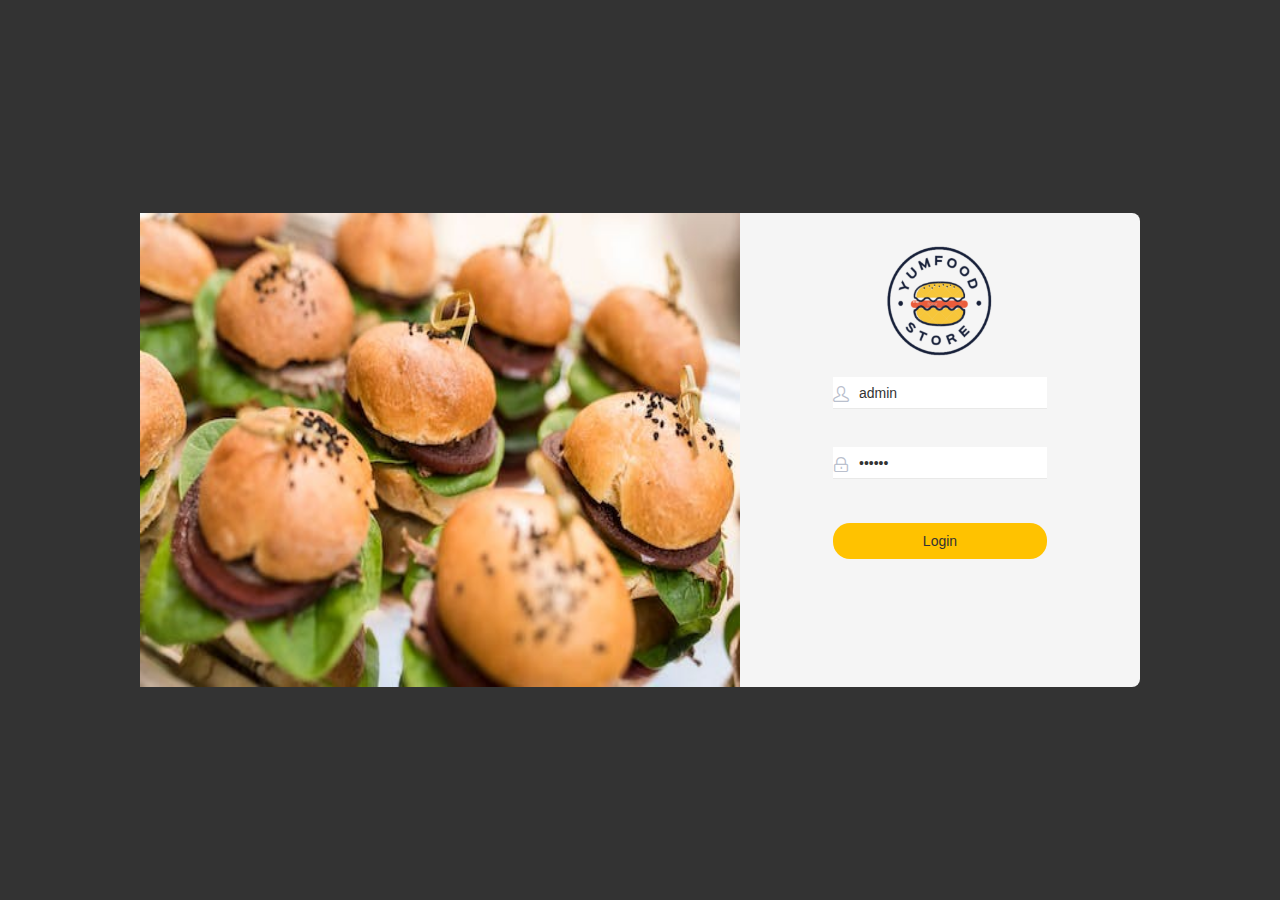
<file: src/main/resources/backend/page/login/login.html>
<!DOCTYPE html>
<html lang="en">

<head>
  <meta charset="UTF-8">
  <meta http-equiv="X-UA-Compatible" content="IE=edge">
  <meta name="viewport" content="width=device-width, initial-scale=1.0">
  <title>YumFood</title>
  <link rel="shortcut icon" href="../../favicon-32x32.png">
  <!-- 引入样式 -->
  <link rel="stylesheet" href="../../plugins/element-ui/index.css" />
  <link rel="stylesheet" href="../../styles/common.css">
  <link rel="stylesheet" href="../../styles/login.css">
  <link rel="stylesheet" href="../../styles/icon/iconfont.css" />
  <style>
    .body{
      min-width: 1366px;
    }
  </style>
</head> 

<body>
  <div class="login" id="login-app">
    <div class="login-box">
      <img src="../../images/login/login-bg.jpg" alt="">
      <div class="login-form">
        <el-form ref="loginForm" :model="loginForm" :rules="loginRules" >
          <div class="login-form-title">
            <img src="../../images/login/login-lg.png" style="width:122px;height:122px; margin-bottom: 30px" alt="" />
          </div>
          <el-form-item prop="username">
            <el-input v-model="loginForm.username" type="text" auto-complete="off" placeholder="account" maxlength="20"
              prefix-icon="iconfont icon-user" />
          </el-form-item>
          <el-form-item prop="password">
            <el-input v-model="loginForm.password" type="password" placeholder="password"
                      prefix-icon="iconfont icon-lock" maxlength="20"
              @keyup.enter.native="handleLogin" />
          </el-form-item>
          <el-form-item style="width:100%;">
            <el-button :loading="loading" class="login-btn" size="medium" type="primary" style="width:100%;"
              @click.native.prevent="handleLogin">
              <span v-if="!loading">Login</span>
              <span v-else>Login...</span>
            </el-button>
          </el-form-item>
        </el-form>
      </div>
    </div>
  </div>

  <script src="../../plugins/vue/vue.js"></script>
  <script src="../../plugins/element-ui/index.js"></script>
  <script src="../../plugins/axios/axios.min.js"></script>
  <script src="../../js/request.js"></script>
  <script src="../../js/validate.js"></script>
  <script src="../../api/login.js"></script>

  <script>
    new Vue({
      el: '#login-app',
      data() {
        return {
          loginForm:{
            username: 'admin',
            password: '123456'
          },
          loading: false
        }
      },
      computed: {
        loginRules() {
          const validateUsername = (rule, value, callback) => {
            if (value.length < 1 ) {
              callback(new Error('Input your account'))
            } else {
              callback()
            }
          }
          const validatePassword = (rule, value, callback) => {
            if (value.length < 6) {
              callback(new Error('password should be at least 6 digital'))
            } else {
              callback()
            }
          }
          return {
            'username': [{ 'validator': validateUsername, 'trigger': 'blur' }],
            'password': [{ 'validator': validatePassword, 'trigger': 'blur' }]
          }
        }
      },
      created() {
      },
      methods: {
        async handleLogin() {
          this.$refs.loginForm.validate(async (valid) => {
            if (valid) {
              this.loading = true
              let res = await loginApi(this.loginForm)
              if (String(res.code) === '1') {
                localStorage.setItem('userInfo',JSON.stringify(res.data))
                window.location.href= '/backend/index.html'
              } else {
                this.$message.error(res.msg)
                this.loading = false
              }
            }
          })
        }
      }
    })
  </script>
</body>

</html>
</file>
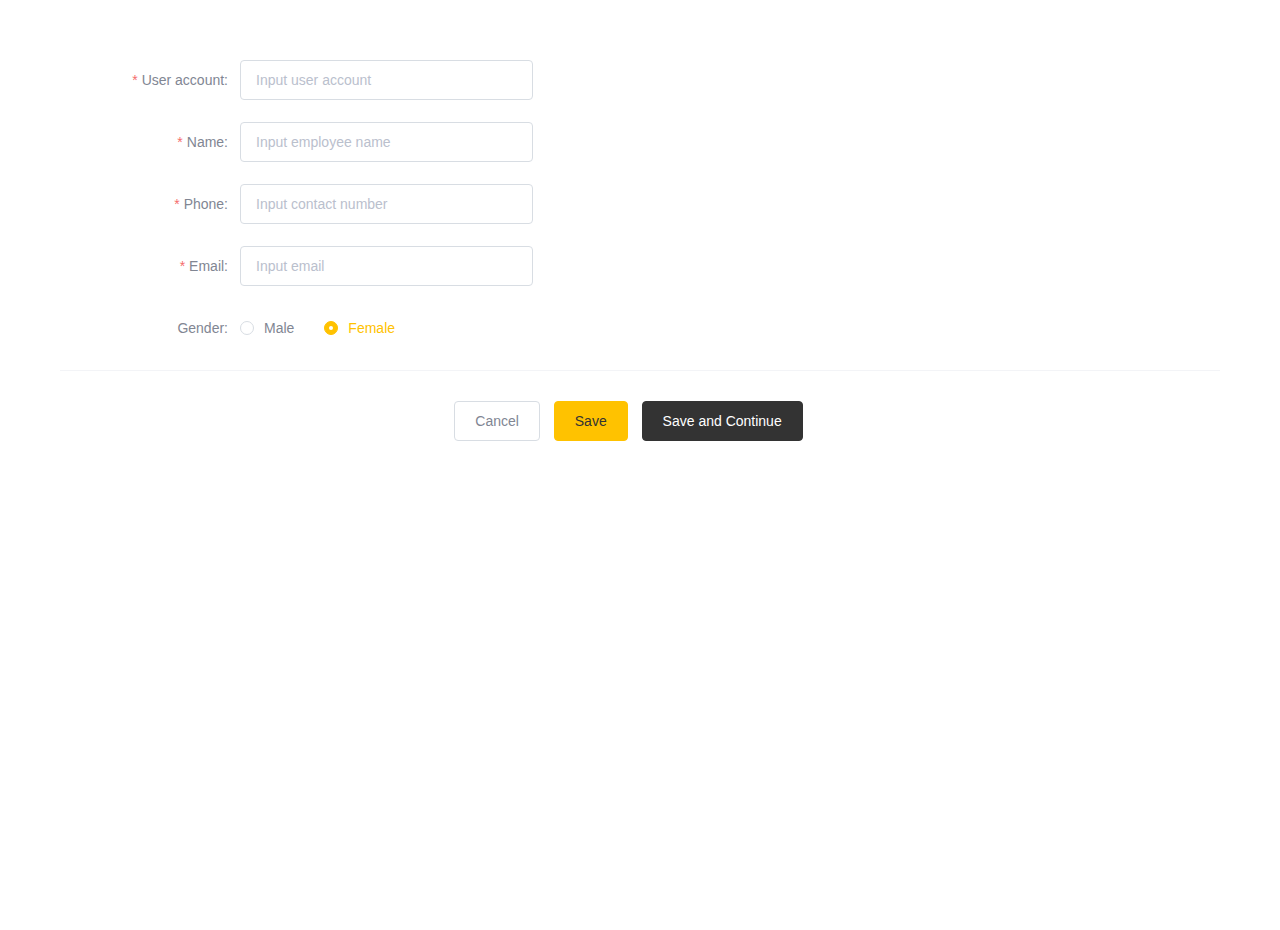
<file: src/main/resources/backend/page/member/add.html>
<!DOCTYPE html>
<html lang="en">
<head>
  <meta charset="UTF-8">
  <meta http-equiv="X-UA-Compatible" content="IE=edge">
  <meta name="viewport" content="width=device-width, initial-scale=1.0">
  <title>Document</title>
  <!-- CSS -->
  <link rel="stylesheet" href="../../plugins/element-ui/index.css" />
  <link rel="stylesheet" href="../../styles/common.css" />
  <link rel="stylesheet" href="../../styles/page.css" />
</head>
<body>
  <div class="addBrand-container" id="member-add-app">
    <div class="container">
      <el-form
        ref="ruleForm"
        :model="ruleForm"
        :rules="rules"
        :inline="false"
        label-width="180px"
        class="demo-ruleForm"
      >
        <el-form-item label="User account:" prop="username">
          <el-input v-model="ruleForm.username" placeholder="Input user account" maxlength="20"/>
        </el-form-item>
        <el-form-item
          label="Name:"
          prop="name"
        >
          <el-input
            v-model="ruleForm.name"
            placeholder="Input employee name"
            maxlength="20"
          />
        </el-form-item>

        <el-form-item
          label="Phone:"
          prop="phone"
        >
          <el-input
            v-model="ruleForm.phone"
            placeholder="Input contact number"
            maxlength="30"
          />
        </el-form-item>

        <el-form-item
                label="Email:"
                prop="email"
        >
          <el-input
                  v-model="ruleForm.email"
                  placeholder="Input email"
                  maxlength="30"
          />
        </el-form-item>

        <el-form-item
          label="Gender:"
          prop="gender"
        >
          <el-radio-group v-model="ruleForm.sex">
            <el-radio label="Male"></el-radio>
            <el-radio label="Female"></el-radio>
          </el-radio-group>
        </el-form-item>

        </el-form-item>
        <div class="subBox address">
          <el-form-item>
            <el-button  @click="goBack()">
              Cancel
            </el-button>
            <el-button
              type="primary"
              @click="submitForm('ruleForm', false)"
            >
              Save
            </el-button>
            <el-button
              v-if="actionType === 'new'"
              type="primary"
              class="continue"
              @click="submitForm('ruleForm', true)"
            >
              Save and Continue
            </el-button>
          </el-form-item>
        </div>
      </el-form>
    </div>
  </div>
    <script src="../../plugins/vue/vue.js"></script>
    <script src="../../plugins/element-ui/index.js"></script>
    <script src="../../plugins/axios/axios.min.js"></script>
    <script src="../../js/request.js"></script>
    <script src="../../api/member.js"></script>
    <script src="../../js/validate.js"></script>
    <script src="../../js/index.js"></script>
    <script>
      new Vue({
        el: '#member-add-app',
        data() {
          return {
            id: '',
            actionType : '',
            ruleForm : {
                'name': '',
                'email': '',
                'phone':'',
                'sex': 'Female',
                'username': ''
            }
          }
        },
        computed: {
          rules () {
            return {
              //user account
              'username': [{ 'required': true, 'validator': checkUserName, 'trigger': 'blur'}],
              //employee name
              'name': [{ 'required': true, 'validator': checkName, 'trigger': 'blur' }],
              'phone': [{ 'required': true,'validator': checkPhone, 'trigger': 'blur' }],
              'email': [{ 'required': true, 'validator': checkEmail, 'trigger': 'blur' }],
            }
          }
        },
        created() {
          this.id = requestUrlParam('id')
          this.actionType = this.id ? 'edit' : 'new'
          if (this.id) {
            this.init()
          }
        },
        mounted() {
        },
        methods: {
          async init () {
            queryEmployeeById(this.id).then(res => {
              console.log(res)
              if (String(res.code) === '1') {
                console.log(res.data)
                this.ruleForm = res.data
                this.ruleForm.sex = res.data.sex === '0' ? 'Female' : 'Male'
                // this.ruleForm.password = ''
              } else {
                this.$message.error(res.msg || 'Action failed')
              }
            })
          },
          submitForm (formName, st) {
            this.$refs[formName].validate((valid) => {
              if (valid) {
                if (this.actionType === 'new') {
                  const params = {
                    ...this.ruleForm,
                    sex: this.ruleForm.sex === 'Female' ? '0' : '1'
                  }
                  addEmployee(params).then(res => {
                    if (res.code === 1) {
                      this.$message.success('Add a new employee successful！')
                      if (!st) {
                        this.goBack()
                      } else {
                        this.ruleForm = {
                          'username': '',
                          'name': '',
                          'phone': '',
                          'email': '',
                          // 'password': '',
                          // 'rePassword': '',/
                          'sex': 'Female',
                        }
                      }
                    } else {
                      this.$message.error(res.msg || 'Action failed')
                    }
                  }).catch(err => {
                    this.$message.error('Request failed：' + err)
                  })
                } else {
                  const params = {
                    ...this.ruleForm,
                    sex: this.ruleForm.sex === 'Female' ? '0' : '1'
                  }
                  editEmployee(params).then(res => {
                    if (res.code === 1) {
                      this.$message.success('Edit employee successful！')
                      this.goBack()
                    } else {
                      this.$message.error(res.msg || 'Action failed')
                    }
                  }).catch(err => {
                    this.$message.error('Request failed：' + err)
                  })
                }
              } else {
                console.log('error submit!!')
                return false
              }
            })
          },
          goBack(){
            window.parent.menuHandle({
              id: '2',
              url: '/backend/page/member/list.html',
              name: 'Employee Management'
            },false)
          }
        }
      })
    </script>
</body>
</html>
</file>
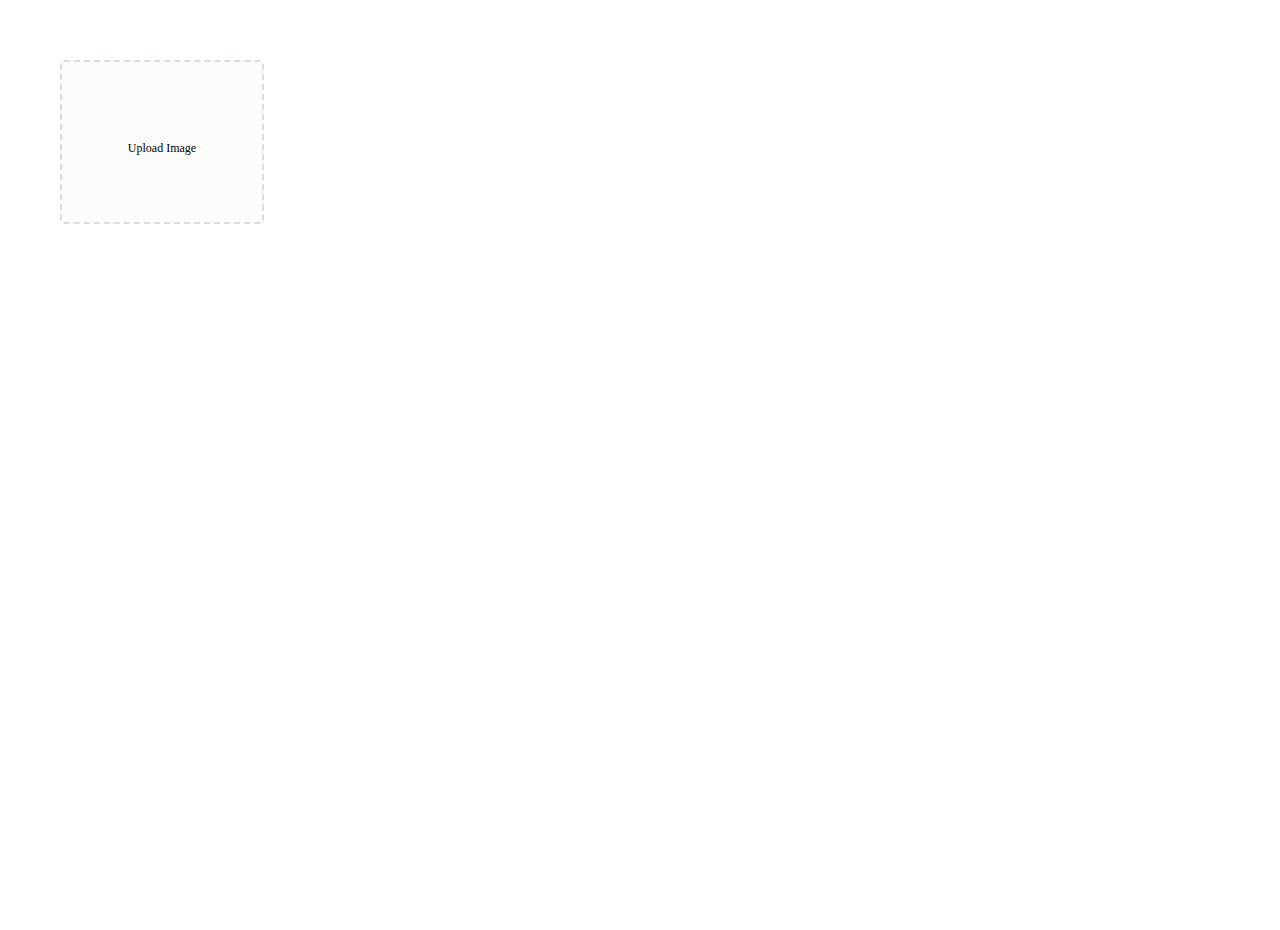
<file: src/main/resources/backend/page/upload/upload.html>
<!DOCTYPE html>
<html lang="en">
<head>
  <meta charset="UTF-8">
  <meta http-equiv="X-UA-Compatible" content="IE=edge">
  <meta name="viewport" content="width=device-width, initial-scale=1.0">
  <title>Upload file</title>
  <!-- CSS -->
  <link rel="stylesheet" href="../../plugins/element-ui/index.css" />
  <link rel="stylesheet" href="../../styles/common.css" />
  <link rel="stylesheet" href="../../styles/page.css" />
</head>
<body>
   <div class="addBrand-container" id="food-add-app">
    <div class="container">
        <el-upload class="avatar-uploader"
                action="/common/upload"
                :show-file-list="false"
                :on-success="handleAvatarSuccess"
                :before-upload="beforeUpload"
                ref="upload">
            <img v-if="imageUrl" :src="imageUrl" class="avatar"></img>
            <i v-else class="el-icon-plus avatar-uploader-icon"></i>
        </el-upload>
    </div>
  </div>
    <script src="../../plugins/vue/vue.js"></script>
    <script src="../../plugins/element-ui/index.js"></script>
    <script src="../../plugins/axios/axios.min.js"></script>
    <script src="../../js/index.js"></script>
    <script>
      new Vue({
        el: '#food-add-app',
        data() {
          return {
            imageUrl: ''
          }
        },
        methods: {
          handleAvatarSuccess (response, file, fileList) {
              this.imageUrl = `/common/download?name=${response.data}`
          },
          beforeUpload (file) {
            if(file){
              const suffix = file.name.split('.')[1]
              const size = file.size / 1024 / 1024 < 2
              if(['png','jpeg','jpg'].indexOf(suffix) < 0){
                this.$message.error('Accept png、jpeg、jpg only！')
                this.$refs.upload.clearFiles()
                return false
              }
              if(!size){
                this.$message.error('File uploaded should be less than 2MB!')
                return false
              }
              return file
            }
          }
        }
      })
    </script>
</body>
</html>
</file>
<file: src/main/resources/backend/plugins/element-ui/index.css>
@charset "UTF-8";.el-pagination--small .arrow.disabled,.el-table .hidden-columns,.el-table td.is-hidden>*,.el-table th.is-hidden>*,.el-table--hidden{visibility:hidden}.el-input__suffix,.el-tree.is-dragging .el-tree-node__content *{pointer-events:none}.el-dropdown .el-dropdown-selfdefine:focus:active,.el-dropdown .el-dropdown-selfdefine:focus:not(.focusing),.el-message__closeBtn:focus,.el-message__content:focus,.el-popover:focus,.el-popover:focus:active,.el-popover__reference:focus:hover,.el-popover__reference:focus:not(.focusing),.el-rate:active,.el-rate:focus,.el-tooltip:focus:hover,.el-tooltip:focus:not(.focusing),.el-upload-list__item.is-success:active,.el-upload-list__item.is-success:not(.focusing):focus{outline-width:0}@font-face{font-family:element-icons;src:url(fonts/element-icons.woff) format("woff"),url(fonts/element-icons.ttf) format("truetype");font-weight:400;font-display:"auto";font-style:normal}[class*=" el-icon-"],[class^=el-icon-]{font-family:element-icons!important;speak:none;font-style:normal;font-weight:400;font-variant:normal;text-transform:none;line-height:1;vertical-align:baseline;display:inline-block;-webkit-font-smoothing:antialiased;-moz-osx-font-smoothing:grayscale}.el-icon-ice-cream-round:before{content:"\e6a0"}.el-icon-ice-cream-square:before{content:"\e6a3"}.el-icon-lollipop:before{content:"\e6a4"}.el-icon-potato-strips:before{content:"\e6a5"}.el-icon-milk-tea:before{content:"\e6a6"}.el-icon-ice-drink:before{content:"\e6a7"}.el-icon-ice-tea:before{content:"\e6a9"}.el-icon-coffee:before{content:"\e6aa"}.el-icon-orange:before{content:"\e6ab"}.el-icon-pear:before{content:"\e6ac"}.el-icon-apple:before{content:"\e6ad"}.el-icon-cherry:before{content:"\e6ae"}.el-icon-watermelon:before{content:"\e6af"}.el-icon-grape:before{content:"\e6b0"}.el-icon-refrigerator:before{content:"\e6b1"}.el-icon-goblet-square-full:before{content:"\e6b2"}.el-icon-goblet-square:before{content:"\e6b3"}.el-icon-goblet-full:before{content:"\e6b4"}.el-icon-goblet:before{content:"\e6b5"}.el-icon-cold-drink:before{content:"\e6b6"}.el-icon-coffee-cup:before{content:"\e6b8"}.el-icon-water-cup:before{content:"\e6b9"}.el-icon-hot-water:before{content:"\e6ba"}.el-icon-ice-cream:before{content:"\e6bb"}.el-icon-dessert:before{content:"\e6bc"}.el-icon-sugar:before{content:"\e6bd"}.el-icon-tableware:before{content:"\e6be"}.el-icon-burger:before{content:"\e6bf"}.el-icon-knife-fork:before{content:"\e6c1"}.el-icon-fork-spoon:before{content:"\e6c2"}.el-icon-chicken:before{content:"\e6c3"}.el-icon-food:before{content:"\e6c4"}.el-icon-dish-1:before{content:"\e6c5"}.el-icon-dish:before{content:"\e6c6"}.el-icon-moon-night:before{content:"\e6ee"}.el-icon-moon:before{content:"\e6f0"}.el-icon-cloudy-and-sunny:before{content:"\e6f1"}.el-icon-partly-cloudy:before{content:"\e6f2"}.el-icon-cloudy:before{content:"\e6f3"}.el-icon-sunny:before{content:"\e6f6"}.el-icon-sunset:before{content:"\e6f7"}.el-icon-sunrise-1:before{content:"\e6f8"}.el-icon-sunrise:before{content:"\e6f9"}.el-icon-heavy-rain:before{content:"\e6fa"}.el-icon-lightning:before{content:"\e6fb"}.el-icon-light-rain:before{content:"\e6fc"}.el-icon-wind-power:before{content:"\e6fd"}.el-icon-baseball:before{content:"\e712"}.el-icon-soccer:before{content:"\e713"}.el-icon-football:before{content:"\e715"}.el-icon-basketball:before{content:"\e716"}.el-icon-ship:before{content:"\e73f"}.el-icon-truck:before{content:"\e740"}.el-icon-bicycle:before{content:"\e741"}.el-icon-mobile-phone:before{content:"\e6d3"}.el-icon-service:before{content:"\e6d4"}.el-icon-key:before{content:"\e6e2"}.el-icon-unlock:before{content:"\e6e4"}.el-icon-lock:before{content:"\e6e5"}.el-icon-watch:before{content:"\e6fe"}.el-icon-watch-1:before{content:"\e6ff"}.el-icon-timer:before{content:"\e702"}.el-icon-alarm-clock:before{content:"\e703"}.el-icon-map-location:before{content:"\e704"}.el-icon-delete-location:before{content:"\e705"}.el-icon-add-location:before{content:"\e706"}.el-icon-location-information:before{content:"\e707"}.el-icon-location-outline:before{content:"\e708"}.el-icon-location:before{content:"\e79e"}.el-icon-place:before{content:"\e709"}.el-icon-discover:before{content:"\e70a"}.el-icon-first-aid-kit:before{content:"\e70b"}.el-icon-trophy-1:before{content:"\e70c"}.el-icon-trophy:before{content:"\e70d"}.el-icon-medal:before{content:"\e70e"}.el-icon-medal-1:before{content:"\e70f"}.el-icon-stopwatch:before{content:"\e710"}.el-icon-mic:before{content:"\e711"}.el-icon-copy-document:before{content:"\e718"}.el-icon-full-screen:before{content:"\e719"}.el-icon-switch-button:before{content:"\e71b"}.el-icon-aim:before{content:"\e71c"}.el-icon-crop:before{content:"\e71d"}.el-icon-odometer:before{content:"\e71e"}.el-icon-time:before{content:"\e71f"}.el-icon-bangzhu:before{content:"\e724"}.el-icon-close-notification:before{content:"\e726"}.el-icon-microphone:before{content:"\e727"}.el-icon-turn-off-microphone:before{content:"\e728"}.el-icon-position:before{content:"\e729"}.el-icon-postcard:before{content:"\e72a"}.el-icon-message:before{content:"\e72b"}.el-icon-chat-line-square:before{content:"\e72d"}.el-icon-chat-dot-square:before{content:"\e72e"}.el-icon-chat-dot-round:before{content:"\e72f"}.el-icon-chat-square:before{content:"\e730"}.el-icon-chat-line-round:before{content:"\e731"}.el-icon-chat-round:before{content:"\e732"}.el-icon-set-up:before{content:"\e733"}.el-icon-turn-off:before{content:"\e734"}.el-icon-open:before{content:"\e735"}.el-icon-connection:before{content:"\e736"}.el-icon-link:before{content:"\e737"}.el-icon-cpu:before{content:"\e738"}.el-icon-thumb:before{content:"\e739"}.el-icon-female:before{content:"\e73a"}.el-icon-male:before{content:"\e73b"}.el-icon-guide:before{content:"\e73c"}.el-icon-news:before{content:"\e73e"}.el-icon-price-tag:before{content:"\e744"}.el-icon-discount:before{content:"\e745"}.el-icon-wallet:before{content:"\e747"}.el-icon-coin:before{content:"\e748"}.el-icon-money:before{content:"\e749"}.el-icon-bank-card:before{content:"\e74a"}.el-icon-box:before{content:"\e74b"}.el-icon-present:before{content:"\e74c"}.el-icon-sell:before{content:"\e6d5"}.el-icon-sold-out:before{content:"\e6d6"}.el-icon-shopping-bag-2:before{content:"\e74d"}.el-icon-shopping-bag-1:before{content:"\e74e"}.el-icon-shopping-cart-2:before{content:"\e74f"}.el-icon-shopping-cart-1:before{content:"\e750"}.el-icon-shopping-cart-full:before{content:"\e751"}.el-icon-smoking:before{content:"\e752"}.el-icon-no-smoking:before{content:"\e753"}.el-icon-house:before{content:"\e754"}.el-icon-table-lamp:before{content:"\e755"}.el-icon-school:before{content:"\e756"}.el-icon-office-building:before{content:"\e757"}.el-icon-toilet-paper:before{content:"\e758"}.el-icon-notebook-2:before{content:"\e759"}.el-icon-notebook-1:before{content:"\e75a"}.el-icon-files:before{content:"\e75b"}.el-icon-collection:before{content:"\e75c"}.el-icon-receiving:before{content:"\e75d"}.el-icon-suitcase-1:before{content:"\e760"}.el-icon-suitcase:before{content:"\e761"}.el-icon-film:before{content:"\e763"}.el-icon-collection-tag:before{content:"\e765"}.el-icon-data-analysis:before{content:"\e766"}.el-icon-pie-chart:before{content:"\e767"}.el-icon-data-board:before{content:"\e768"}.el-icon-data-line:before{content:"\e76d"}.el-icon-reading:before{content:"\e769"}.el-icon-magic-stick:before{content:"\e76a"}.el-icon-coordinate:before{content:"\e76b"}.el-icon-mouse:before{content:"\e76c"}.el-icon-brush:before{content:"\e76e"}.el-icon-headset:before{content:"\e76f"}.el-icon-umbrella:before{content:"\e770"}.el-icon-scissors:before{content:"\e771"}.el-icon-mobile:before{content:"\e773"}.el-icon-attract:before{content:"\e774"}.el-icon-monitor:before{content:"\e775"}.el-icon-search:before{content:"\e778"}.el-icon-takeaway-box:before{content:"\e77a"}.el-icon-paperclip:before{content:"\e77d"}.el-icon-printer:before{content:"\e77e"}.el-icon-document-add:before{content:"\e782"}.el-icon-document:before{content:"\e785"}.el-icon-document-checked:before{content:"\e786"}.el-icon-document-copy:before{content:"\e787"}.el-icon-document-delete:before{content:"\e788"}.el-icon-document-remove:before{content:"\e789"}.el-icon-tickets:before{content:"\e78b"}.el-icon-folder-checked:before{content:"\e77f"}.el-icon-folder-delete:before{content:"\e780"}.el-icon-folder-remove:before{content:"\e781"}.el-icon-folder-add:before{content:"\e783"}.el-icon-folder-opened:before{content:"\e784"}.el-icon-folder:before{content:"\e78a"}.el-icon-edit-outline:before{content:"\e764"}.el-icon-edit:before{content:"\e78c"}.el-icon-date:before{content:"\e78e"}.el-icon-c-scale-to-original:before{content:"\e7c6"}.el-icon-view:before{content:"\e6ce"}.el-icon-loading:before{content:"\e6cf"}.el-icon-rank:before{content:"\e6d1"}.el-icon-sort-down:before{content:"\e7c4"}.el-icon-sort-up:before{content:"\e7c5"}.el-icon-sort:before{content:"\e6d2"}.el-icon-finished:before{content:"\e6cd"}.el-icon-refresh-left:before{content:"\e6c7"}.el-icon-refresh-right:before{content:"\e6c8"}.el-icon-refresh:before{content:"\e6d0"}.el-icon-video-play:before{content:"\e7c0"}.el-icon-video-pause:before{content:"\e7c1"}.el-icon-d-arrow-right:before{content:"\e6dc"}.el-icon-d-arrow-left:before{content:"\e6dd"}.el-icon-arrow-up:before{content:"\e6e1"}.el-icon-arrow-down:before{content:"\e6df"}.el-icon-arrow-right:before{content:"\e6e0"}.el-icon-arrow-left:before{content:"\e6de"}.el-icon-top-right:before{content:"\e6e7"}.el-icon-top-left:before{content:"\e6e8"}.el-icon-top:before{content:"\e6e6"}.el-icon-bottom:before{content:"\e6eb"}.el-icon-right:before{content:"\e6e9"}.el-icon-back:before{content:"\e6ea"}.el-icon-bottom-right:before{content:"\e6ec"}.el-icon-bottom-left:before{content:"\e6ed"}.el-icon-caret-top:before{content:"\e78f"}.el-icon-caret-bottom:before{content:"\e790"}.el-icon-caret-right:before{content:"\e791"}.el-icon-caret-left:before{content:"\e792"}.el-icon-d-caret:before{content:"\e79a"}.el-icon-share:before{content:"\e793"}.el-icon-menu:before{content:"\e798"}.el-icon-s-grid:before{content:"\e7a6"}.el-icon-s-check:before{content:"\e7a7"}.el-icon-s-data:before{content:"\e7a8"}.el-icon-s-opportunity:before{content:"\e7aa"}.el-icon-s-custom:before{content:"\e7ab"}.el-icon-s-claim:before{content:"\e7ad"}.el-icon-s-finance:before{content:"\e7ae"}.el-icon-s-comment:before{content:"\e7af"}.el-icon-s-flag:before{content:"\e7b0"}.el-icon-s-marketing:before{content:"\e7b1"}.el-icon-s-shop:before{content:"\e7b4"}.el-icon-s-open:before{content:"\e7b5"}.el-icon-s-management:before{content:"\e7b6"}.el-icon-s-ticket:before{content:"\e7b7"}.el-icon-s-release:before{content:"\e7b8"}.el-icon-s-home:before{content:"\e7b9"}.el-icon-s-promotion:before{content:"\e7ba"}.el-icon-s-operation:before{content:"\e7bb"}.el-icon-s-unfold:before{content:"\e7bc"}.el-icon-s-fold:before{content:"\e7a9"}.el-icon-s-platform:before{content:"\e7bd"}.el-icon-s-order:before{content:"\e7be"}.el-icon-s-cooperation:before{content:"\e7bf"}.el-icon-bell:before{content:"\e725"}.el-icon-message-solid:before{content:"\e799"}.el-icon-video-camera:before{content:"\e772"}.el-icon-video-camera-solid:before{content:"\e796"}.el-icon-camera:before{content:"\e779"}.el-icon-camera-solid:before{content:"\e79b"}.el-icon-download:before{content:"\e77c"}.el-icon-upload2:before{content:"\e77b"}.el-icon-upload:before{content:"\e7c3"}.el-icon-picture-outline-round:before{content:"\e75f"}.el-icon-picture-outline:before{content:"\e75e"}.el-icon-picture:before{content:"\e79f"}.el-icon-close:before{content:"\e6db"}.el-icon-check:before{content:"\e6da"}.el-icon-plus:before{content:"\e6d9"}.el-icon-minus:before{content:"\e6d8"}.el-icon-help:before{content:"\e73d"}.el-icon-s-help:before{content:"\e7b3"}.el-icon-circle-close:before{content:"\e78d"}.el-icon-circle-check:before{content:"\e720"}.el-icon-circle-plus-outline:before{content:"\e723"}.el-icon-remove-outline:before{content:"\e722"}.el-icon-zoom-out:before{content:"\e776"}.el-icon-zoom-in:before{content:"\e777"}.el-icon-error:before{content:"\e79d"}.el-icon-success:before{content:"\e79c"}.el-icon-circle-plus:before{content:"\e7a0"}.el-icon-remove:before{content:"\e7a2"}.el-icon-info:before{content:"\e7a1"}.el-icon-question:before{content:"\e7a4"}.el-icon-warning-outline:before{content:"\e6c9"}.el-icon-warning:before{content:"\e7a3"}.el-icon-goods:before{content:"\e7c2"}.el-icon-s-goods:before{content:"\e7b2"}.el-icon-star-off:before{content:"\e717"}.el-icon-star-on:before{content:"\e797"}.el-icon-more-outline:before{content:"\e6cc"}.el-icon-more:before{content:"\e794"}.el-icon-phone-outline:before{content:"\e6cb"}.el-icon-phone:before{content:"\e795"}.el-icon-user:before{content:"\e6e3"}.el-icon-user-solid:before{content:"\e7a5"}.el-icon-setting:before{content:"\e6ca"}.el-icon-s-tools:before{content:"\e7ac"}.el-icon-delete:before{content:"\e6d7"}.el-icon-delete-solid:before{content:"\e7c9"}.el-icon-eleme:before{content:"\e7c7"}.el-icon-platform-eleme:before{content:"\e7ca"}.el-icon-loading{-webkit-animation:rotating 2s linear infinite;animation:rotating 2s linear infinite}.el-icon--right{margin-left:5px}.el-icon--left{margin-right:5px}@-webkit-keyframes rotating{0%{-webkit-transform:rotateZ(0);transform:rotateZ(0)}100%{-webkit-transform:rotateZ(360deg);transform:rotateZ(360deg)}}@keyframes rotating{0%{-webkit-transform:rotateZ(0);transform:rotateZ(0)}100%{-webkit-transform:rotateZ(360deg);transform:rotateZ(360deg)}}.el-pagination{white-space:nowrap;padding:2px 5px;color:#303133;font-weight:700}.el-pagination::after,.el-pagination::before{display:table;content:""}.el-pagination::after{clear:both}.el-pagination button,.el-pagination span:not([class*=suffix]){display:inline-block;font-size:13px;min-width:35.5px;height:28px;line-height:28px;vertical-align:top;-webkit-box-sizing:border-box;box-sizing:border-box}.el-pagination .el-input__inner{text-align:center;-moz-appearance:textfield;line-height:normal}.el-pagination .el-input__suffix{right:0;-webkit-transform:scale(.8);transform:scale(.8)}.el-pagination .el-select .el-input{width:100px;margin:0 5px}.el-pagination .el-select .el-input .el-input__inner{padding-right:25px;border-radius:3px}.el-pagination button{border:none;padding:0 6px;background:0 0}.el-pagination button:focus{outline:0}.el-pagination button:hover{color:#409EFF}.el-pagination button:disabled{color:#C0C4CC;background-color:#FFF;cursor:not-allowed}.el-pagination .btn-next,.el-pagination .btn-prev{background:center center no-repeat #FFF;background-size:16px;cursor:pointer;margin:0;color:#303133}.el-pagination .btn-next .el-icon,.el-pagination .btn-prev .el-icon{display:block;font-size:12px;font-weight:700}.el-pagination .btn-prev{padding-right:12px}.el-pagination .btn-next{padding-left:12px}.el-pagination .el-pager li.disabled{color:#C0C4CC;cursor:not-allowed}.el-pager li,.el-pager li.btn-quicknext:hover,.el-pager li.btn-quickprev:hover{cursor:pointer}.el-pagination--small .btn-next,.el-pagination--small .btn-prev,.el-pagination--small .el-pager li,.el-pagination--small .el-pager li.btn-quicknext,.el-pagination--small .el-pager li.btn-quickprev,.el-pagination--small .el-pager li:last-child{border-color:transparent;font-size:12px;line-height:22px;height:22px;min-width:22px}.el-pagination--small .more::before,.el-pagination--small li.more::before{line-height:24px}.el-pagination--small button,.el-pagination--small span:not([class*=suffix]){height:22px;line-height:22px}.el-pagination--small .el-pagination__editor,.el-pagination--small .el-pagination__editor.el-input .el-input__inner{height:22px}.el-pagination__sizes{margin:0 10px 0 0;font-weight:400;color:#606266}.el-pagination__sizes .el-input .el-input__inner{font-size:13px;padding-left:8px}.el-pagination__sizes .el-input .el-input__inner:hover{border-color:#409EFF}.el-pagination__total{margin-right:10px;font-weight:400;color:#606266}.el-pagination__jump{margin-left:24px;font-weight:400;color:#606266}.el-pagination__jump .el-input__inner{padding:0 3px}.el-pagination__rightwrapper{float:right}.el-pagination__editor{line-height:18px;padding:0 2px;height:28px;text-align:center;margin:0 2px;-webkit-box-sizing:border-box;box-sizing:border-box;border-radius:3px}.el-pager,.el-pagination.is-background .btn-next,.el-pagination.is-background .btn-prev{padding:0}.el-pagination__editor.el-input{width:50px}.el-pagination__editor.el-input .el-input__inner{height:28px}.el-pagination__editor .el-input__inner::-webkit-inner-spin-button,.el-pagination__editor .el-input__inner::-webkit-outer-spin-button{-webkit-appearance:none;margin:0}.el-pagination.is-background .btn-next,.el-pagination.is-background .btn-prev,.el-pagination.is-background .el-pager li{margin:0 5px;background-color:#f4f4f5;color:#606266;min-width:30px;border-radius:2px}.el-pagination.is-background .btn-next.disabled,.el-pagination.is-background .btn-next:disabled,.el-pagination.is-background .btn-prev.disabled,.el-pagination.is-background .btn-prev:disabled,.el-pagination.is-background .el-pager li.disabled{color:#C0C4CC}.el-pagination.is-background .el-pager li:not(.disabled):hover{color:#409EFF}.el-pagination.is-background .el-pager li:not(.disabled).active{background-color:#409EFF;color:#FFF}.el-dialog,.el-pager li{background:#FFF;-webkit-box-sizing:border-box}.el-pagination.is-background.el-pagination--small .btn-next,.el-pagination.is-background.el-pagination--small .btn-prev,.el-pagination.is-background.el-pagination--small .el-pager li{margin:0 3px;min-width:22px}.el-pager,.el-pager li{vertical-align:top;margin:0;display:inline-block}.el-pager{-webkit-user-select:none;-moz-user-select:none;-ms-user-select:none;user-select:none;list-style:none;font-size:0}.el-date-table,.el-table th{-webkit-user-select:none;-moz-user-select:none}.el-pager .more::before{line-height:30px}.el-pager li{padding:0 4px;font-size:13px;min-width:35.5px;height:28px;line-height:28px;box-sizing:border-box;text-align:center}.el-menu--collapse .el-menu .el-submenu,.el-menu--popup{min-width:200px}.el-pager li.btn-quicknext,.el-pager li.btn-quickprev{line-height:28px;color:#303133}.el-pager li.btn-quicknext.disabled,.el-pager li.btn-quickprev.disabled{color:#C0C4CC}.el-pager li.active+li{border-left:0}.el-pager li:hover{color:#409EFF}.el-pager li.active{color:#409EFF;cursor:default}@-webkit-keyframes v-modal-in{0%{opacity:0}}@-webkit-keyframes v-modal-out{100%{opacity:0}}.el-dialog{position:relative;margin:0 auto 50px;border-radius:2px;-webkit-box-shadow:0 1px 3px rgba(0,0,0,.3);box-shadow:0 1px 3px rgba(0,0,0,.3);box-sizing:border-box;width:50%}.el-dialog.is-fullscreen{width:100%;margin-top:0;margin-bottom:0;height:100%;overflow:auto}.el-dialog__wrapper{position:fixed;top:0;right:0;bottom:0;left:0;overflow:auto;margin:0}.el-dialog__header{padding:20px 20px 10px}.el-dialog__headerbtn{position:absolute;top:20px;right:20px;padding:0;background:0 0;border:none;outline:0;cursor:pointer;font-size:16px}.el-dialog__headerbtn .el-dialog__close{color:#909399}.el-dialog__headerbtn:focus .el-dialog__close,.el-dialog__headerbtn:hover .el-dialog__close{color:#409EFF}.el-dialog__title{line-height:24px;font-size:18px;color:#303133}.el-dialog__body{padding:30px 20px;color:#606266;font-size:14px;word-break:break-all}.el-dialog__footer{padding:10px 20px 20px;text-align:right;-webkit-box-sizing:border-box;box-sizing:border-box}.el-dialog--center{text-align:center}.el-dialog--center .el-dialog__body{text-align:initial;padding:25px 25px 30px}.el-dialog--center .el-dialog__footer{text-align:inherit}.dialog-fade-enter-active{-webkit-animation:dialog-fade-in .3s;animation:dialog-fade-in .3s}.dialog-fade-leave-active{-webkit-animation:dialog-fade-out .3s;animation:dialog-fade-out .3s}@-webkit-keyframes dialog-fade-in{0%{-webkit-transform:translate3d(0,-20px,0);transform:translate3d(0,-20px,0);opacity:0}100%{-webkit-transform:translate3d(0,0,0);transform:translate3d(0,0,0);opacity:1}}@keyframes dialog-fade-in{0%{-webkit-transform:translate3d(0,-20px,0);transform:translate3d(0,-20px,0);opacity:0}100%{-webkit-transform:translate3d(0,0,0);transform:translate3d(0,0,0);opacity:1}}@-webkit-keyframes dialog-fade-out{0%{-webkit-transform:translate3d(0,0,0);transform:translate3d(0,0,0);opacity:1}100%{-webkit-transform:translate3d(0,-20px,0);transform:translate3d(0,-20px,0);opacity:0}}@keyframes dialog-fade-out{0%{-webkit-transform:translate3d(0,0,0);transform:translate3d(0,0,0);opacity:1}100%{-webkit-transform:translate3d(0,-20px,0);transform:translate3d(0,-20px,0);opacity:0}}.el-autocomplete{position:relative;display:inline-block}.el-autocomplete-suggestion{margin:5px 0;-webkit-box-shadow:0 2px 12px 0 rgba(0,0,0,.1);box-shadow:0 2px 12px 0 rgba(0,0,0,.1);border-radius:4px;border:1px solid #E4E7ED;-webkit-box-sizing:border-box;box-sizing:border-box;background-color:#FFF}.el-dropdown-menu,.el-menu--collapse .el-submenu .el-menu{z-index:10;-webkit-box-shadow:0 2px 12px 0 rgba(0,0,0,.1)}.el-autocomplete-suggestion__wrap{max-height:280px;padding:10px 0;-webkit-box-sizing:border-box;box-sizing:border-box}.el-autocomplete-suggestion__list{margin:0;padding:0}.el-autocomplete-suggestion li{padding:0 20px;margin:0;line-height:34px;cursor:pointer;color:#606266;font-size:14px;list-style:none;white-space:nowrap;overflow:hidden;text-overflow:ellipsis}.el-autocomplete-suggestion li.highlighted,.el-autocomplete-suggestion li:hover{background-color:#F5F7FA}.el-autocomplete-suggestion li.divider{margin-top:6px;border-top:1px solid #000}.el-autocomplete-suggestion li.divider:last-child{margin-bottom:-6px}.el-autocomplete-suggestion.is-loading li{text-align:center;height:100px;line-height:100px;font-size:20px;color:#999}.el-autocomplete-suggestion.is-loading li::after{display:inline-block;content:"";height:100%;vertical-align:middle}.el-autocomplete-suggestion.is-loading li:hover{background-color:#FFF}.el-autocomplete-suggestion.is-loading .el-icon-loading{vertical-align:middle}.el-dropdown{display:inline-block;position:relative;color:#606266;font-size:14px}.el-dropdown .el-button-group{display:block}.el-dropdown .el-button-group .el-button{float:none}.el-dropdown .el-dropdown__caret-button{padding-left:5px;padding-right:5px;position:relative;border-left:none}.el-dropdown .el-dropdown__caret-button::before{content:'';position:absolute;display:block;width:1px;top:5px;bottom:5px;left:0;background:rgba(255,255,255,.5)}.el-dropdown .el-dropdown__caret-button.el-button--default::before{background:rgba(220,223,230,.5)}.el-dropdown .el-dropdown__caret-button:hover::before{top:0;bottom:0}.el-dropdown .el-dropdown__caret-button .el-dropdown__icon{padding-left:0}.el-dropdown__icon{font-size:12px;margin:0 3px}.el-dropdown-menu{position:absolute;top:0;left:0;padding:10px 0;margin:5px 0;background-color:#FFF;border:1px solid #EBEEF5;border-radius:4px;box-shadow:0 2px 12px 0 rgba(0,0,0,.1)}.el-dropdown-menu__item{list-style:none;line-height:36px;padding:0 20px;margin:0;font-size:14px;color:#606266;cursor:pointer;outline:0}.el-dropdown-menu__item:focus,.el-dropdown-menu__item:not(.is-disabled):hover{background-color:#ecf5ff;color:#66b1ff}.el-dropdown-menu__item i{margin-right:5px}.el-dropdown-menu__item--divided{position:relative;margin-top:6px;border-top:1px solid #EBEEF5}.el-dropdown-menu__item--divided:before{content:'';height:6px;display:block;margin:0 -20px;background-color:#FFF}.el-dropdown-menu__item.is-disabled{cursor:default;color:#bbb;pointer-events:none}.el-dropdown-menu--medium{padding:6px 0}.el-dropdown-menu--medium .el-dropdown-menu__item{line-height:30px;padding:0 17px;font-size:14px}.el-dropdown-menu--medium .el-dropdown-menu__item.el-dropdown-menu__item--divided{margin-top:6px}.el-dropdown-menu--medium .el-dropdown-menu__item.el-dropdown-menu__item--divided:before{height:6px;margin:0 -17px}.el-dropdown-menu--small{padding:6px 0}.el-dropdown-menu--small .el-dropdown-menu__item{line-height:27px;padding:0 15px;font-size:13px}.el-dropdown-menu--small .el-dropdown-menu__item.el-dropdown-menu__item--divided{margin-top:4px}.el-dropdown-menu--small .el-dropdown-menu__item.el-dropdown-menu__item--divided:before{height:4px;margin:0 -15px}.el-dropdown-menu--mini{padding:3px 0}.el-dropdown-menu--mini .el-dropdown-menu__item{line-height:24px;padding:0 10px;font-size:12px}.el-dropdown-menu--mini .el-dropdown-menu__item.el-dropdown-menu__item--divided{margin-top:3px}.el-dropdown-menu--mini .el-dropdown-menu__item.el-dropdown-menu__item--divided:before{height:3px;margin:0 -10px}.el-menu{border-right:solid 1px #e6e6e6;list-style:none;position:relative;margin:0;padding-left:0;background-color:#FFF}.el-menu--horizontal>.el-menu-item:not(.is-disabled):focus,.el-menu--horizontal>.el-menu-item:not(.is-disabled):hover,.el-menu--horizontal>.el-submenu .el-submenu__title:hover{background-color:#fff}.el-menu::after,.el-menu::before{display:table;content:""}.el-menu::after{clear:both}.el-menu.el-menu--horizontal{border-bottom:solid 1px #e6e6e6}.el-menu--horizontal{border-right:none}.el-menu--horizontal>.el-menu-item{float:left;height:60px;line-height:60px;margin:0;border-bottom:2px solid transparent;color:#909399}.el-menu--horizontal>.el-menu-item a,.el-menu--horizontal>.el-menu-item a:hover{color:inherit}.el-menu--horizontal>.el-submenu{float:left}.el-menu--horizontal>.el-submenu:focus,.el-menu--horizontal>.el-submenu:hover{outline:0}.el-menu--horizontal>.el-submenu:focus .el-submenu__title,.el-menu--horizontal>.el-submenu:hover .el-submenu__title{color:#303133}.el-menu--horizontal>.el-submenu.is-active .el-submenu__title{border-bottom:2px solid #409EFF;color:#303133}.el-menu--horizontal>.el-submenu .el-submenu__title{height:60px;line-height:60px;border-bottom:2px solid transparent;color:#909399}.el-menu--horizontal>.el-submenu .el-submenu__icon-arrow{position:static;vertical-align:middle;margin-left:8px;margin-top:-3px}.el-menu--horizontal .el-menu .el-menu-item,.el-menu--horizontal .el-menu .el-submenu__title{background-color:#FFF;float:none;height:36px;line-height:36px;padding:0 10px;color:#909399}.el-menu--horizontal .el-menu .el-menu-item.is-active,.el-menu--horizontal .el-menu .el-submenu.is-active>.el-submenu__title{color:#303133}.el-menu--horizontal .el-menu-item:not(.is-disabled):focus,.el-menu--horizontal .el-menu-item:not(.is-disabled):hover{outline:0;color:#303133}.el-menu--horizontal>.el-menu-item.is-active{border-bottom:2px solid #409EFF;color:#303133}.el-menu--collapse{width:64px}.el-menu--collapse>.el-menu-item [class^=el-icon-],.el-menu--collapse>.el-submenu>.el-submenu__title [class^=el-icon-]{margin:0;vertical-align:middle;width:24px;text-align:center}.el-menu--collapse>.el-menu-item .el-submenu__icon-arrow,.el-menu--collapse>.el-submenu>.el-submenu__title .el-submenu__icon-arrow{display:none}.el-menu--collapse>.el-menu-item span,.el-menu--collapse>.el-submenu>.el-submenu__title span{height:0;width:0;overflow:hidden;visibility:hidden;display:inline-block}.el-menu--collapse>.el-menu-item.is-active i{color:inherit}.el-menu--collapse .el-submenu{position:relative}.el-menu--collapse .el-submenu .el-menu{position:absolute;margin-left:5px;top:0;left:100%;border:1px solid #E4E7ED;border-radius:2px;box-shadow:0 2px 12px 0 rgba(0,0,0,.1)}.el-menu-item,.el-submenu__title{height:56px;line-height:56px;position:relative;-webkit-box-sizing:border-box;white-space:nowrap;list-style:none}.el-menu--collapse .el-submenu.is-opened>.el-submenu__title .el-submenu__icon-arrow{-webkit-transform:none;transform:none}.el-menu--popup{z-index:100;border:none;padding:5px 0;border-radius:2px;-webkit-box-shadow:0 2px 12px 0 rgba(0,0,0,.1);box-shadow:0 2px 12px 0 rgba(0,0,0,.1)}.el-menu--popup-bottom-start{margin-top:5px}.el-menu--popup-right-start{margin-left:5px;margin-right:5px}.el-menu-item{font-size:14px;color:#303133;padding:0 20px;cursor:pointer;-webkit-transition:border-color .3s,background-color .3s,color .3s;transition:border-color .3s,background-color .3s,color .3s;box-sizing:border-box}.el-menu-item *{vertical-align:middle}.el-menu-item i{color:#909399}.el-menu-item:focus,.el-menu-item:hover{outline:0;background-color:#ecf5ff}.el-menu-item.is-disabled{opacity:.25;cursor:not-allowed;background:0 0!important}.el-menu-item [class^=el-icon-]{margin-right:5px;width:24px;text-align:center;font-size:18px;vertical-align:middle}.el-menu-item.is-active{color:#409EFF}.el-menu-item.is-active i{color:inherit}.el-submenu{list-style:none;margin:0;padding-left:0}.el-submenu__title{font-size:14px;color:#303133;padding:0 20px;cursor:pointer;-webkit-transition:border-color .3s,background-color .3s,color .3s;transition:border-color .3s,background-color .3s,color .3s;box-sizing:border-box}.el-submenu__title *{vertical-align:middle}.el-submenu__title i{color:#909399}.el-submenu__title:focus,.el-submenu__title:hover{outline:0;background-color:#ecf5ff}.el-submenu__title.is-disabled{opacity:.25;cursor:not-allowed;background:0 0!important}.el-submenu__title:hover{background-color:#ecf5ff}.el-submenu .el-menu{border:none}.el-submenu .el-menu-item{height:50px;line-height:50px;padding:0 45px;min-width:200px}.el-submenu__icon-arrow{position:absolute;top:50%;right:20px;margin-top:-7px;-webkit-transition:-webkit-transform .3s;transition:-webkit-transform .3s;transition:transform .3s;transition:transform .3s,-webkit-transform .3s;font-size:12px}.el-submenu.is-active .el-submenu__title{border-bottom-color:#409EFF}.el-submenu.is-opened>.el-submenu__title .el-submenu__icon-arrow{-webkit-transform:rotateZ(180deg);transform:rotateZ(180deg)}.el-submenu.is-disabled .el-menu-item,.el-submenu.is-disabled .el-submenu__title{opacity:.25;cursor:not-allowed;background:0 0!important}.el-submenu [class^=el-icon-]{vertical-align:middle;margin-right:5px;width:24px;text-align:center;font-size:18px}.el-menu-item-group>ul{padding:0}.el-menu-item-group__title{padding:7px 0 7px 20px;line-height:normal;font-size:12px;color:#909399}.el-radio-button__inner,.el-radio-group{display:inline-block;line-height:1;vertical-align:middle}.horizontal-collapse-transition .el-submenu__title .el-submenu__icon-arrow{-webkit-transition:.2s;transition:.2s;opacity:0}.el-radio-group{font-size:0}.el-radio-button{position:relative;display:inline-block;outline:0}.el-radio-button__inner{white-space:nowrap;background:#FFF;border:1px solid #DCDFE6;font-weight:500;border-left:0;color:#606266;-webkit-appearance:none;text-align:center;-webkit-box-sizing:border-box;box-sizing:border-box;outline:0;margin:0;position:relative;cursor:pointer;-webkit-transition:all .3s cubic-bezier(.645,.045,.355,1);transition:all .3s cubic-bezier(.645,.045,.355,1);padding:12px 20px;font-size:14px;border-radius:0}.el-radio-button__inner.is-round{padding:12px 20px}.el-radio-button__inner:hover{color:#409EFF}.el-radio-button__inner [class*=el-icon-]{line-height:.9}.el-radio-button__inner [class*=el-icon-]+span{margin-left:5px}.el-radio-button:first-child .el-radio-button__inner{border-left:1px solid #DCDFE6;border-radius:4px 0 0 4px;-webkit-box-shadow:none!important;box-shadow:none!important}.el-radio-button__orig-radio{opacity:0;outline:0;position:absolute;z-index:-1}.el-radio-button__orig-radio:checked+.el-radio-button__inner{color:#FFF;background-color:#409EFF;border-color:#409EFF;-webkit-box-shadow:-1px 0 0 0 #409EFF;box-shadow:-1px 0 0 0 #409EFF}.el-radio-button__orig-radio:disabled+.el-radio-button__inner{color:#C0C4CC;cursor:not-allowed;background-image:none;background-color:#FFF;border-color:#EBEEF5;-webkit-box-shadow:none;box-shadow:none}.el-radio-button__orig-radio:disabled:checked+.el-radio-button__inner{background-color:#F2F6FC}.el-radio-button:last-child .el-radio-button__inner{border-radius:0 4px 4px 0}.el-popover,.el-radio-button:first-child:last-child .el-radio-button__inner{border-radius:4px}.el-radio-button--medium .el-radio-button__inner{padding:10px 20px;font-size:14px;border-radius:0}.el-radio-button--medium .el-radio-button__inner.is-round{padding:10px 20px}.el-radio-button--small .el-radio-button__inner{padding:9px 15px;font-size:12px;border-radius:0}.el-radio-button--small .el-radio-button__inner.is-round{padding:9px 15px}.el-radio-button--mini .el-radio-button__inner{padding:7px 15px;font-size:12px;border-radius:0}.el-radio-button--mini .el-radio-button__inner.is-round{padding:7px 15px}.el-radio-button:focus:not(.is-focus):not(:active):not(.is-disabled){-webkit-box-shadow:0 0 2px 2px #409EFF;box-shadow:0 0 2px 2px #409EFF}.el-switch{display:-webkit-inline-box;display:-ms-inline-flexbox;display:inline-flex;-webkit-box-align:center;-ms-flex-align:center;align-items:center;position:relative;font-size:14px;line-height:20px;height:20px;vertical-align:middle}.el-switch__core,.el-switch__label{display:inline-block;cursor:pointer}.el-switch.is-disabled .el-switch__core,.el-switch.is-disabled .el-switch__label{cursor:not-allowed}.el-switch__label{-webkit-transition:.2s;transition:.2s;height:20px;font-size:14px;font-weight:500;vertical-align:middle;color:#303133}.el-switch__label.is-active{color:#409EFF}.el-switch__label--left{margin-right:10px}.el-switch__label--right{margin-left:10px}.el-switch__label *{line-height:1;font-size:14px;display:inline-block}.el-switch__input{position:absolute;width:0;height:0;opacity:0;margin:0}.el-switch__core{margin:0;position:relative;width:40px;height:20px;border:1px solid #DCDFE6;outline:0;border-radius:10px;-webkit-box-sizing:border-box;box-sizing:border-box;background:#DCDFE6;-webkit-transition:border-color .3s,background-color .3s;transition:border-color .3s,background-color .3s;vertical-align:middle}.el-switch__core:after{content:"";position:absolute;top:1px;left:1px;border-radius:100%;-webkit-transition:all .3s;transition:all .3s;width:16px;height:16px;background-color:#FFF}.el-switch.is-checked .el-switch__core{border-color:#409EFF;background-color:#409EFF}.el-switch.is-checked .el-switch__core::after{left:100%;margin-left:-17px}.el-switch.is-disabled{opacity:.6}.el-switch--wide .el-switch__label.el-switch__label--left span{left:10px}.el-switch--wide .el-switch__label.el-switch__label--right span{right:10px}.el-switch .label-fade-enter,.el-switch .label-fade-leave-active{opacity:0}.el-select-dropdown{position:absolute;z-index:1001;border:1px solid #E4E7ED;border-radius:4px;background-color:#FFF;-webkit-box-shadow:0 2px 12px 0 rgba(0,0,0,.1);box-shadow:0 2px 12px 0 rgba(0,0,0,.1);-webkit-box-sizing:border-box;box-sizing:border-box;margin:5px 0}.el-select-dropdown.is-multiple .el-select-dropdown__item.selected{color:#409EFF;background-color:#FFF}.el-select-dropdown.is-multiple .el-select-dropdown__item.selected.hover{background-color:#F5F7FA}.el-select-dropdown.is-multiple .el-select-dropdown__item.selected::after{position:absolute;right:20px;font-family:element-icons;content:"\e6da";font-size:12px;font-weight:700;-webkit-font-smoothing:antialiased;-moz-osx-font-smoothing:grayscale}.el-select-dropdown .el-scrollbar.is-empty .el-select-dropdown__list{padding:0}.el-select-dropdown__empty{padding:10px 0;margin:0;text-align:center;color:#999;font-size:14px}.el-select-dropdown__wrap{max-height:274px}.el-select-dropdown__list{list-style:none;padding:6px 0;margin:0;-webkit-box-sizing:border-box;box-sizing:border-box}.el-select-dropdown__item{font-size:14px;padding:0 20px;position:relative;white-space:nowrap;overflow:hidden;text-overflow:ellipsis;color:#606266;height:34px;line-height:34px;-webkit-box-sizing:border-box;box-sizing:border-box;cursor:pointer}.el-select-dropdown__item.is-disabled{color:#C0C4CC;cursor:not-allowed}.el-select-dropdown__item.is-disabled:hover{background-color:#FFF}.el-select-dropdown__item.hover,.el-select-dropdown__item:hover{background-color:#F5F7FA}.el-select-dropdown__item.selected{color:#409EFF;font-weight:700}.el-select-group{margin:0;padding:0}.el-select-group__wrap{position:relative;list-style:none;margin:0;padding:0}.el-select-group__wrap:not(:last-of-type){padding-bottom:24px}.el-select-group__wrap:not(:last-of-type)::after{content:'';position:absolute;display:block;left:20px;right:20px;bottom:12px;height:1px;background:#E4E7ED}.el-select-group__title{padding-left:20px;font-size:12px;color:#909399;line-height:30px}.el-select-group .el-select-dropdown__item{padding-left:20px}.el-select{display:inline-block;position:relative}.el-select .el-select__tags>span{display:contents}.el-select:hover .el-input__inner{border-color:#C0C4CC}.el-select .el-input__inner{cursor:pointer;padding-right:35px}.el-select .el-input__inner:focus{border-color:#409EFF}.el-select .el-input .el-select__caret{color:#C0C4CC;font-size:14px;-webkit-transition:-webkit-transform .3s;transition:-webkit-transform .3s;transition:transform .3s;transition:transform .3s,-webkit-transform .3s;-webkit-transform:rotateZ(180deg);transform:rotateZ(180deg);cursor:pointer}.el-select .el-input .el-select__caret.is-reverse{-webkit-transform:rotateZ(0);transform:rotateZ(0)}.el-select .el-input .el-select__caret.is-show-close{font-size:14px;text-align:center;-webkit-transform:rotateZ(180deg);transform:rotateZ(180deg);border-radius:100%;color:#C0C4CC;-webkit-transition:color .2s cubic-bezier(.645,.045,.355,1);transition:color .2s cubic-bezier(.645,.045,.355,1)}.el-select .el-input .el-select__caret.is-show-close:hover{color:#909399}.el-select .el-input.is-disabled .el-input__inner{cursor:not-allowed}.el-select .el-input.is-disabled .el-input__inner:hover{border-color:#E4E7ED}.el-select .el-input.is-focus .el-input__inner{border-color:#409EFF}.el-select>.el-input{display:block}.el-select__input{border:none;outline:0;padding:0;margin-left:15px;color:#666;font-size:14px;-webkit-appearance:none;-moz-appearance:none;appearance:none;height:28px;background-color:transparent}.el-select__input.is-mini{height:14px}.el-select__close{cursor:pointer;position:absolute;top:8px;z-index:1000;right:25px;color:#C0C4CC;line-height:18px;font-size:14px}.el-select__close:hover{color:#909399}.el-select__tags{position:absolute;line-height:normal;white-space:normal;z-index:1;top:50%;-webkit-transform:translateY(-50%);transform:translateY(-50%);display:-webkit-box;display:-ms-flexbox;display:flex;-webkit-box-align:center;-ms-flex-align:center;align-items:center;-ms-flex-wrap:wrap;flex-wrap:wrap}.el-select .el-tag__close{margin-top:-2px}.el-select .el-tag{-webkit-box-sizing:border-box;box-sizing:border-box;border-color:transparent;margin:2px 0 2px 6px;background-color:#f0f2f5}.el-select .el-tag__close.el-icon-close{background-color:#C0C4CC;right:-7px;top:0;color:#FFF}.el-select .el-tag__close.el-icon-close:hover{background-color:#909399}.el-table,.el-table__expanded-cell{background-color:#FFF}.el-select .el-tag__close.el-icon-close::before{display:block;-webkit-transform:translate(0,.5px);transform:translate(0,.5px)}.el-table{position:relative;overflow:hidden;-webkit-box-sizing:border-box;box-sizing:border-box;-webkit-box-flex:1;-ms-flex:1;flex:1;width:100%;max-width:100%;font-size:14px;color:#606266}.el-table--mini,.el-table--small,.el-table__expand-icon{font-size:12px}.el-table__empty-block{min-height:60px;text-align:center;width:100%;display:-webkit-box;display:-ms-flexbox;display:flex;-webkit-box-pack:center;-ms-flex-pack:center;justify-content:center;-webkit-box-align:center;-ms-flex-align:center;align-items:center}.el-table__empty-text{line-height:60px;width:50%;color:#909399}.el-table__expand-column .cell{padding:0;text-align:center}.el-table__expand-icon{position:relative;cursor:pointer;color:#666;-webkit-transition:-webkit-transform .2s ease-in-out;transition:-webkit-transform .2s ease-in-out;transition:transform .2s ease-in-out;transition:transform .2s ease-in-out,-webkit-transform .2s ease-in-out;height:20px}.el-table__expand-icon--expanded{-webkit-transform:rotate(90deg);transform:rotate(90deg)}.el-table__expand-icon>.el-icon{position:absolute;left:50%;top:50%;margin-left:-5px;margin-top:-5px}.el-table__expanded-cell[class*=cell]{padding:20px 50px}.el-table__expanded-cell:hover{background-color:transparent!important}.el-table__placeholder{display:inline-block;width:20px}.el-table__append-wrapper{overflow:hidden}.el-table--fit{border-right:0;border-bottom:0}.el-table--fit td.gutter,.el-table--fit th.gutter{border-right-width:1px}.el-table--scrollable-x .el-table__body-wrapper{overflow-x:auto}.el-table--scrollable-y .el-table__body-wrapper{overflow-y:auto}.el-table thead{color:#909399;font-weight:500}.el-table thead.is-group th{background:#F5F7FA}.el-table th,.el-table tr{background-color:#FFF}.el-table td,.el-table th{padding:12px 0;min-width:0;-webkit-box-sizing:border-box;box-sizing:border-box;text-overflow:ellipsis;vertical-align:middle;position:relative;text-align:left}.el-table td.is-center,.el-table th.is-center{text-align:center}.el-table td.is-right,.el-table th.is-right{text-align:right}.el-table td.gutter,.el-table th.gutter{width:15px;border-right-width:0;border-bottom-width:0;padding:0}.el-table--medium td,.el-table--medium th{padding:10px 0}.el-table--small td,.el-table--small th{padding:8px 0}.el-table--mini td,.el-table--mini th{padding:6px 0}.el-table .cell,.el-table--border td:first-child .cell,.el-table--border th:first-child .cell{padding-left:10px}.el-table tr input[type=checkbox]{margin:0}.el-table td,.el-table th.is-leaf{border-bottom:1px solid #EBEEF5}.el-table th.is-sortable{cursor:pointer}.el-table th{overflow:hidden;-ms-user-select:none;user-select:none}.el-table th>.cell{display:inline-block;-webkit-box-sizing:border-box;box-sizing:border-box;position:relative;vertical-align:middle;padding-left:10px;padding-right:10px;width:100%}.el-table th>.cell.highlight{color:#409EFF}.el-table th.required>div::before{display:inline-block;content:"";width:8px;height:8px;border-radius:50%;background:#ff4d51;margin-right:5px;vertical-align:middle}.el-table td div{-webkit-box-sizing:border-box;box-sizing:border-box}.el-table td.gutter{width:0}.el-table .cell{-webkit-box-sizing:border-box;box-sizing:border-box;overflow:hidden;text-overflow:ellipsis;white-space:normal;word-break:break-all;line-height:23px;padding-right:10px}.el-table .cell.el-tooltip{white-space:nowrap;min-width:50px}.el-table--border,.el-table--group{border:1px solid #EBEEF5}.el-table--border::after,.el-table--group::after,.el-table::before{content:'';position:absolute;background-color:#EBEEF5;z-index:1}.el-table--border::after,.el-table--group::after{top:0;right:0;width:1px;height:100%}.el-table::before{left:0;bottom:0;width:100%;height:1px}.el-table--border{border-right:none;border-bottom:none}.el-table--border.el-loading-parent--relative{border-color:transparent}.el-table--border td,.el-table--border th,.el-table__body-wrapper .el-table--border.is-scrolling-left~.el-table__fixed{border-right:1px solid #EBEEF5}.el-table--border th.gutter:last-of-type{border-bottom:1px solid #EBEEF5;border-bottom-width:1px}.el-table--border th,.el-table__fixed-right-patch{border-bottom:1px solid #EBEEF5}.el-table__fixed,.el-table__fixed-right{position:absolute;top:0;left:0;overflow-x:hidden;overflow-y:hidden;-webkit-box-shadow:0 0 10px rgba(0,0,0,.12);box-shadow:0 0 10px rgba(0,0,0,.12)}.el-table__fixed-right::before,.el-table__fixed::before{content:'';position:absolute;left:0;bottom:0;width:100%;height:1px;background-color:#EBEEF5;z-index:4}.el-table__fixed-right-patch{position:absolute;top:-1px;right:0;background-color:#FFF}.el-table__fixed-right{top:0;left:auto;right:0}.el-table__fixed-right .el-table__fixed-body-wrapper,.el-table__fixed-right .el-table__fixed-footer-wrapper,.el-table__fixed-right .el-table__fixed-header-wrapper{left:auto;right:0}.el-table__fixed-header-wrapper{position:absolute;left:0;top:0;z-index:3}.el-table__fixed-footer-wrapper{position:absolute;left:0;bottom:0;z-index:3}.el-table__fixed-footer-wrapper tbody td{border-top:1px solid #EBEEF5;background-color:#F5F7FA;color:#606266}.el-table__fixed-body-wrapper{position:absolute;left:0;top:37px;overflow:hidden;z-index:3}.el-table__body-wrapper,.el-table__footer-wrapper,.el-table__header-wrapper{width:100%}.el-table__footer-wrapper{margin-top:-1px}.el-table__footer-wrapper td{border-top:1px solid #EBEEF5}.el-table__body,.el-table__footer,.el-table__header{table-layout:fixed;border-collapse:separate}.el-table__footer-wrapper,.el-table__header-wrapper{overflow:hidden}.el-table__footer-wrapper tbody td,.el-table__header-wrapper tbody td{background-color:#F5F7FA;color:#606266}.el-table__body-wrapper{overflow:hidden;position:relative}.el-table__body-wrapper.is-scrolling-left~.el-table__fixed,.el-table__body-wrapper.is-scrolling-none~.el-table__fixed,.el-table__body-wrapper.is-scrolling-none~.el-table__fixed-right,.el-table__body-wrapper.is-scrolling-right~.el-table__fixed-right{-webkit-box-shadow:none;box-shadow:none}.el-picker-panel,.el-table-filter{-webkit-box-shadow:0 2px 12px 0 rgba(0,0,0,.1)}.el-table__body-wrapper .el-table--border.is-scrolling-right~.el-table__fixed-right{border-left:1px solid #EBEEF5}.el-table .caret-wrapper{display:-webkit-inline-box;display:-ms-inline-flexbox;display:inline-flex;-webkit-box-orient:vertical;-webkit-box-direction:normal;-ms-flex-direction:column;flex-direction:column;-webkit-box-align:center;-ms-flex-align:center;align-items:center;height:34px;width:24px;vertical-align:middle;cursor:pointer;overflow:initial;position:relative}.el-table .sort-caret{width:0;height:0;border:5px solid transparent;position:absolute;left:7px}.el-table .sort-caret.ascending{border-bottom-color:#C0C4CC;top:5px}.el-table .sort-caret.descending{border-top-color:#C0C4CC;bottom:7px}.el-table .ascending .sort-caret.ascending{border-bottom-color:#409EFF}.el-table .descending .sort-caret.descending{border-top-color:#409EFF}.el-table .hidden-columns{position:absolute;z-index:-1}.el-table--striped .el-table__body tr.el-table__row--striped td{background:#FAFAFA}.el-table--striped .el-table__body tr.el-table__row--striped.current-row td{background-color:#ecf5ff}.el-table__body tr.hover-row.current-row>td,.el-table__body tr.hover-row.el-table__row--striped.current-row>td,.el-table__body tr.hover-row.el-table__row--striped>td,.el-table__body tr.hover-row>td{background-color:#F5F7FA}.el-table__body tr.current-row>td{background-color:#ecf5ff}.el-table__column-resize-proxy{position:absolute;left:200px;top:0;bottom:0;width:0;border-left:1px solid #EBEEF5;z-index:10}.el-table__column-filter-trigger{display:inline-block;line-height:34px;cursor:pointer}.el-table__column-filter-trigger i{color:#909399;font-size:12px;-webkit-transform:scale(.75);transform:scale(.75)}.el-table--enable-row-transition .el-table__body td{-webkit-transition:background-color .25s ease;transition:background-color .25s ease}.el-table--enable-row-hover .el-table__body tr:hover>td{background-color:#F5F7FA}.el-table--fluid-height .el-table__fixed,.el-table--fluid-height .el-table__fixed-right{bottom:0;overflow:hidden}.el-table [class*=el-table__row--level] .el-table__expand-icon{display:inline-block;width:20px;line-height:20px;height:20px;text-align:center;margin-right:3px}.el-table-column--selection .cell{padding-left:14px;padding-right:14px}.el-table-filter{border:1px solid #EBEEF5;border-radius:2px;background-color:#FFF;box-shadow:0 2px 12px 0 rgba(0,0,0,.1);-webkit-box-sizing:border-box;box-sizing:border-box;margin:2px 0}.el-date-table td,.el-date-table td div{height:30px;-webkit-box-sizing:border-box}.el-table-filter__list{padding:5px 0;margin:0;list-style:none;min-width:100px}.el-table-filter__list-item{line-height:36px;padding:0 10px;cursor:pointer;font-size:14px}.el-table-filter__list-item:hover{background-color:#ecf5ff;color:#66b1ff}.el-table-filter__list-item.is-active{background-color:#409EFF;color:#FFF}.el-table-filter__content{min-width:100px}.el-table-filter__bottom{border-top:1px solid #EBEEF5;padding:8px}.el-table-filter__bottom button{background:0 0;border:none;color:#606266;cursor:pointer;font-size:13px;padding:0 3px}.el-date-table td.in-range div,.el-date-table td.in-range div:hover,.el-date-table.is-week-mode .el-date-table__row.current div,.el-date-table.is-week-mode .el-date-table__row:hover div{background-color:#F2F6FC}.el-table-filter__bottom button:hover{color:#409EFF}.el-table-filter__bottom button:focus{outline:0}.el-table-filter__bottom button.is-disabled{color:#C0C4CC;cursor:not-allowed}.el-table-filter__wrap{max-height:280px}.el-table-filter__checkbox-group{padding:10px}.el-table-filter__checkbox-group label.el-checkbox{display:block;margin-right:5px;margin-bottom:8px;margin-left:5px}.el-table-filter__checkbox-group .el-checkbox:last-child{margin-bottom:0}.el-date-table{font-size:12px;-ms-user-select:none;user-select:none}.el-date-table.is-week-mode .el-date-table__row:hover td.available:hover{color:#606266}.el-date-table.is-week-mode .el-date-table__row:hover td:first-child div{margin-left:5px;border-top-left-radius:15px;border-bottom-left-radius:15px}.el-date-table.is-week-mode .el-date-table__row:hover td:last-child div{margin-right:5px;border-top-right-radius:15px;border-bottom-right-radius:15px}.el-date-table td{width:32px;padding:4px 0;box-sizing:border-box;text-align:center;cursor:pointer;position:relative}.el-date-table td div{padding:3px 0;box-sizing:border-box}.el-date-table td span{width:24px;height:24px;display:block;margin:0 auto;line-height:24px;position:absolute;left:50%;-webkit-transform:translateX(-50%);transform:translateX(-50%);border-radius:50%}.el-date-table td.next-month,.el-date-table td.prev-month{color:#C0C4CC}.el-date-table td.today{position:relative}.el-date-table td.today span{color:#409EFF;font-weight:700}.el-date-table td.today.end-date span,.el-date-table td.today.start-date span{color:#FFF}.el-date-table td.available:hover{color:#409EFF}.el-date-table td.current:not(.disabled) span{color:#FFF;background-color:#409EFF}.el-date-table td.end-date div,.el-date-table td.start-date div{color:#FFF}.el-date-table td.end-date span,.el-date-table td.start-date span{background-color:#409EFF}.el-date-table td.start-date div{margin-left:5px;border-top-left-radius:15px;border-bottom-left-radius:15px}.el-date-table td.end-date div{margin-right:5px;border-top-right-radius:15px;border-bottom-right-radius:15px}.el-date-table td.disabled div{background-color:#F5F7FA;opacity:1;cursor:not-allowed;color:#C0C4CC}.el-date-table td.selected div{margin-left:5px;margin-right:5px;background-color:#F2F6FC;border-radius:15px}.el-date-table td.selected div:hover{background-color:#F2F6FC}.el-date-table td.selected span{background-color:#409EFF;color:#FFF;border-radius:15px}.el-date-table td.week{font-size:80%;color:#606266}.el-month-table,.el-year-table{font-size:12px;border-collapse:collapse}.el-date-table th{padding:5px;color:#606266;font-weight:400;border-bottom:solid 1px #EBEEF5}.el-month-table{margin:-1px}.el-month-table td{text-align:center;padding:8px 0;cursor:pointer}.el-month-table td div{height:48px;padding:6px 0;-webkit-box-sizing:border-box;box-sizing:border-box}.el-month-table td.today .cell{color:#409EFF;font-weight:700}.el-month-table td.today.end-date .cell,.el-month-table td.today.start-date .cell{color:#FFF}.el-month-table td.disabled .cell{background-color:#F5F7FA;cursor:not-allowed;color:#C0C4CC}.el-month-table td.disabled .cell:hover{color:#C0C4CC}.el-month-table td .cell{width:60px;height:36px;display:block;line-height:36px;color:#606266;margin:0 auto;border-radius:18px}.el-month-table td .cell:hover{color:#409EFF}.el-month-table td.in-range div,.el-month-table td.in-range div:hover{background-color:#F2F6FC}.el-month-table td.end-date div,.el-month-table td.start-date div{color:#FFF}.el-month-table td.end-date .cell,.el-month-table td.start-date .cell{color:#FFF;background-color:#409EFF}.el-month-table td.start-date div{border-top-left-radius:24px;border-bottom-left-radius:24px}.el-month-table td.end-date div{border-top-right-radius:24px;border-bottom-right-radius:24px}.el-month-table td.current:not(.disabled) .cell{color:#409EFF}.el-year-table{margin:-1px}.el-year-table .el-icon{color:#303133}.el-year-table td{text-align:center;padding:20px 3px;cursor:pointer}.el-year-table td.today .cell{color:#409EFF;font-weight:700}.el-year-table td.disabled .cell{background-color:#F5F7FA;cursor:not-allowed;color:#C0C4CC}.el-year-table td.disabled .cell:hover{color:#C0C4CC}.el-year-table td .cell{width:48px;height:32px;display:block;line-height:32px;color:#606266;margin:0 auto}.el-year-table td .cell:hover,.el-year-table td.current:not(.disabled) .cell{color:#409EFF}.el-date-range-picker{width:646px}.el-date-range-picker.has-sidebar{width:756px}.el-date-range-picker table{table-layout:fixed;width:100%}.el-date-range-picker .el-picker-panel__body{min-width:513px}.el-date-range-picker .el-picker-panel__content{margin:0}.el-date-range-picker__header{position:relative;text-align:center;height:28px}.el-date-range-picker__header [class*=arrow-left]{float:left}.el-date-range-picker__header [class*=arrow-right]{float:right}.el-date-range-picker__header div{font-size:16px;font-weight:500;margin-right:50px}.el-date-range-picker__content{float:left;width:50%;-webkit-box-sizing:border-box;box-sizing:border-box;margin:0;padding:16px}.el-date-range-picker__content.is-left{border-right:1px solid #e4e4e4}.el-date-range-picker__content .el-date-range-picker__header div{margin-left:50px;margin-right:50px}.el-date-range-picker__editors-wrap{-webkit-box-sizing:border-box;box-sizing:border-box;display:table-cell}.el-date-range-picker__editors-wrap.is-right{text-align:right}.el-date-range-picker__time-header{position:relative;border-bottom:1px solid #e4e4e4;font-size:12px;padding:8px 5px 5px;display:table;width:100%;-webkit-box-sizing:border-box;box-sizing:border-box}.el-date-range-picker__time-header>.el-icon-arrow-right{font-size:20px;vertical-align:middle;display:table-cell;color:#303133}.el-date-range-picker__time-picker-wrap{position:relative;display:table-cell;padding:0 5px}.el-date-range-picker__time-picker-wrap .el-picker-panel{position:absolute;top:13px;right:0;z-index:1;background:#FFF}.el-date-picker{width:322px}.el-date-picker.has-sidebar.has-time{width:434px}.el-date-picker.has-sidebar{width:438px}.el-date-picker.has-time .el-picker-panel__body-wrapper{position:relative}.el-date-picker .el-picker-panel__content{width:292px}.el-date-picker table{table-layout:fixed;width:100%}.el-date-picker__editor-wrap{position:relative;display:table-cell;padding:0 5px}.el-date-picker__time-header{position:relative;border-bottom:1px solid #e4e4e4;font-size:12px;padding:8px 5px 5px;display:table;width:100%;-webkit-box-sizing:border-box;box-sizing:border-box}.el-date-picker__header{margin:12px;text-align:center}.el-date-picker__header--bordered{margin-bottom:0;padding-bottom:12px;border-bottom:solid 1px #EBEEF5}.el-date-picker__header--bordered+.el-picker-panel__content{margin-top:0}.el-date-picker__header-label{font-size:16px;font-weight:500;padding:0 5px;line-height:22px;text-align:center;cursor:pointer;color:#606266}.el-date-picker__header-label.active,.el-date-picker__header-label:hover{color:#409EFF}.el-date-picker__prev-btn{float:left}.el-date-picker__next-btn{float:right}.el-date-picker__time-wrap{padding:10px;text-align:center}.el-date-picker__time-label{float:left;cursor:pointer;line-height:30px;margin-left:10px}.time-select{margin:5px 0;min-width:0}.time-select .el-picker-panel__content{max-height:200px;margin:0}.time-select-item{padding:8px 10px;font-size:14px;line-height:20px}.time-select-item.selected:not(.disabled){color:#409EFF;font-weight:700}.time-select-item.disabled{color:#E4E7ED;cursor:not-allowed}.time-select-item:hover{background-color:#F5F7FA;font-weight:700;cursor:pointer}.el-date-editor{position:relative;display:inline-block;text-align:left}.el-date-editor.el-input,.el-date-editor.el-input__inner{width:220px}.el-date-editor--monthrange.el-input,.el-date-editor--monthrange.el-input__inner{width:300px}.el-date-editor--daterange.el-input,.el-date-editor--daterange.el-input__inner,.el-date-editor--timerange.el-input,.el-date-editor--timerange.el-input__inner{width:350px}.el-date-editor--datetimerange.el-input,.el-date-editor--datetimerange.el-input__inner{width:400px}.el-date-editor--dates .el-input__inner{text-overflow:ellipsis;white-space:nowrap}.el-date-editor .el-icon-circle-close{cursor:pointer}.el-date-editor .el-range__icon{font-size:14px;margin-left:-5px;color:#C0C4CC;float:left;line-height:32px}.el-date-editor .el-range-input,.el-date-editor .el-range-separator{height:100%;margin:0;text-align:center;display:inline-block;font-size:14px}.el-date-editor .el-range-input{-webkit-appearance:none;-moz-appearance:none;appearance:none;border:none;outline:0;padding:0;width:39%;color:#606266}.el-date-editor .el-range-input::-webkit-input-placeholder{color:#C0C4CC}.el-date-editor .el-range-input:-ms-input-placeholder{color:#C0C4CC}.el-date-editor .el-range-input::-ms-input-placeholder{color:#C0C4CC}.el-date-editor .el-range-input::placeholder{color:#C0C4CC}.el-date-editor .el-range-separator{padding:0 5px;line-height:32px;width:5%;color:#303133}.el-date-editor .el-range__close-icon{font-size:14px;color:#C0C4CC;width:25px;display:inline-block;float:right;line-height:32px}.el-range-editor.el-input__inner{display:-webkit-inline-box;display:-ms-inline-flexbox;display:inline-flex;-webkit-box-align:center;-ms-flex-align:center;align-items:center;padding:3px 10px}.el-range-editor .el-range-input{line-height:1}.el-range-editor.is-active,.el-range-editor.is-active:hover{border-color:#409EFF}.el-range-editor--medium.el-input__inner{height:36px}.el-range-editor--medium .el-range-separator{line-height:28px;font-size:14px}.el-range-editor--medium .el-range-input{font-size:14px}.el-range-editor--medium .el-range__close-icon,.el-range-editor--medium .el-range__icon{line-height:28px}.el-range-editor--small.el-input__inner{height:32px}.el-range-editor--small .el-range-separator{line-height:24px;font-size:13px}.el-range-editor--small .el-range-input{font-size:13px}.el-range-editor--small .el-range__close-icon,.el-range-editor--small .el-range__icon{line-height:24px}.el-range-editor--mini.el-input__inner{height:28px}.el-range-editor--mini .el-range-separator{line-height:20px;font-size:12px}.el-range-editor--mini .el-range-input{font-size:12px}.el-range-editor--mini .el-range__close-icon,.el-range-editor--mini .el-range__icon{line-height:20px}.el-range-editor.is-disabled{background-color:#F5F7FA;border-color:#E4E7ED;color:#C0C4CC;cursor:not-allowed}.el-range-editor.is-disabled:focus,.el-range-editor.is-disabled:hover{border-color:#E4E7ED}.el-range-editor.is-disabled input{background-color:#F5F7FA;color:#C0C4CC;cursor:not-allowed}.el-range-editor.is-disabled input::-webkit-input-placeholder{color:#C0C4CC}.el-range-editor.is-disabled input:-ms-input-placeholder{color:#C0C4CC}.el-range-editor.is-disabled input::-ms-input-placeholder{color:#C0C4CC}.el-range-editor.is-disabled input::placeholder{color:#C0C4CC}.el-range-editor.is-disabled .el-range-separator{color:#C0C4CC}.el-picker-panel{color:#606266;border:1px solid #E4E7ED;box-shadow:0 2px 12px 0 rgba(0,0,0,.1);background:#FFF;border-radius:4px;line-height:30px;margin:5px 0}.el-popover,.el-time-panel{-webkit-box-shadow:0 2px 12px 0 rgba(0,0,0,.1)}.el-picker-panel__body-wrapper::after,.el-picker-panel__body::after{content:"";display:table;clear:both}.el-picker-panel__content{position:relative;margin:15px}.el-picker-panel__footer{border-top:1px solid #e4e4e4;padding:4px;text-align:right;background-color:#FFF;position:relative;font-size:0}.el-picker-panel__shortcut{display:block;width:100%;border:0;background-color:transparent;line-height:28px;font-size:14px;color:#606266;padding-left:12px;text-align:left;outline:0;cursor:pointer}.el-picker-panel__shortcut:hover{color:#409EFF}.el-picker-panel__shortcut.active{background-color:#e6f1fe;color:#409EFF}.el-picker-panel__btn{border:1px solid #dcdcdc;color:#333;line-height:24px;border-radius:2px;padding:0 20px;cursor:pointer;background-color:transparent;outline:0;font-size:12px}.el-picker-panel__btn[disabled]{color:#ccc;cursor:not-allowed}.el-picker-panel__icon-btn{font-size:12px;color:#303133;border:0;background:0 0;cursor:pointer;outline:0;margin-top:8px}.el-picker-panel__icon-btn:hover{color:#409EFF}.el-picker-panel__icon-btn.is-disabled{color:#bbb}.el-picker-panel__icon-btn.is-disabled:hover{cursor:not-allowed}.el-picker-panel__link-btn{vertical-align:middle}.el-picker-panel [slot=sidebar],.el-picker-panel__sidebar{position:absolute;top:0;bottom:0;width:110px;border-right:1px solid #e4e4e4;-webkit-box-sizing:border-box;box-sizing:border-box;padding-top:6px;background-color:#FFF;overflow:auto}.el-picker-panel [slot=sidebar]+.el-picker-panel__body,.el-picker-panel__sidebar+.el-picker-panel__body{margin-left:110px}.el-time-spinner.has-seconds .el-time-spinner__wrapper{width:33.3%}.el-time-spinner__wrapper{max-height:190px;overflow:auto;display:inline-block;width:50%;vertical-align:top;position:relative}.el-time-spinner__wrapper .el-scrollbar__wrap:not(.el-scrollbar__wrap--hidden-default){padding-bottom:15px}.el-time-spinner__input.el-input .el-input__inner,.el-time-spinner__list{padding:0;text-align:center}.el-time-spinner__wrapper.is-arrow{-webkit-box-sizing:border-box;box-sizing:border-box;text-align:center;overflow:hidden}.el-time-spinner__wrapper.is-arrow .el-time-spinner__list{-webkit-transform:translateY(-32px);transform:translateY(-32px)}.el-time-spinner__wrapper.is-arrow .el-time-spinner__item:hover:not(.disabled):not(.active){background:#FFF;cursor:default}.el-time-spinner__arrow{font-size:12px;color:#909399;position:absolute;left:0;width:100%;z-index:1;text-align:center;height:30px;line-height:30px;cursor:pointer}.el-time-spinner__arrow:hover{color:#409EFF}.el-time-spinner__arrow.el-icon-arrow-up{top:10px}.el-time-spinner__arrow.el-icon-arrow-down{bottom:10px}.el-time-spinner__input.el-input{width:70%}.el-time-spinner__list{margin:0;list-style:none}.el-time-spinner__list::after,.el-time-spinner__list::before{content:'';display:block;width:100%;height:80px}.el-time-spinner__item{height:32px;line-height:32px;font-size:12px;color:#606266}.el-time-spinner__item:hover:not(.disabled):not(.active){background:#F5F7FA;cursor:pointer}.el-time-spinner__item.active:not(.disabled){color:#303133;font-weight:700}.el-time-spinner__item.disabled{color:#C0C4CC;cursor:not-allowed}.el-time-panel{margin:5px 0;border:1px solid #E4E7ED;background-color:#FFF;box-shadow:0 2px 12px 0 rgba(0,0,0,.1);border-radius:2px;position:absolute;width:180px;left:0;z-index:1000;-webkit-user-select:none;-moz-user-select:none;-ms-user-select:none;user-select:none;-webkit-box-sizing:content-box;box-sizing:content-box}.el-slider__button,.el-slider__button-wrapper{-webkit-user-select:none;-moz-user-select:none;-ms-user-select:none}.el-time-panel__content{font-size:0;position:relative;overflow:hidden}.el-time-panel__content::after,.el-time-panel__content::before{content:"";top:50%;position:absolute;margin-top:-15px;height:32px;z-index:-1;left:0;right:0;-webkit-box-sizing:border-box;box-sizing:border-box;padding-top:6px;text-align:left;border-top:1px solid #E4E7ED;border-bottom:1px solid #E4E7ED}.el-time-panel__content::after{left:50%;margin-left:12%;margin-right:12%}.el-time-panel__content::before{padding-left:50%;margin-right:12%;margin-left:12%}.el-time-panel__content.has-seconds::after{left:calc(100% / 3 * 2)}.el-time-panel__content.has-seconds::before{padding-left:calc(100% / 3)}.el-time-panel__footer{border-top:1px solid #e4e4e4;padding:4px;height:36px;line-height:25px;text-align:right;-webkit-box-sizing:border-box;box-sizing:border-box}.el-time-panel__btn{border:none;line-height:28px;padding:0 5px;margin:0 5px;cursor:pointer;background-color:transparent;outline:0;font-size:12px;color:#303133}.el-time-panel__btn.confirm{font-weight:800;color:#409EFF}.el-time-range-picker{width:354px;overflow:visible}.el-time-range-picker__content{position:relative;text-align:center;padding:10px}.el-time-range-picker__cell{-webkit-box-sizing:border-box;box-sizing:border-box;margin:0;padding:4px 7px 7px;width:50%;display:inline-block}.el-time-range-picker__header{margin-bottom:5px;text-align:center;font-size:14px}.el-time-range-picker__body{border-radius:2px;border:1px solid #E4E7ED}.el-popover{position:absolute;background:#FFF;min-width:150px;border:1px solid #EBEEF5;padding:12px;z-index:2000;color:#606266;line-height:1.4;text-align:justify;font-size:14px;box-shadow:0 2px 12px 0 rgba(0,0,0,.1);word-break:break-all}.el-popover--plain{padding:18px 20px}.el-popover__title{color:#303133;font-size:16px;line-height:1;margin-bottom:12px}.v-modal-enter{-webkit-animation:v-modal-in .2s ease;animation:v-modal-in .2s ease}.v-modal-leave{-webkit-animation:v-modal-out .2s ease forwards;animation:v-modal-out .2s ease forwards}@keyframes v-modal-in{0%{opacity:0}}@keyframes v-modal-out{100%{opacity:0}}.v-modal{position:fixed;left:0;top:0;width:100%;height:100%;opacity:.5;background:#000}.el-popup-parent--hidden{overflow:hidden}.el-message-box{display:inline-block;width:420px;padding-bottom:10px;vertical-align:middle;background-color:#FFF;border-radius:4px;border:1px solid #EBEEF5;font-size:18px;-webkit-box-shadow:0 2px 12px 0 rgba(0,0,0,.1);box-shadow:0 2px 12px 0 rgba(0,0,0,.1);text-align:left;overflow:hidden;-webkit-backface-visibility:hidden;backface-visibility:hidden}.el-message-box__wrapper{position:fixed;top:0;bottom:0;left:0;right:0;text-align:center}.el-message-box__wrapper::after{content:"";display:inline-block;height:100%;width:0;vertical-align:middle}.el-message-box__header{position:relative;padding:15px 15px 10px}.el-message-box__title{padding-left:0;margin-bottom:0;font-size:18px;line-height:1;color:#303133}.el-message-box__headerbtn{position:absolute;top:15px;right:15px;padding:0;border:none;outline:0;background:0 0;font-size:16px;cursor:pointer}.el-form-item.is-error .el-input__inner,.el-form-item.is-error .el-input__inner:focus,.el-form-item.is-error .el-textarea__inner,.el-form-item.is-error .el-textarea__inner:focus,.el-message-box__input input.invalid,.el-message-box__input input.invalid:focus{border-color:#F56C6C}.el-message-box__headerbtn .el-message-box__close{color:#909399}.el-message-box__headerbtn:focus .el-message-box__close,.el-message-box__headerbtn:hover .el-message-box__close{color:#409EFF}.el-message-box__content{padding:10px 15px;color:#606266;font-size:14px}.el-message-box__container{position:relative}.el-message-box__input{padding-top:15px}.el-message-box__status{position:absolute;top:50%;-webkit-transform:translateY(-50%);transform:translateY(-50%);font-size:24px!important}.el-message-box__status::before{padding-left:1px}.el-message-box__status+.el-message-box__message{padding-left:36px;padding-right:12px}.el-message-box__status.el-icon-success{color:#67C23A}.el-message-box__status.el-icon-info{color:#909399}.el-message-box__status.el-icon-warning{color:#E6A23C}.el-message-box__status.el-icon-error{color:#F56C6C}.el-message-box__message{margin:0}.el-message-box__message p{margin:0;line-height:24px}.el-message-box__errormsg{color:#F56C6C;font-size:12px;min-height:18px;margin-top:2px}.el-message-box__btns{padding:5px 15px 0;text-align:right}.el-message-box__btns button:nth-child(2){margin-left:10px}.el-message-box__btns-reverse{-webkit-box-orient:horizontal;-webkit-box-direction:reverse;-ms-flex-direction:row-reverse;flex-direction:row-reverse}.el-message-box--center{padding-bottom:30px}.el-message-box--center .el-message-box__header{padding-top:30px}.el-message-box--center .el-message-box__title{position:relative;display:-webkit-box;display:-ms-flexbox;display:flex;-webkit-box-align:center;-ms-flex-align:center;align-items:center;-webkit-box-pack:center;-ms-flex-pack:center;justify-content:center}.el-message-box--center .el-message-box__status{position:relative;top:auto;padding-right:5px;text-align:center;-webkit-transform:translateY(-1px);transform:translateY(-1px)}.el-message-box--center .el-message-box__message{margin-left:0}.el-message-box--center .el-message-box__btns,.el-message-box--center .el-message-box__content{text-align:center}.el-message-box--center .el-message-box__content{padding-left:27px;padding-right:27px}.msgbox-fade-enter-active{-webkit-animation:msgbox-fade-in .3s;animation:msgbox-fade-in .3s}.msgbox-fade-leave-active{-webkit-animation:msgbox-fade-out .3s;animation:msgbox-fade-out .3s}@-webkit-keyframes msgbox-fade-in{0%{-webkit-transform:translate3d(0,-20px,0);transform:translate3d(0,-20px,0);opacity:0}100%{-webkit-transform:translate3d(0,0,0);transform:translate3d(0,0,0);opacity:1}}@keyframes msgbox-fade-in{0%{-webkit-transform:translate3d(0,-20px,0);transform:translate3d(0,-20px,0);opacity:0}100%{-webkit-transform:translate3d(0,0,0);transform:translate3d(0,0,0);opacity:1}}@-webkit-keyframes msgbox-fade-out{0%{-webkit-transform:translate3d(0,0,0);transform:translate3d(0,0,0);opacity:1}100%{-webkit-transform:translate3d(0,-20px,0);transform:translate3d(0,-20px,0);opacity:0}}@keyframes msgbox-fade-out{0%{-webkit-transform:translate3d(0,0,0);transform:translate3d(0,0,0);opacity:1}100%{-webkit-transform:translate3d(0,-20px,0);transform:translate3d(0,-20px,0);opacity:0}}.el-breadcrumb{font-size:14px;line-height:1}.el-breadcrumb::after,.el-breadcrumb::before{display:table;content:""}.el-breadcrumb::after{clear:both}.el-breadcrumb__separator{margin:0 9px;font-weight:700;color:#C0C4CC}.el-breadcrumb__separator[class*=icon]{margin:0 6px;font-weight:400}.el-breadcrumb__item{float:left}.el-breadcrumb__inner{color:#606266}.el-breadcrumb__inner a,.el-breadcrumb__inner.is-link{font-weight:700;text-decoration:none;-webkit-transition:color .2s cubic-bezier(.645,.045,.355,1);transition:color .2s cubic-bezier(.645,.045,.355,1);color:#303133}.el-breadcrumb__inner a:hover,.el-breadcrumb__inner.is-link:hover{color:#409EFF;cursor:pointer}.el-breadcrumb__item:last-child .el-breadcrumb__inner,.el-breadcrumb__item:last-child .el-breadcrumb__inner a,.el-breadcrumb__item:last-child .el-breadcrumb__inner a:hover,.el-breadcrumb__item:last-child .el-breadcrumb__inner:hover{font-weight:400;color:#606266;cursor:text}.el-breadcrumb__item:last-child .el-breadcrumb__separator{display:none}.el-form--label-left .el-form-item__label{text-align:left}.el-form--label-top .el-form-item__label{float:none;display:inline-block;text-align:left;padding:0 0 10px}.el-form--inline .el-form-item{display:inline-block;margin-right:10px;vertical-align:top}.el-form--inline .el-form-item__label{float:none;display:inline-block}.el-form--inline .el-form-item__content{display:inline-block;vertical-align:top}.el-form--inline.el-form--label-top .el-form-item__content{display:block}.el-form-item{margin-bottom:22px}.el-form-item::after,.el-form-item::before{display:table;content:""}.el-form-item::after{clear:both}.el-form-item .el-form-item{margin-bottom:0}.el-form-item--mini.el-form-item,.el-form-item--small.el-form-item{margin-bottom:18px}.el-form-item .el-input__validateIcon{display:none}.el-form-item--medium .el-form-item__content,.el-form-item--medium .el-form-item__label{line-height:36px}.el-form-item--small .el-form-item__content,.el-form-item--small .el-form-item__label{line-height:32px}.el-form-item--small .el-form-item__error{padding-top:2px}.el-form-item--mini .el-form-item__content,.el-form-item--mini .el-form-item__label{line-height:28px}.el-form-item--mini .el-form-item__error{padding-top:1px}.el-form-item__label-wrap{float:left}.el-form-item__label-wrap .el-form-item__label{display:inline-block;float:none}.el-form-item__label{text-align:right;vertical-align:middle;float:left;font-size:14px;color:#606266;line-height:40px;padding:0 12px 0 0;-webkit-box-sizing:border-box;box-sizing:border-box}.el-form-item__content{line-height:40px;position:relative;font-size:14px}.el-form-item__content::after,.el-form-item__content::before{display:table;content:""}.el-form-item__content::after{clear:both}.el-form-item__content .el-input-group{vertical-align:top}.el-form-item__error{color:#F56C6C;font-size:12px;line-height:1;padding-top:4px;position:absolute;top:100%;left:0}.el-form-item__error--inline{position:relative;top:auto;left:auto;display:inline-block;margin-left:10px}.el-form-item.is-required:not(.is-no-asterisk) .el-form-item__label-wrap>.el-form-item__label:before,.el-form-item.is-required:not(.is-no-asterisk)>.el-form-item__label:before{content:'*';color:#F56C6C;margin-right:4px}.el-form-item.is-error .el-input-group__append .el-input__inner,.el-form-item.is-error .el-input-group__prepend .el-input__inner{border-color:transparent}.el-form-item.is-error .el-input__validateIcon{color:#F56C6C}.el-form-item--feedback .el-input__validateIcon{display:inline-block}.el-tabs__header{padding:0;position:relative;margin:0 0 15px}.el-tabs__active-bar{position:absolute;bottom:0;left:0;height:2px;background-color:#409EFF;z-index:1;-webkit-transition:-webkit-transform .3s cubic-bezier(.645,.045,.355,1);transition:-webkit-transform .3s cubic-bezier(.645,.045,.355,1);transition:transform .3s cubic-bezier(.645,.045,.355,1);transition:transform .3s cubic-bezier(.645,.045,.355,1),-webkit-transform .3s cubic-bezier(.645,.045,.355,1);list-style:none}.el-tabs__new-tab{float:right;border:1px solid #d3dce6;height:18px;width:18px;line-height:18px;margin:12px 0 9px 10px;border-radius:3px;text-align:center;font-size:12px;color:#d3dce6;cursor:pointer;-webkit-transition:all .15s;transition:all .15s}.el-collapse-item__arrow,.el-tabs__nav{-webkit-transition:-webkit-transform .3s}.el-tabs__new-tab .el-icon-plus{-webkit-transform:scale(.8,.8);transform:scale(.8,.8)}.el-tabs__new-tab:hover{color:#409EFF}.el-tabs__nav-wrap{overflow:hidden;margin-bottom:-1px;position:relative}.el-tabs__nav-wrap::after{content:"";position:absolute;left:0;bottom:0;width:100%;height:2px;background-color:#E4E7ED;z-index:1}.el-tabs--border-card>.el-tabs__header .el-tabs__nav-wrap::after,.el-tabs--card>.el-tabs__header .el-tabs__nav-wrap::after{content:none}.el-tabs__nav-wrap.is-scrollable{padding:0 20px;-webkit-box-sizing:border-box;box-sizing:border-box}.el-tabs__nav-scroll{overflow:hidden}.el-tabs__nav-next,.el-tabs__nav-prev{position:absolute;cursor:pointer;line-height:44px;font-size:12px;color:#909399}.el-tabs__nav-next{right:0}.el-tabs__nav-prev{left:0}.el-tabs__nav{white-space:nowrap;position:relative;transition:-webkit-transform .3s;transition:transform .3s;transition:transform .3s,-webkit-transform .3s;float:left;z-index:2}.el-tabs__nav.is-stretch{min-width:100%;display:-webkit-box;display:-ms-flexbox;display:flex}.el-tabs__nav.is-stretch>*{-webkit-box-flex:1;-ms-flex:1;flex:1;text-align:center}.el-tabs__item{padding:0 20px;height:40px;-webkit-box-sizing:border-box;box-sizing:border-box;line-height:40px;display:inline-block;list-style:none;font-size:14px;font-weight:500;color:#303133;position:relative}.el-tabs__item:focus,.el-tabs__item:focus:active{outline:0}.el-tabs__item:focus.is-active.is-focus:not(:active){-webkit-box-shadow:0 0 2px 2px #409EFF inset;box-shadow:0 0 2px 2px #409EFF inset;border-radius:3px}.el-tabs__item .el-icon-close{border-radius:50%;text-align:center;-webkit-transition:all .3s cubic-bezier(.645,.045,.355,1);transition:all .3s cubic-bezier(.645,.045,.355,1);margin-left:5px}.el-tabs__item .el-icon-close:before{-webkit-transform:scale(.9);transform:scale(.9);display:inline-block}.el-tabs__item .el-icon-close:hover{background-color:#C0C4CC;color:#FFF}.el-tabs__item.is-active{color:#409EFF}.el-tabs__item:hover{color:#409EFF;cursor:pointer}.el-tabs__item.is-disabled{color:#C0C4CC;cursor:default}.el-tabs__content{overflow:hidden;position:relative}.el-tabs--card>.el-tabs__header{border-bottom:1px solid #E4E7ED}.el-tabs--card>.el-tabs__header .el-tabs__nav{border:1px solid #E4E7ED;border-bottom:none;border-radius:4px 4px 0 0;-webkit-box-sizing:border-box;box-sizing:border-box}.el-tabs--card>.el-tabs__header .el-tabs__active-bar{display:none}.el-tabs--card>.el-tabs__header .el-tabs__item .el-icon-close{position:relative;font-size:12px;width:0;height:14px;vertical-align:middle;line-height:15px;overflow:hidden;top:-1px;right:-2px;-webkit-transform-origin:100% 50%;transform-origin:100% 50%}.el-tabs--card>.el-tabs__header .el-tabs__item.is-active.is-closable .el-icon-close,.el-tabs--card>.el-tabs__header .el-tabs__item.is-closable:hover .el-icon-close{width:14px}.el-tabs--card>.el-tabs__header .el-tabs__item{border-bottom:1px solid transparent;border-left:1px solid #E4E7ED;-webkit-transition:color .3s cubic-bezier(.645,.045,.355,1),padding .3s cubic-bezier(.645,.045,.355,1);transition:color .3s cubic-bezier(.645,.045,.355,1),padding .3s cubic-bezier(.645,.045,.355,1)}.el-tabs--card>.el-tabs__header .el-tabs__item:first-child{border-left:none}.el-tabs--card>.el-tabs__header .el-tabs__item.is-closable:hover{padding-left:13px;padding-right:13px}.el-tabs--card>.el-tabs__header .el-tabs__item.is-active{border-bottom-color:#FFF}.el-tabs--card>.el-tabs__header .el-tabs__item.is-active.is-closable{padding-left:20px;padding-right:20px}.el-tabs--border-card{background:#FFF;border:1px solid #DCDFE6;-webkit-box-shadow:0 2px 4px 0 rgba(0,0,0,.12),0 0 6px 0 rgba(0,0,0,.04);box-shadow:0 2px 4px 0 rgba(0,0,0,.12),0 0 6px 0 rgba(0,0,0,.04)}.el-tabs--border-card>.el-tabs__content{padding:15px}.el-tabs--border-card>.el-tabs__header{background-color:#F5F7FA;border-bottom:1px solid #E4E7ED;margin:0}.el-tabs--border-card>.el-tabs__header .el-tabs__item{-webkit-transition:all .3s cubic-bezier(.645,.045,.355,1);transition:all .3s cubic-bezier(.645,.045,.355,1);border:1px solid transparent;margin-top:-1px;color:#909399}.el-tabs--border-card>.el-tabs__header .el-tabs__item+.el-tabs__item,.el-tabs--border-card>.el-tabs__header .el-tabs__item:first-child{margin-left:-1px}.el-tabs--border-card>.el-tabs__header .el-tabs__item.is-active{color:#409EFF;background-color:#FFF;border-right-color:#DCDFE6;border-left-color:#DCDFE6}.el-tabs--border-card>.el-tabs__header .el-tabs__item:not(.is-disabled):hover{color:#409EFF}.el-tabs--border-card>.el-tabs__header .el-tabs__item.is-disabled{color:#C0C4CC}.el-tabs--border-card>.el-tabs__header .is-scrollable .el-tabs__item:first-child{margin-left:0}.el-tabs--bottom .el-tabs__item.is-bottom:nth-child(2),.el-tabs--bottom .el-tabs__item.is-top:nth-child(2),.el-tabs--top .el-tabs__item.is-bottom:nth-child(2),.el-tabs--top .el-tabs__item.is-top:nth-child(2){padding-left:0}.el-tabs--bottom .el-tabs__item.is-bottom:last-child,.el-tabs--bottom .el-tabs__item.is-top:last-child,.el-tabs--top .el-tabs__item.is-bottom:last-child,.el-tabs--top .el-tabs__item.is-top:last-child{padding-right:0}.el-tabs--bottom .el-tabs--left>.el-tabs__header .el-tabs__item:nth-child(2),.el-tabs--bottom .el-tabs--right>.el-tabs__header .el-tabs__item:nth-child(2),.el-tabs--bottom.el-tabs--border-card>.el-tabs__header .el-tabs__item:nth-child(2),.el-tabs--bottom.el-tabs--card>.el-tabs__header .el-tabs__item:nth-child(2),.el-tabs--top .el-tabs--left>.el-tabs__header .el-tabs__item:nth-child(2),.el-tabs--top .el-tabs--right>.el-tabs__header .el-tabs__item:nth-child(2),.el-tabs--top.el-tabs--border-card>.el-tabs__header .el-tabs__item:nth-child(2),.el-tabs--top.el-tabs--card>.el-tabs__header .el-tabs__item:nth-child(2){padding-left:20px}.el-tabs--bottom .el-tabs--left>.el-tabs__header .el-tabs__item:last-child,.el-tabs--bottom .el-tabs--right>.el-tabs__header .el-tabs__item:last-child,.el-tabs--bottom.el-tabs--border-card>.el-tabs__header .el-tabs__item:last-child,.el-tabs--bottom.el-tabs--card>.el-tabs__header .el-tabs__item:last-child,.el-tabs--top .el-tabs--left>.el-tabs__header .el-tabs__item:last-child,.el-tabs--top .el-tabs--right>.el-tabs__header .el-tabs__item:last-child,.el-tabs--top.el-tabs--border-card>.el-tabs__header .el-tabs__item:last-child,.el-tabs--top.el-tabs--card>.el-tabs__header .el-tabs__item:last-child{padding-right:20px}.el-tabs--bottom .el-tabs__header.is-bottom{margin-bottom:0;margin-top:10px}.el-tabs--bottom.el-tabs--border-card .el-tabs__header.is-bottom{border-bottom:0;border-top:1px solid #DCDFE6}.el-tabs--bottom.el-tabs--border-card .el-tabs__nav-wrap.is-bottom{margin-top:-1px;margin-bottom:0}.el-tabs--bottom.el-tabs--border-card .el-tabs__item.is-bottom:not(.is-active){border:1px solid transparent}.el-tabs--bottom.el-tabs--border-card .el-tabs__item.is-bottom{margin:0 -1px -1px}.el-tabs--left,.el-tabs--right{overflow:hidden}.el-tabs--left .el-tabs__header.is-left,.el-tabs--left .el-tabs__header.is-right,.el-tabs--left .el-tabs__nav-scroll,.el-tabs--left .el-tabs__nav-wrap.is-left,.el-tabs--left .el-tabs__nav-wrap.is-right,.el-tabs--right .el-tabs__header.is-left,.el-tabs--right .el-tabs__header.is-right,.el-tabs--right .el-tabs__nav-scroll,.el-tabs--right .el-tabs__nav-wrap.is-left,.el-tabs--right .el-tabs__nav-wrap.is-right{height:100%}.el-tabs--left .el-tabs__active-bar.is-left,.el-tabs--left .el-tabs__active-bar.is-right,.el-tabs--right .el-tabs__active-bar.is-left,.el-tabs--right .el-tabs__active-bar.is-right{top:0;bottom:auto;width:2px;height:auto}.el-tabs--left .el-tabs__nav-wrap.is-left,.el-tabs--left .el-tabs__nav-wrap.is-right,.el-tabs--right .el-tabs__nav-wrap.is-left,.el-tabs--right .el-tabs__nav-wrap.is-right{margin-bottom:0}.el-tabs--left .el-tabs__nav-wrap.is-left>.el-tabs__nav-next,.el-tabs--left .el-tabs__nav-wrap.is-left>.el-tabs__nav-prev,.el-tabs--left .el-tabs__nav-wrap.is-right>.el-tabs__nav-next,.el-tabs--left .el-tabs__nav-wrap.is-right>.el-tabs__nav-prev,.el-tabs--right .el-tabs__nav-wrap.is-left>.el-tabs__nav-next,.el-tabs--right .el-tabs__nav-wrap.is-left>.el-tabs__nav-prev,.el-tabs--right .el-tabs__nav-wrap.is-right>.el-tabs__nav-next,.el-tabs--right .el-tabs__nav-wrap.is-right>.el-tabs__nav-prev{height:30px;line-height:30px;width:100%;text-align:center;cursor:pointer}.el-tabs--left .el-tabs__nav-wrap.is-left>.el-tabs__nav-next i,.el-tabs--left .el-tabs__nav-wrap.is-left>.el-tabs__nav-prev i,.el-tabs--left .el-tabs__nav-wrap.is-right>.el-tabs__nav-next i,.el-tabs--left .el-tabs__nav-wrap.is-right>.el-tabs__nav-prev i,.el-tabs--right .el-tabs__nav-wrap.is-left>.el-tabs__nav-next i,.el-tabs--right .el-tabs__nav-wrap.is-left>.el-tabs__nav-prev i,.el-tabs--right .el-tabs__nav-wrap.is-right>.el-tabs__nav-next i,.el-tabs--right .el-tabs__nav-wrap.is-right>.el-tabs__nav-prev i{-webkit-transform:rotateZ(90deg);transform:rotateZ(90deg)}.el-tabs--left .el-tabs__nav-wrap.is-left>.el-tabs__nav-prev,.el-tabs--left .el-tabs__nav-wrap.is-right>.el-tabs__nav-prev,.el-tabs--right .el-tabs__nav-wrap.is-left>.el-tabs__nav-prev,.el-tabs--right .el-tabs__nav-wrap.is-right>.el-tabs__nav-prev{left:auto;top:0}.el-tabs--left .el-tabs__nav-wrap.is-left>.el-tabs__nav-next,.el-tabs--left .el-tabs__nav-wrap.is-right>.el-tabs__nav-next,.el-tabs--right .el-tabs__nav-wrap.is-left>.el-tabs__nav-next,.el-tabs--right .el-tabs__nav-wrap.is-right>.el-tabs__nav-next{right:auto;bottom:0}.el-tabs--left .el-tabs__active-bar.is-left,.el-tabs--left .el-tabs__nav-wrap.is-left::after{right:0;left:auto}.el-tabs--left .el-tabs__nav-wrap.is-left.is-scrollable,.el-tabs--left .el-tabs__nav-wrap.is-right.is-scrollable,.el-tabs--right .el-tabs__nav-wrap.is-left.is-scrollable,.el-tabs--right .el-tabs__nav-wrap.is-right.is-scrollable{padding:30px 0}.el-tabs--left .el-tabs__nav-wrap.is-left::after,.el-tabs--left .el-tabs__nav-wrap.is-right::after,.el-tabs--right .el-tabs__nav-wrap.is-left::after,.el-tabs--right .el-tabs__nav-wrap.is-right::after{height:100%;width:2px;bottom:auto;top:0}.el-tabs--left .el-tabs__nav.is-left,.el-tabs--left .el-tabs__nav.is-right,.el-tabs--right .el-tabs__nav.is-left,.el-tabs--right .el-tabs__nav.is-right{float:none}.el-tabs--left .el-tabs__item.is-left,.el-tabs--left .el-tabs__item.is-right,.el-tabs--right .el-tabs__item.is-left,.el-tabs--right .el-tabs__item.is-right{display:block}.el-tabs--left.el-tabs--card .el-tabs__active-bar.is-left,.el-tabs--right.el-tabs--card .el-tabs__active-bar.is-right{display:none}.el-tabs--left .el-tabs__header.is-left{float:left;margin-bottom:0;margin-right:10px}.el-tabs--left .el-tabs__nav-wrap.is-left{margin-right:-1px}.el-tabs--left .el-tabs__item.is-left{text-align:right}.el-tabs--left.el-tabs--card .el-tabs__item.is-left{border-left:none;border-right:1px solid #E4E7ED;border-bottom:none;border-top:1px solid #E4E7ED;text-align:left}.el-tabs--left.el-tabs--card .el-tabs__item.is-left:first-child{border-right:1px solid #E4E7ED;border-top:none}.el-tabs--left.el-tabs--card .el-tabs__item.is-left.is-active{border:1px solid #E4E7ED;border-right-color:#fff;border-left:none;border-bottom:none}.el-tabs--left.el-tabs--card .el-tabs__item.is-left.is-active:first-child{border-top:none}.el-tabs--left.el-tabs--card .el-tabs__item.is-left.is-active:last-child{border-bottom:none}.el-tabs--left.el-tabs--card .el-tabs__nav{border-radius:4px 0 0 4px;border-bottom:1px solid #E4E7ED;border-right:none}.el-tabs--left.el-tabs--card .el-tabs__new-tab{float:none}.el-tabs--left.el-tabs--border-card .el-tabs__header.is-left{border-right:1px solid #dfe4ed}.el-tabs--left.el-tabs--border-card .el-tabs__item.is-left{border:1px solid transparent;margin:-1px 0 -1px -1px}.el-tabs--left.el-tabs--border-card .el-tabs__item.is-left.is-active{border-color:#d1dbe5 transparent}.el-tabs--right .el-tabs__header.is-right{float:right;margin-bottom:0;margin-left:10px}.el-tabs--right .el-tabs__nav-wrap.is-right{margin-left:-1px}.el-tabs--right .el-tabs__nav-wrap.is-right::after{left:0;right:auto}.el-tabs--right .el-tabs__active-bar.is-right{left:0}.el-tabs--right.el-tabs--card .el-tabs__item.is-right{border-bottom:none;border-top:1px solid #E4E7ED}.el-tabs--right.el-tabs--card .el-tabs__item.is-right:first-child{border-left:1px solid #E4E7ED;border-top:none}.el-tabs--right.el-tabs--card .el-tabs__item.is-right.is-active{border:1px solid #E4E7ED;border-left-color:#fff;border-right:none;border-bottom:none}.el-tabs--right.el-tabs--card .el-tabs__item.is-right.is-active:first-child{border-top:none}.el-tabs--right.el-tabs--card .el-tabs__item.is-right.is-active:last-child{border-bottom:none}.el-tabs--right.el-tabs--card .el-tabs__nav{border-radius:0 4px 4px 0;border-bottom:1px solid #E4E7ED;border-left:none}.el-tabs--right.el-tabs--border-card .el-tabs__header.is-right{border-left:1px solid #dfe4ed}.el-tabs--right.el-tabs--border-card .el-tabs__item.is-right{border:1px solid transparent;margin:-1px -1px -1px 0}.el-tabs--right.el-tabs--border-card .el-tabs__item.is-right.is-active{border-color:#d1dbe5 transparent}.slideInLeft-transition,.slideInRight-transition{display:inline-block}.slideInRight-enter{-webkit-animation:slideInRight-enter .3s;animation:slideInRight-enter .3s}.slideInRight-leave{position:absolute;left:0;right:0;-webkit-animation:slideInRight-leave .3s;animation:slideInRight-leave .3s}.slideInLeft-enter{-webkit-animation:slideInLeft-enter .3s;animation:slideInLeft-enter .3s}.slideInLeft-leave{position:absolute;left:0;right:0;-webkit-animation:slideInLeft-leave .3s;animation:slideInLeft-leave .3s}@-webkit-keyframes slideInRight-enter{0%{opacity:0;-webkit-transform-origin:0 0;transform-origin:0 0;-webkit-transform:translateX(100%);transform:translateX(100%)}to{opacity:1;-webkit-transform-origin:0 0;transform-origin:0 0;-webkit-transform:translateX(0);transform:translateX(0)}}@keyframes slideInRight-enter{0%{opacity:0;-webkit-transform-origin:0 0;transform-origin:0 0;-webkit-transform:translateX(100%);transform:translateX(100%)}to{opacity:1;-webkit-transform-origin:0 0;transform-origin:0 0;-webkit-transform:translateX(0);transform:translateX(0)}}@-webkit-keyframes slideInRight-leave{0%{-webkit-transform-origin:0 0;transform-origin:0 0;-webkit-transform:translateX(0);transform:translateX(0);opacity:1}100%{-webkit-transform-origin:0 0;transform-origin:0 0;-webkit-transform:translateX(100%);transform:translateX(100%);opacity:0}}@keyframes slideInRight-leave{0%{-webkit-transform-origin:0 0;transform-origin:0 0;-webkit-transform:translateX(0);transform:translateX(0);opacity:1}100%{-webkit-transform-origin:0 0;transform-origin:0 0;-webkit-transform:translateX(100%);transform:translateX(100%);opacity:0}}@-webkit-keyframes slideInLeft-enter{0%{opacity:0;-webkit-transform-origin:0 0;transform-origin:0 0;-webkit-transform:translateX(-100%);transform:translateX(-100%)}to{opacity:1;-webkit-transform-origin:0 0;transform-origin:0 0;-webkit-transform:translateX(0);transform:translateX(0)}}@keyframes slideInLeft-enter{0%{opacity:0;-webkit-transform-origin:0 0;transform-origin:0 0;-webkit-transform:translateX(-100%);transform:translateX(-100%)}to{opacity:1;-webkit-transform-origin:0 0;transform-origin:0 0;-webkit-transform:translateX(0);transform:translateX(0)}}@-webkit-keyframes slideInLeft-leave{0%{-webkit-transform-origin:0 0;transform-origin:0 0;-webkit-transform:translateX(0);transform:translateX(0);opacity:1}100%{-webkit-transform-origin:0 0;transform-origin:0 0;-webkit-transform:translateX(-100%);transform:translateX(-100%);opacity:0}}@keyframes slideInLeft-leave{0%{-webkit-transform-origin:0 0;transform-origin:0 0;-webkit-transform:translateX(0);transform:translateX(0);opacity:1}100%{-webkit-transform-origin:0 0;transform-origin:0 0;-webkit-transform:translateX(-100%);transform:translateX(-100%);opacity:0}}.el-tree{position:relative;cursor:default;background:#FFF;color:#606266}.el-tree__empty-block{position:relative;min-height:60px;text-align:center;width:100%;height:100%}.el-tree__empty-text{position:absolute;left:50%;top:50%;-webkit-transform:translate(-50%,-50%);transform:translate(-50%,-50%);color:#909399;font-size:14px}.el-tree__drop-indicator{position:absolute;left:0;right:0;height:1px;background-color:#409EFF}.el-tree-node{white-space:nowrap;outline:0}.el-tree-node:focus>.el-tree-node__content{background-color:#F5F7FA}.el-tree-node.is-drop-inner>.el-tree-node__content .el-tree-node__label{background-color:#409EFF;color:#fff}.el-tree-node__content{display:-webkit-box;display:-ms-flexbox;display:flex;-webkit-box-align:center;-ms-flex-align:center;align-items:center;height:26px;cursor:pointer}.el-tree-node__content>.el-tree-node__expand-icon{padding:6px}.el-tree-node__content>label.el-checkbox{margin-right:8px}.el-tree-node__content:hover{background-color:#F5F7FA}.el-tree.is-dragging .el-tree-node__content{cursor:move}.el-tree.is-dragging.is-drop-not-allow .el-tree-node__content{cursor:not-allowed}.el-tree-node__expand-icon{cursor:pointer;color:#C0C4CC;font-size:12px;-webkit-transform:rotate(0);transform:rotate(0);-webkit-transition:-webkit-transform .3s ease-in-out;transition:-webkit-transform .3s ease-in-out;transition:transform .3s ease-in-out;transition:transform .3s ease-in-out,-webkit-transform .3s ease-in-out}.el-tree-node__expand-icon.expanded{-webkit-transform:rotate(90deg);transform:rotate(90deg)}.el-tree-node__expand-icon.is-leaf{color:transparent;cursor:default}.el-tree-node__label{font-size:14px}.el-tree-node__loading-icon{margin-right:8px;font-size:14px;color:#C0C4CC}.el-tree-node>.el-tree-node__children{overflow:hidden;background-color:transparent}.el-tree-node.is-expanded>.el-tree-node__children{display:block}.el-tree--highlight-current .el-tree-node.is-current>.el-tree-node__content{background-color:#f0f7ff}.el-alert{width:100%;padding:8px 16px;margin:0;-webkit-box-sizing:border-box;box-sizing:border-box;border-radius:4px;position:relative;background-color:#FFF;overflow:hidden;opacity:1;display:-webkit-box;display:-ms-flexbox;display:flex;-webkit-box-align:center;-ms-flex-align:center;align-items:center;-webkit-transition:opacity .2s;transition:opacity .2s}.el-alert.is-light .el-alert__closebtn{color:#C0C4CC}.el-alert.is-dark .el-alert__closebtn,.el-alert.is-dark .el-alert__description{color:#FFF}.el-alert.is-center{-webkit-box-pack:center;-ms-flex-pack:center;justify-content:center}.el-alert--success.is-light{background-color:#f0f9eb;color:#67C23A}.el-alert--success.is-light .el-alert__description{color:#67C23A}.el-alert--success.is-dark{background-color:#67C23A;color:#FFF}.el-alert--info.is-light{background-color:#f4f4f5;color:#909399}.el-alert--info.is-dark{background-color:#909399;color:#FFF}.el-alert--info .el-alert__description{color:#909399}.el-alert--warning.is-light{background-color:#fdf6ec;color:#E6A23C}.el-alert--warning.is-light .el-alert__description{color:#E6A23C}.el-alert--warning.is-dark{background-color:#E6A23C;color:#FFF}.el-alert--error.is-light{background-color:#fef0f0;color:#F56C6C}.el-alert--error.is-light .el-alert__description{color:#F56C6C}.el-alert--error.is-dark{background-color:#F56C6C;color:#FFF}.el-alert__content{display:table-cell;padding:0 8px}.el-alert__icon{font-size:16px;width:16px}.el-alert__icon.is-big{font-size:28px;width:28px}.el-alert__title{font-size:13px;line-height:18px}.el-alert__title.is-bold{font-weight:700}.el-alert .el-alert__description{font-size:12px;margin:5px 0 0}.el-alert__closebtn{font-size:12px;opacity:1;position:absolute;top:12px;right:15px;cursor:pointer}.el-alert-fade-enter,.el-alert-fade-leave-active,.el-loading-fade-enter,.el-loading-fade-leave-active,.el-notification-fade-leave-active{opacity:0}.el-alert__closebtn.is-customed{font-style:normal;font-size:13px;top:9px}.el-notification{display:-webkit-box;display:-ms-flexbox;display:flex;width:330px;padding:14px 26px 14px 13px;border-radius:8px;-webkit-box-sizing:border-box;box-sizing:border-box;border:1px solid #EBEEF5;position:fixed;background-color:#FFF;-webkit-box-shadow:0 2px 12px 0 rgba(0,0,0,.1);box-shadow:0 2px 12px 0 rgba(0,0,0,.1);-webkit-transition:opacity .3s,left .3s,right .3s,top .4s,bottom .3s,-webkit-transform .3s;transition:opacity .3s,left .3s,right .3s,top .4s,bottom .3s,-webkit-transform .3s;transition:opacity .3s,transform .3s,left .3s,right .3s,top .4s,bottom .3s;transition:opacity .3s,transform .3s,left .3s,right .3s,top .4s,bottom .3s,-webkit-transform .3s;overflow:hidden}.el-notification.right{right:16px}.el-notification.left{left:16px}.el-notification__group{margin-left:13px;margin-right:8px}.el-notification__title{font-weight:700;font-size:16px;color:#303133;margin:0}.el-notification__content{font-size:14px;line-height:21px;margin:6px 0 0;color:#606266;text-align:justify}.el-notification__content p{margin:0}.el-notification__icon{height:24px;width:24px;font-size:24px}.el-notification__closeBtn{position:absolute;top:18px;right:15px;cursor:pointer;color:#909399;font-size:16px}.el-notification__closeBtn:hover{color:#606266}.el-notification .el-icon-success{color:#67C23A}.el-notification .el-icon-error{color:#F56C6C}.el-notification .el-icon-info{color:#909399}.el-notification .el-icon-warning{color:#E6A23C}.el-notification-fade-enter.right{right:0;-webkit-transform:translateX(100%);transform:translateX(100%)}.el-notification-fade-enter.left{left:0;-webkit-transform:translateX(-100%);transform:translateX(-100%)}.el-input-number{position:relative;display:inline-block;width:180px;line-height:38px}.el-input-number .el-input{display:block}.el-input-number .el-input__inner{-webkit-appearance:none;padding-left:50px;padding-right:50px;text-align:center}.el-input-number__decrease,.el-input-number__increase{position:absolute;z-index:1;top:1px;width:40px;height:auto;text-align:center;background:#F5F7FA;color:#606266;cursor:pointer;font-size:13px}.el-input-number__decrease:hover,.el-input-number__increase:hover{color:#409EFF}.el-input-number__decrease:hover:not(.is-disabled)~.el-input .el-input__inner:not(.is-disabled),.el-input-number__increase:hover:not(.is-disabled)~.el-input .el-input__inner:not(.is-disabled){border-color:#409EFF}.el-input-number__decrease.is-disabled,.el-input-number__increase.is-disabled{color:#C0C4CC;cursor:not-allowed}.el-input-number__increase{right:1px;border-radius:0 4px 4px 0;border-left:1px solid #DCDFE6}.el-input-number__decrease{left:1px;border-radius:4px 0 0 4px;border-right:1px solid #DCDFE6}.el-input-number.is-disabled .el-input-number__decrease,.el-input-number.is-disabled .el-input-number__increase{border-color:#E4E7ED;color:#E4E7ED}.el-input-number.is-disabled .el-input-number__decrease:hover,.el-input-number.is-disabled .el-input-number__increase:hover{color:#E4E7ED;cursor:not-allowed}.el-input-number--medium{width:200px;line-height:34px}.el-input-number--medium .el-input-number__decrease,.el-input-number--medium .el-input-number__increase{width:36px;font-size:14px}.el-input-number--medium .el-input__inner{padding-left:43px;padding-right:43px}.el-input-number--small{width:130px;line-height:30px}.el-input-number--small .el-input-number__decrease,.el-input-number--small .el-input-number__increase{width:32px;font-size:13px}.el-input-number--small .el-input-number__decrease [class*=el-icon],.el-input-number--small .el-input-number__increase [class*=el-icon]{-webkit-transform:scale(.9);transform:scale(.9)}.el-input-number--small .el-input__inner{padding-left:39px;padding-right:39px}.el-input-number--mini{width:130px;line-height:26px}.el-input-number--mini .el-input-number__decrease,.el-input-number--mini .el-input-number__increase{width:28px;font-size:12px}.el-input-number--mini .el-input-number__decrease [class*=el-icon],.el-input-number--mini .el-input-number__increase [class*=el-icon]{-webkit-transform:scale(.8);transform:scale(.8)}.el-input-number--mini .el-input__inner{padding-left:35px;padding-right:35px}.el-input-number.is-without-controls .el-input__inner{padding-left:15px;padding-right:15px}.el-input-number.is-controls-right .el-input__inner{padding-left:15px;padding-right:50px}.el-input-number.is-controls-right .el-input-number__decrease,.el-input-number.is-controls-right .el-input-number__increase{height:auto;line-height:19px}.el-input-number.is-controls-right .el-input-number__decrease [class*=el-icon],.el-input-number.is-controls-right .el-input-number__increase [class*=el-icon]{-webkit-transform:scale(.8);transform:scale(.8)}.el-input-number.is-controls-right .el-input-number__increase{border-radius:0 4px 0 0;border-bottom:1px solid #DCDFE6}.el-input-number.is-controls-right .el-input-number__decrease{right:1px;bottom:1px;top:auto;left:auto;border-right:none;border-left:1px solid #DCDFE6;border-radius:0 0 4px}.el-input-number.is-controls-right[class*=medium] [class*=decrease],.el-input-number.is-controls-right[class*=medium] [class*=increase]{line-height:17px}.el-input-number.is-controls-right[class*=small] [class*=decrease],.el-input-number.is-controls-right[class*=small] [class*=increase]{line-height:15px}.el-input-number.is-controls-right[class*=mini] [class*=decrease],.el-input-number.is-controls-right[class*=mini] [class*=increase]{line-height:13px}.el-tooltip__popper{position:absolute;border-radius:4px;padding:10px;z-index:2000;font-size:12px;line-height:1.2;min-width:10px;word-wrap:break-word}.el-tooltip__popper .popper__arrow,.el-tooltip__popper .popper__arrow::after{position:absolute;display:block;width:0;height:0;border-color:transparent;border-style:solid}.el-tooltip__popper .popper__arrow{border-width:6px}.el-tooltip__popper .popper__arrow::after{content:" ";border-width:5px}.el-progress-bar__inner::after,.el-row::after,.el-row::before,.el-slider::after,.el-slider::before,.el-slider__button-wrapper::after,.el-upload-cover::after{content:""}.el-tooltip__popper[x-placement^=top]{margin-bottom:12px}.el-tooltip__popper[x-placement^=top] .popper__arrow{bottom:-6px;border-top-color:#303133;border-bottom-width:0}.el-tooltip__popper[x-placement^=top] .popper__arrow::after{bottom:1px;margin-left:-5px;border-top-color:#303133;border-bottom-width:0}.el-tooltip__popper[x-placement^=bottom]{margin-top:12px}.el-tooltip__popper[x-placement^=bottom] .popper__arrow{top:-6px;border-top-width:0;border-bottom-color:#303133}.el-tooltip__popper[x-placement^=bottom] .popper__arrow::after{top:1px;margin-left:-5px;border-top-width:0;border-bottom-color:#303133}.el-tooltip__popper[x-placement^=right]{margin-left:12px}.el-tooltip__popper[x-placement^=right] .popper__arrow{left:-6px;border-right-color:#303133;border-left-width:0}.el-tooltip__popper[x-placement^=right] .popper__arrow::after{bottom:-5px;left:1px;border-right-color:#303133;border-left-width:0}.el-tooltip__popper[x-placement^=left]{margin-right:12px}.el-tooltip__popper[x-placement^=left] .popper__arrow{right:-6px;border-right-width:0;border-left-color:#303133}.el-tooltip__popper[x-placement^=left] .popper__arrow::after{right:1px;bottom:-5px;margin-left:-5px;border-right-width:0;border-left-color:#303133}.el-tooltip__popper.is-dark{background:#303133;color:#FFF}.el-tooltip__popper.is-light{background:#FFF;border:1px solid #303133}.el-tooltip__popper.is-light[x-placement^=top] .popper__arrow{border-top-color:#303133}.el-tooltip__popper.is-light[x-placement^=top] .popper__arrow::after{border-top-color:#FFF}.el-tooltip__popper.is-light[x-placement^=bottom] .popper__arrow{border-bottom-color:#303133}.el-tooltip__popper.is-light[x-placement^=bottom] .popper__arrow::after{border-bottom-color:#FFF}.el-tooltip__popper.is-light[x-placement^=left] .popper__arrow{border-left-color:#303133}.el-tooltip__popper.is-light[x-placement^=left] .popper__arrow::after{border-left-color:#FFF}.el-tooltip__popper.is-light[x-placement^=right] .popper__arrow{border-right-color:#303133}.el-tooltip__popper.is-light[x-placement^=right] .popper__arrow::after{border-right-color:#FFF}.el-slider::after,.el-slider::before{display:table}.el-slider__button-wrapper .el-tooltip,.el-slider__button-wrapper::after{vertical-align:middle;display:inline-block}.el-slider::after{clear:both}.el-slider__runway{width:100%;height:6px;margin:16px 0;background-color:#E4E7ED;border-radius:3px;position:relative;cursor:pointer;vertical-align:middle}.el-slider__runway.show-input{margin-right:160px;width:auto}.el-slider__runway.disabled{cursor:default}.el-slider__runway.disabled .el-slider__bar{background-color:#C0C4CC}.el-slider__runway.disabled .el-slider__button{border-color:#C0C4CC}.el-slider__runway.disabled .el-slider__button-wrapper.dragging,.el-slider__runway.disabled .el-slider__button-wrapper.hover,.el-slider__runway.disabled .el-slider__button-wrapper:hover{cursor:not-allowed}.el-slider__runway.disabled .el-slider__button.dragging,.el-slider__runway.disabled .el-slider__button.hover,.el-slider__runway.disabled .el-slider__button:hover{-webkit-transform:scale(1);transform:scale(1);cursor:not-allowed}.el-slider__button-wrapper,.el-slider__stop{-webkit-transform:translateX(-50%);position:absolute}.el-slider__input{float:right;margin-top:3px;width:130px}.el-slider__input.el-input-number--mini{margin-top:5px}.el-slider__input.el-input-number--medium{margin-top:0}.el-slider__input.el-input-number--large{margin-top:-2px}.el-slider__bar{height:6px;background-color:#409EFF;border-top-left-radius:3px;border-bottom-left-radius:3px;position:absolute}.el-slider__button-wrapper{height:36px;width:36px;z-index:1001;top:-15px;transform:translateX(-50%);background-color:transparent;text-align:center;user-select:none;line-height:normal}.el-slider__button-wrapper::after{height:100%}.el-slider__button-wrapper.hover,.el-slider__button-wrapper:hover{cursor:-webkit-grab;cursor:grab}.el-slider__button-wrapper.dragging{cursor:-webkit-grabbing;cursor:grabbing}.el-slider__button{width:16px;height:16px;border:2px solid #409EFF;background-color:#FFF;border-radius:50%;-webkit-transition:.2s;transition:.2s;user-select:none}.el-image-viewer__btn,.el-step__icon-inner{-webkit-user-select:none;-moz-user-select:none;-ms-user-select:none}.el-slider__button.dragging,.el-slider__button.hover,.el-slider__button:hover{-webkit-transform:scale(1.2);transform:scale(1.2)}.el-slider__button.hover,.el-slider__button:hover{cursor:-webkit-grab;cursor:grab}.el-slider__button.dragging{cursor:-webkit-grabbing;cursor:grabbing}.el-slider__stop{height:6px;width:6px;border-radius:100%;background-color:#FFF;transform:translateX(-50%)}.el-slider__marks{top:0;left:12px;width:18px;height:100%}.el-slider__marks-text{position:absolute;-webkit-transform:translateX(-50%);transform:translateX(-50%);font-size:14px;color:#909399;margin-top:15px}.el-slider.is-vertical{position:relative}.el-slider.is-vertical .el-slider__runway{width:6px;height:100%;margin:0 16px}.el-slider.is-vertical .el-slider__bar{width:6px;height:auto;border-radius:0 0 3px 3px}.el-slider.is-vertical .el-slider__button-wrapper{top:auto;left:-15px;-webkit-transform:translateY(50%);transform:translateY(50%)}.el-slider.is-vertical .el-slider__stop{-webkit-transform:translateY(50%);transform:translateY(50%)}.el-slider.is-vertical.el-slider--with-input{padding-bottom:58px}.el-slider.is-vertical.el-slider--with-input .el-slider__input{overflow:visible;float:none;position:absolute;bottom:22px;width:36px;margin-top:15px}.el-slider.is-vertical.el-slider--with-input .el-slider__input .el-input__inner{text-align:center;padding-left:5px;padding-right:5px}.el-slider.is-vertical.el-slider--with-input .el-slider__input .el-input-number__decrease,.el-slider.is-vertical.el-slider--with-input .el-slider__input .el-input-number__increase{top:32px;margin-top:-1px;border:1px solid #DCDFE6;line-height:20px;-webkit-box-sizing:border-box;box-sizing:border-box;-webkit-transition:border-color .2s cubic-bezier(.645,.045,.355,1);transition:border-color .2s cubic-bezier(.645,.045,.355,1)}.el-slider.is-vertical.el-slider--with-input .el-slider__input .el-input-number__decrease{width:18px;right:18px;border-bottom-left-radius:4px}.el-slider.is-vertical.el-slider--with-input .el-slider__input .el-input-number__increase{width:19px;border-bottom-right-radius:4px}.el-slider.is-vertical.el-slider--with-input .el-slider__input .el-input-number__increase~.el-input .el-input__inner{border-bottom-left-radius:0;border-bottom-right-radius:0}.el-slider.is-vertical.el-slider--with-input .el-slider__input:hover .el-input-number__decrease,.el-slider.is-vertical.el-slider--with-input .el-slider__input:hover .el-input-number__increase{border-color:#C0C4CC}.el-slider.is-vertical.el-slider--with-input .el-slider__input:active .el-input-number__decrease,.el-slider.is-vertical.el-slider--with-input .el-slider__input:active .el-input-number__increase{border-color:#409EFF}.el-slider.is-vertical .el-slider__marks-text{margin-top:0;left:15px;-webkit-transform:translateY(50%);transform:translateY(50%)}.el-loading-parent--relative{position:relative!important}.el-loading-parent--hidden{overflow:hidden!important}.el-loading-mask{position:absolute;z-index:2000;background-color:rgba(255,255,255,.9);margin:0;top:0;right:0;bottom:0;left:0;-webkit-transition:opacity .3s;transition:opacity .3s}.el-loading-mask.is-fullscreen{position:fixed}.el-loading-mask.is-fullscreen .el-loading-spinner{margin-top:-25px}.el-loading-mask.is-fullscreen .el-loading-spinner .circular{height:50px;width:50px}.el-loading-spinner{top:50%;margin-top:-21px;width:100%;text-align:center;position:absolute}.el-col-pull-0,.el-col-pull-1,.el-col-pull-10,.el-col-pull-11,.el-col-pull-13,.el-col-pull-14,.el-col-pull-15,.el-col-pull-16,.el-col-pull-17,.el-col-pull-18,.el-col-pull-19,.el-col-pull-2,.el-col-pull-20,.el-col-pull-21,.el-col-pull-22,.el-col-pull-23,.el-col-pull-24,.el-col-pull-3,.el-col-pull-4,.el-col-pull-5,.el-col-pull-6,.el-col-pull-7,.el-col-pull-8,.el-col-pull-9,.el-col-push-0,.el-col-push-1,.el-col-push-10,.el-col-push-11,.el-col-push-12,.el-col-push-13,.el-col-push-14,.el-col-push-15,.el-col-push-16,.el-col-push-17,.el-col-push-18,.el-col-push-19,.el-col-push-2,.el-col-push-20,.el-col-push-21,.el-col-push-22,.el-col-push-23,.el-col-push-24,.el-col-push-3,.el-col-push-4,.el-col-push-5,.el-col-push-6,.el-col-push-7,.el-col-push-8,.el-col-push-9,.el-row{position:relative}.el-loading-spinner .el-loading-text{color:#409EFF;margin:3px 0;font-size:14px}.el-loading-spinner .circular{height:42px;width:42px;-webkit-animation:loading-rotate 2s linear infinite;animation:loading-rotate 2s linear infinite}.el-loading-spinner .path{-webkit-animation:loading-dash 1.5s ease-in-out infinite;animation:loading-dash 1.5s ease-in-out infinite;stroke-dasharray:90,150;stroke-dashoffset:0;stroke-width:2;stroke:#409EFF;stroke-linecap:round}.el-loading-spinner i{color:#409EFF}@-webkit-keyframes loading-rotate{100%{-webkit-transform:rotate(360deg);transform:rotate(360deg)}}@keyframes loading-rotate{100%{-webkit-transform:rotate(360deg);transform:rotate(360deg)}}@-webkit-keyframes loading-dash{0%{stroke-dasharray:1,200;stroke-dashoffset:0}50%{stroke-dasharray:90,150;stroke-dashoffset:-40px}100%{stroke-dasharray:90,150;stroke-dashoffset:-120px}}@keyframes loading-dash{0%{stroke-dasharray:1,200;stroke-dashoffset:0}50%{stroke-dasharray:90,150;stroke-dashoffset:-40px}100%{stroke-dasharray:90,150;stroke-dashoffset:-120px}}.el-row{-webkit-box-sizing:border-box;box-sizing:border-box}.el-row::after,.el-row::before{display:table}.el-row::after{clear:both}.el-row--flex{display:-webkit-box;display:-ms-flexbox;display:flex}.el-col-0,.el-row--flex:after,.el-row--flex:before{display:none}.el-row--flex.is-justify-center{-webkit-box-pack:center;-ms-flex-pack:center;justify-content:center}.el-row--flex.is-justify-end{-webkit-box-pack:end;-ms-flex-pack:end;justify-content:flex-end}.el-row--flex.is-justify-space-between{-webkit-box-pack:justify;-ms-flex-pack:justify;justify-content:space-between}.el-row--flex.is-justify-space-around{-ms-flex-pack:distribute;justify-content:space-around}.el-row--flex.is-align-middle{-webkit-box-align:center;-ms-flex-align:center;align-items:center}.el-row--flex.is-align-bottom{-webkit-box-align:end;-ms-flex-align:end;align-items:flex-end}[class*=el-col-]{float:left;-webkit-box-sizing:border-box;box-sizing:border-box}.el-upload--picture-card,.el-upload-dragger{-webkit-box-sizing:border-box;cursor:pointer}.el-col-0{width:0%}.el-col-offset-0{margin-left:0}.el-col-pull-0{right:0}.el-col-push-0{left:0}.el-col-1{width:4.16667%}.el-col-offset-1{margin-left:4.16667%}.el-col-pull-1{right:4.16667%}.el-col-push-1{left:4.16667%}.el-col-2{width:8.33333%}.el-col-offset-2{margin-left:8.33333%}.el-col-pull-2{right:8.33333%}.el-col-push-2{left:8.33333%}.el-col-3{width:12.5%}.el-col-offset-3{margin-left:12.5%}.el-col-pull-3{right:12.5%}.el-col-push-3{left:12.5%}.el-col-4{width:16.66667%}.el-col-offset-4{margin-left:16.66667%}.el-col-pull-4{right:16.66667%}.el-col-push-4{left:16.66667%}.el-col-5{width:20.83333%}.el-col-offset-5{margin-left:20.83333%}.el-col-pull-5{right:20.83333%}.el-col-push-5{left:20.83333%}.el-col-6{width:25%}.el-col-offset-6{margin-left:25%}.el-col-pull-6{right:25%}.el-col-push-6{left:25%}.el-col-7{width:29.16667%}.el-col-offset-7{margin-left:29.16667%}.el-col-pull-7{right:29.16667%}.el-col-push-7{left:29.16667%}.el-col-8{width:33.33333%}.el-col-offset-8{margin-left:33.33333%}.el-col-pull-8{right:33.33333%}.el-col-push-8{left:33.33333%}.el-col-9{width:37.5%}.el-col-offset-9{margin-left:37.5%}.el-col-pull-9{right:37.5%}.el-col-push-9{left:37.5%}.el-col-10{width:41.66667%}.el-col-offset-10{margin-left:41.66667%}.el-col-pull-10{right:41.66667%}.el-col-push-10{left:41.66667%}.el-col-11{width:45.83333%}.el-col-offset-11{margin-left:45.83333%}.el-col-pull-11{right:45.83333%}.el-col-push-11{left:45.83333%}.el-col-12{width:50%}.el-col-offset-12{margin-left:50%}.el-col-pull-12{position:relative;right:50%}.el-col-push-12{left:50%}.el-col-13{width:54.16667%}.el-col-offset-13{margin-left:54.16667%}.el-col-pull-13{right:54.16667%}.el-col-push-13{left:54.16667%}.el-col-14{width:58.33333%}.el-col-offset-14{margin-left:58.33333%}.el-col-pull-14{right:58.33333%}.el-col-push-14{left:58.33333%}.el-col-15{width:62.5%}.el-col-offset-15{margin-left:62.5%}.el-col-pull-15{right:62.5%}.el-col-push-15{left:62.5%}.el-col-16{width:66.66667%}.el-col-offset-16{margin-left:66.66667%}.el-col-pull-16{right:66.66667%}.el-col-push-16{left:66.66667%}.el-col-17{width:70.83333%}.el-col-offset-17{margin-left:70.83333%}.el-col-pull-17{right:70.83333%}.el-col-push-17{left:70.83333%}.el-col-18{width:75%}.el-col-offset-18{margin-left:75%}.el-col-pull-18{right:75%}.el-col-push-18{left:75%}.el-col-19{width:79.16667%}.el-col-offset-19{margin-left:79.16667%}.el-col-pull-19{right:79.16667%}.el-col-push-19{left:79.16667%}.el-col-20{width:83.33333%}.el-col-offset-20{margin-left:83.33333%}.el-col-pull-20{right:83.33333%}.el-col-push-20{left:83.33333%}.el-col-21{width:87.5%}.el-col-offset-21{margin-left:87.5%}.el-col-pull-21{right:87.5%}.el-col-push-21{left:87.5%}.el-col-22{width:91.66667%}.el-col-offset-22{margin-left:91.66667%}.el-col-pull-22{right:91.66667%}.el-col-push-22{left:91.66667%}.el-col-23{width:95.83333%}.el-col-offset-23{margin-left:95.83333%}.el-col-pull-23{right:95.83333%}.el-col-push-23{left:95.83333%}.el-col-24{width:100%}.el-col-offset-24{margin-left:100%}.el-col-pull-24{right:100%}.el-col-push-24{left:100%}@media only screen and (max-width:767px){.el-col-xs-0{display:none;width:0%}.el-col-xs-offset-0{margin-left:0}.el-col-xs-pull-0{position:relative;right:0}.el-col-xs-push-0{position:relative;left:0}.el-col-xs-1{width:4.16667%}.el-col-xs-offset-1{margin-left:4.16667%}.el-col-xs-pull-1{position:relative;right:4.16667%}.el-col-xs-push-1{position:relative;left:4.16667%}.el-col-xs-2{width:8.33333%}.el-col-xs-offset-2{margin-left:8.33333%}.el-col-xs-pull-2{position:relative;right:8.33333%}.el-col-xs-push-2{position:relative;left:8.33333%}.el-col-xs-3{width:12.5%}.el-col-xs-offset-3{margin-left:12.5%}.el-col-xs-pull-3{position:relative;right:12.5%}.el-col-xs-push-3{position:relative;left:12.5%}.el-col-xs-4{width:16.66667%}.el-col-xs-offset-4{margin-left:16.66667%}.el-col-xs-pull-4{position:relative;right:16.66667%}.el-col-xs-push-4{position:relative;left:16.66667%}.el-col-xs-5{width:20.83333%}.el-col-xs-offset-5{margin-left:20.83333%}.el-col-xs-pull-5{position:relative;right:20.83333%}.el-col-xs-push-5{position:relative;left:20.83333%}.el-col-xs-6{width:25%}.el-col-xs-offset-6{margin-left:25%}.el-col-xs-pull-6{position:relative;right:25%}.el-col-xs-push-6{position:relative;left:25%}.el-col-xs-7{width:29.16667%}.el-col-xs-offset-7{margin-left:29.16667%}.el-col-xs-pull-7{position:relative;right:29.16667%}.el-col-xs-push-7{position:relative;left:29.16667%}.el-col-xs-8{width:33.33333%}.el-col-xs-offset-8{margin-left:33.33333%}.el-col-xs-pull-8{position:relative;right:33.33333%}.el-col-xs-push-8{position:relative;left:33.33333%}.el-col-xs-9{width:37.5%}.el-col-xs-offset-9{margin-left:37.5%}.el-col-xs-pull-9{position:relative;right:37.5%}.el-col-xs-push-9{position:relative;left:37.5%}.el-col-xs-10{width:41.66667%}.el-col-xs-offset-10{margin-left:41.66667%}.el-col-xs-pull-10{position:relative;right:41.66667%}.el-col-xs-push-10{position:relative;left:41.66667%}.el-col-xs-11{width:45.83333%}.el-col-xs-offset-11{margin-left:45.83333%}.el-col-xs-pull-11{position:relative;right:45.83333%}.el-col-xs-push-11{position:relative;left:45.83333%}.el-col-xs-12{width:50%}.el-col-xs-offset-12{margin-left:50%}.el-col-xs-pull-12{position:relative;right:50%}.el-col-xs-push-12{position:relative;left:50%}.el-col-xs-13{width:54.16667%}.el-col-xs-offset-13{margin-left:54.16667%}.el-col-xs-pull-13{position:relative;right:54.16667%}.el-col-xs-push-13{position:relative;left:54.16667%}.el-col-xs-14{width:58.33333%}.el-col-xs-offset-14{margin-left:58.33333%}.el-col-xs-pull-14{position:relative;right:58.33333%}.el-col-xs-push-14{position:relative;left:58.33333%}.el-col-xs-15{width:62.5%}.el-col-xs-offset-15{margin-left:62.5%}.el-col-xs-pull-15{position:relative;right:62.5%}.el-col-xs-push-15{position:relative;left:62.5%}.el-col-xs-16{width:66.66667%}.el-col-xs-offset-16{margin-left:66.66667%}.el-col-xs-pull-16{position:relative;right:66.66667%}.el-col-xs-push-16{position:relative;left:66.66667%}.el-col-xs-17{width:70.83333%}.el-col-xs-offset-17{margin-left:70.83333%}.el-col-xs-pull-17{position:relative;right:70.83333%}.el-col-xs-push-17{position:relative;left:70.83333%}.el-col-xs-18{width:75%}.el-col-xs-offset-18{margin-left:75%}.el-col-xs-pull-18{position:relative;right:75%}.el-col-xs-push-18{position:relative;left:75%}.el-col-xs-19{width:79.16667%}.el-col-xs-offset-19{margin-left:79.16667%}.el-col-xs-pull-19{position:relative;right:79.16667%}.el-col-xs-push-19{position:relative;left:79.16667%}.el-col-xs-20{width:83.33333%}.el-col-xs-offset-20{margin-left:83.33333%}.el-col-xs-pull-20{position:relative;right:83.33333%}.el-col-xs-push-20{position:relative;left:83.33333%}.el-col-xs-21{width:87.5%}.el-col-xs-offset-21{margin-left:87.5%}.el-col-xs-pull-21{position:relative;right:87.5%}.el-col-xs-push-21{position:relative;left:87.5%}.el-col-xs-22{width:91.66667%}.el-col-xs-offset-22{margin-left:91.66667%}.el-col-xs-pull-22{position:relative;right:91.66667%}.el-col-xs-push-22{position:relative;left:91.66667%}.el-col-xs-23{width:95.83333%}.el-col-xs-offset-23{margin-left:95.83333%}.el-col-xs-pull-23{position:relative;right:95.83333%}.el-col-xs-push-23{position:relative;left:95.83333%}.el-col-xs-24{width:100%}.el-col-xs-offset-24{margin-left:100%}.el-col-xs-pull-24{position:relative;right:100%}.el-col-xs-push-24{position:relative;left:100%}}@media only screen and (min-width:768px){.el-col-sm-0{display:none;width:0%}.el-col-sm-offset-0{margin-left:0}.el-col-sm-pull-0{position:relative;right:0}.el-col-sm-push-0{position:relative;left:0}.el-col-sm-1{width:4.16667%}.el-col-sm-offset-1{margin-left:4.16667%}.el-col-sm-pull-1{position:relative;right:4.16667%}.el-col-sm-push-1{position:relative;left:4.16667%}.el-col-sm-2{width:8.33333%}.el-col-sm-offset-2{margin-left:8.33333%}.el-col-sm-pull-2{position:relative;right:8.33333%}.el-col-sm-push-2{position:relative;left:8.33333%}.el-col-sm-3{width:12.5%}.el-col-sm-offset-3{margin-left:12.5%}.el-col-sm-pull-3{position:relative;right:12.5%}.el-col-sm-push-3{position:relative;left:12.5%}.el-col-sm-4{width:16.66667%}.el-col-sm-offset-4{margin-left:16.66667%}.el-col-sm-pull-4{position:relative;right:16.66667%}.el-col-sm-push-4{position:relative;left:16.66667%}.el-col-sm-5{width:20.83333%}.el-col-sm-offset-5{margin-left:20.83333%}.el-col-sm-pull-5{position:relative;right:20.83333%}.el-col-sm-push-5{position:relative;left:20.83333%}.el-col-sm-6{width:25%}.el-col-sm-offset-6{margin-left:25%}.el-col-sm-pull-6{position:relative;right:25%}.el-col-sm-push-6{position:relative;left:25%}.el-col-sm-7{width:29.16667%}.el-col-sm-offset-7{margin-left:29.16667%}.el-col-sm-pull-7{position:relative;right:29.16667%}.el-col-sm-push-7{position:relative;left:29.16667%}.el-col-sm-8{width:33.33333%}.el-col-sm-offset-8{margin-left:33.33333%}.el-col-sm-pull-8{position:relative;right:33.33333%}.el-col-sm-push-8{position:relative;left:33.33333%}.el-col-sm-9{width:37.5%}.el-col-sm-offset-9{margin-left:37.5%}.el-col-sm-pull-9{position:relative;right:37.5%}.el-col-sm-push-9{position:relative;left:37.5%}.el-col-sm-10{width:41.66667%}.el-col-sm-offset-10{margin-left:41.66667%}.el-col-sm-pull-10{position:relative;right:41.66667%}.el-col-sm-push-10{position:relative;left:41.66667%}.el-col-sm-11{width:45.83333%}.el-col-sm-offset-11{margin-left:45.83333%}.el-col-sm-pull-11{position:relative;right:45.83333%}.el-col-sm-push-11{position:relative;left:45.83333%}.el-col-sm-12{width:50%}.el-col-sm-offset-12{margin-left:50%}.el-col-sm-pull-12{position:relative;right:50%}.el-col-sm-push-12{position:relative;left:50%}.el-col-sm-13{width:54.16667%}.el-col-sm-offset-13{margin-left:54.16667%}.el-col-sm-pull-13{position:relative;right:54.16667%}.el-col-sm-push-13{position:relative;left:54.16667%}.el-col-sm-14{width:58.33333%}.el-col-sm-offset-14{margin-left:58.33333%}.el-col-sm-pull-14{position:relative;right:58.33333%}.el-col-sm-push-14{position:relative;left:58.33333%}.el-col-sm-15{width:62.5%}.el-col-sm-offset-15{margin-left:62.5%}.el-col-sm-pull-15{position:relative;right:62.5%}.el-col-sm-push-15{position:relative;left:62.5%}.el-col-sm-16{width:66.66667%}.el-col-sm-offset-16{margin-left:66.66667%}.el-col-sm-pull-16{position:relative;right:66.66667%}.el-col-sm-push-16{position:relative;left:66.66667%}.el-col-sm-17{width:70.83333%}.el-col-sm-offset-17{margin-left:70.83333%}.el-col-sm-pull-17{position:relative;right:70.83333%}.el-col-sm-push-17{position:relative;left:70.83333%}.el-col-sm-18{width:75%}.el-col-sm-offset-18{margin-left:75%}.el-col-sm-pull-18{position:relative;right:75%}.el-col-sm-push-18{position:relative;left:75%}.el-col-sm-19{width:79.16667%}.el-col-sm-offset-19{margin-left:79.16667%}.el-col-sm-pull-19{position:relative;right:79.16667%}.el-col-sm-push-19{position:relative;left:79.16667%}.el-col-sm-20{width:83.33333%}.el-col-sm-offset-20{margin-left:83.33333%}.el-col-sm-pull-20{position:relative;right:83.33333%}.el-col-sm-push-20{position:relative;left:83.33333%}.el-col-sm-21{width:87.5%}.el-col-sm-offset-21{margin-left:87.5%}.el-col-sm-pull-21{position:relative;right:87.5%}.el-col-sm-push-21{position:relative;left:87.5%}.el-col-sm-22{width:91.66667%}.el-col-sm-offset-22{margin-left:91.66667%}.el-col-sm-pull-22{position:relative;right:91.66667%}.el-col-sm-push-22{position:relative;left:91.66667%}.el-col-sm-23{width:95.83333%}.el-col-sm-offset-23{margin-left:95.83333%}.el-col-sm-pull-23{position:relative;right:95.83333%}.el-col-sm-push-23{position:relative;left:95.83333%}.el-col-sm-24{width:100%}.el-col-sm-offset-24{margin-left:100%}.el-col-sm-pull-24{position:relative;right:100%}.el-col-sm-push-24{position:relative;left:100%}}@media only screen and (min-width:992px){.el-col-md-0{display:none;width:0%}.el-col-md-offset-0{margin-left:0}.el-col-md-pull-0{position:relative;right:0}.el-col-md-push-0{position:relative;left:0}.el-col-md-1{width:4.16667%}.el-col-md-offset-1{margin-left:4.16667%}.el-col-md-pull-1{position:relative;right:4.16667%}.el-col-md-push-1{position:relative;left:4.16667%}.el-col-md-2{width:8.33333%}.el-col-md-offset-2{margin-left:8.33333%}.el-col-md-pull-2{position:relative;right:8.33333%}.el-col-md-push-2{position:relative;left:8.33333%}.el-col-md-3{width:12.5%}.el-col-md-offset-3{margin-left:12.5%}.el-col-md-pull-3{position:relative;right:12.5%}.el-col-md-push-3{position:relative;left:12.5%}.el-col-md-4{width:16.66667%}.el-col-md-offset-4{margin-left:16.66667%}.el-col-md-pull-4{position:relative;right:16.66667%}.el-col-md-push-4{position:relative;left:16.66667%}.el-col-md-5{width:20.83333%}.el-col-md-offset-5{margin-left:20.83333%}.el-col-md-pull-5{position:relative;right:20.83333%}.el-col-md-push-5{position:relative;left:20.83333%}.el-col-md-6{width:25%}.el-col-md-offset-6{margin-left:25%}.el-col-md-pull-6{position:relative;right:25%}.el-col-md-push-6{position:relative;left:25%}.el-col-md-7{width:29.16667%}.el-col-md-offset-7{margin-left:29.16667%}.el-col-md-pull-7{position:relative;right:29.16667%}.el-col-md-push-7{position:relative;left:29.16667%}.el-col-md-8{width:33.33333%}.el-col-md-offset-8{margin-left:33.33333%}.el-col-md-pull-8{position:relative;right:33.33333%}.el-col-md-push-8{position:relative;left:33.33333%}.el-col-md-9{width:37.5%}.el-col-md-offset-9{margin-left:37.5%}.el-col-md-pull-9{position:relative;right:37.5%}.el-col-md-push-9{position:relative;left:37.5%}.el-col-md-10{width:41.66667%}.el-col-md-offset-10{margin-left:41.66667%}.el-col-md-pull-10{position:relative;right:41.66667%}.el-col-md-push-10{position:relative;left:41.66667%}.el-col-md-11{width:45.83333%}.el-col-md-offset-11{margin-left:45.83333%}.el-col-md-pull-11{position:relative;right:45.83333%}.el-col-md-push-11{position:relative;left:45.83333%}.el-col-md-12{width:50%}.el-col-md-offset-12{margin-left:50%}.el-col-md-pull-12{position:relative;right:50%}.el-col-md-push-12{position:relative;left:50%}.el-col-md-13{width:54.16667%}.el-col-md-offset-13{margin-left:54.16667%}.el-col-md-pull-13{position:relative;right:54.16667%}.el-col-md-push-13{position:relative;left:54.16667%}.el-col-md-14{width:58.33333%}.el-col-md-offset-14{margin-left:58.33333%}.el-col-md-pull-14{position:relative;right:58.33333%}.el-col-md-push-14{position:relative;left:58.33333%}.el-col-md-15{width:62.5%}.el-col-md-offset-15{margin-left:62.5%}.el-col-md-pull-15{position:relative;right:62.5%}.el-col-md-push-15{position:relative;left:62.5%}.el-col-md-16{width:66.66667%}.el-col-md-offset-16{margin-left:66.66667%}.el-col-md-pull-16{position:relative;right:66.66667%}.el-col-md-push-16{position:relative;left:66.66667%}.el-col-md-17{width:70.83333%}.el-col-md-offset-17{margin-left:70.83333%}.el-col-md-pull-17{position:relative;right:70.83333%}.el-col-md-push-17{position:relative;left:70.83333%}.el-col-md-18{width:75%}.el-col-md-offset-18{margin-left:75%}.el-col-md-pull-18{position:relative;right:75%}.el-col-md-push-18{position:relative;left:75%}.el-col-md-19{width:79.16667%}.el-col-md-offset-19{margin-left:79.16667%}.el-col-md-pull-19{position:relative;right:79.16667%}.el-col-md-push-19{position:relative;left:79.16667%}.el-col-md-20{width:83.33333%}.el-col-md-offset-20{margin-left:83.33333%}.el-col-md-pull-20{position:relative;right:83.33333%}.el-col-md-push-20{position:relative;left:83.33333%}.el-col-md-21{width:87.5%}.el-col-md-offset-21{margin-left:87.5%}.el-col-md-pull-21{position:relative;right:87.5%}.el-col-md-push-21{position:relative;left:87.5%}.el-col-md-22{width:91.66667%}.el-col-md-offset-22{margin-left:91.66667%}.el-col-md-pull-22{position:relative;right:91.66667%}.el-col-md-push-22{position:relative;left:91.66667%}.el-col-md-23{width:95.83333%}.el-col-md-offset-23{margin-left:95.83333%}.el-col-md-pull-23{position:relative;right:95.83333%}.el-col-md-push-23{position:relative;left:95.83333%}.el-col-md-24{width:100%}.el-col-md-offset-24{margin-left:100%}.el-col-md-pull-24{position:relative;right:100%}.el-col-md-push-24{position:relative;left:100%}}@media only screen and (min-width:1200px){.el-col-lg-0{display:none;width:0%}.el-col-lg-offset-0{margin-left:0}.el-col-lg-pull-0{position:relative;right:0}.el-col-lg-push-0{position:relative;left:0}.el-col-lg-1{width:4.16667%}.el-col-lg-offset-1{margin-left:4.16667%}.el-col-lg-pull-1{position:relative;right:4.16667%}.el-col-lg-push-1{position:relative;left:4.16667%}.el-col-lg-2{width:8.33333%}.el-col-lg-offset-2{margin-left:8.33333%}.el-col-lg-pull-2{position:relative;right:8.33333%}.el-col-lg-push-2{position:relative;left:8.33333%}.el-col-lg-3{width:12.5%}.el-col-lg-offset-3{margin-left:12.5%}.el-col-lg-pull-3{position:relative;right:12.5%}.el-col-lg-push-3{position:relative;left:12.5%}.el-col-lg-4{width:16.66667%}.el-col-lg-offset-4{margin-left:16.66667%}.el-col-lg-pull-4{position:relative;right:16.66667%}.el-col-lg-push-4{position:relative;left:16.66667%}.el-col-lg-5{width:20.83333%}.el-col-lg-offset-5{margin-left:20.83333%}.el-col-lg-pull-5{position:relative;right:20.83333%}.el-col-lg-push-5{position:relative;left:20.83333%}.el-col-lg-6{width:25%}.el-col-lg-offset-6{margin-left:25%}.el-col-lg-pull-6{position:relative;right:25%}.el-col-lg-push-6{position:relative;left:25%}.el-col-lg-7{width:29.16667%}.el-col-lg-offset-7{margin-left:29.16667%}.el-col-lg-pull-7{position:relative;right:29.16667%}.el-col-lg-push-7{position:relative;left:29.16667%}.el-col-lg-8{width:33.33333%}.el-col-lg-offset-8{margin-left:33.33333%}.el-col-lg-pull-8{position:relative;right:33.33333%}.el-col-lg-push-8{position:relative;left:33.33333%}.el-col-lg-9{width:37.5%}.el-col-lg-offset-9{margin-left:37.5%}.el-col-lg-pull-9{position:relative;right:37.5%}.el-col-lg-push-9{position:relative;left:37.5%}.el-col-lg-10{width:41.66667%}.el-col-lg-offset-10{margin-left:41.66667%}.el-col-lg-pull-10{position:relative;right:41.66667%}.el-col-lg-push-10{position:relative;left:41.66667%}.el-col-lg-11{width:45.83333%}.el-col-lg-offset-11{margin-left:45.83333%}.el-col-lg-pull-11{position:relative;right:45.83333%}.el-col-lg-push-11{position:relative;left:45.83333%}.el-col-lg-12{width:50%}.el-col-lg-offset-12{margin-left:50%}.el-col-lg-pull-12{position:relative;right:50%}.el-col-lg-push-12{position:relative;left:50%}.el-col-lg-13{width:54.16667%}.el-col-lg-offset-13{margin-left:54.16667%}.el-col-lg-pull-13{position:relative;right:54.16667%}.el-col-lg-push-13{position:relative;left:54.16667%}.el-col-lg-14{width:58.33333%}.el-col-lg-offset-14{margin-left:58.33333%}.el-col-lg-pull-14{position:relative;right:58.33333%}.el-col-lg-push-14{position:relative;left:58.33333%}.el-col-lg-15{width:62.5%}.el-col-lg-offset-15{margin-left:62.5%}.el-col-lg-pull-15{position:relative;right:62.5%}.el-col-lg-push-15{position:relative;left:62.5%}.el-col-lg-16{width:66.66667%}.el-col-lg-offset-16{margin-left:66.66667%}.el-col-lg-pull-16{position:relative;right:66.66667%}.el-col-lg-push-16{position:relative;left:66.66667%}.el-col-lg-17{width:70.83333%}.el-col-lg-offset-17{margin-left:70.83333%}.el-col-lg-pull-17{position:relative;right:70.83333%}.el-col-lg-push-17{position:relative;left:70.83333%}.el-col-lg-18{width:75%}.el-col-lg-offset-18{margin-left:75%}.el-col-lg-pull-18{position:relative;right:75%}.el-col-lg-push-18{position:relative;left:75%}.el-col-lg-19{width:79.16667%}.el-col-lg-offset-19{margin-left:79.16667%}.el-col-lg-pull-19{position:relative;right:79.16667%}.el-col-lg-push-19{position:relative;left:79.16667%}.el-col-lg-20{width:83.33333%}.el-col-lg-offset-20{margin-left:83.33333%}.el-col-lg-pull-20{position:relative;right:83.33333%}.el-col-lg-push-20{position:relative;left:83.33333%}.el-col-lg-21{width:87.5%}.el-col-lg-offset-21{margin-left:87.5%}.el-col-lg-pull-21{position:relative;right:87.5%}.el-col-lg-push-21{position:relative;left:87.5%}.el-col-lg-22{width:91.66667%}.el-col-lg-offset-22{margin-left:91.66667%}.el-col-lg-pull-22{position:relative;right:91.66667%}.el-col-lg-push-22{position:relative;left:91.66667%}.el-col-lg-23{width:95.83333%}.el-col-lg-offset-23{margin-left:95.83333%}.el-col-lg-pull-23{position:relative;right:95.83333%}.el-col-lg-push-23{position:relative;left:95.83333%}.el-col-lg-24{width:100%}.el-col-lg-offset-24{margin-left:100%}.el-col-lg-pull-24{position:relative;right:100%}.el-col-lg-push-24{position:relative;left:100%}}@media only screen and (min-width:1920px){.el-col-xl-0{display:none;width:0%}.el-col-xl-offset-0{margin-left:0}.el-col-xl-pull-0{position:relative;right:0}.el-col-xl-push-0{position:relative;left:0}.el-col-xl-1{width:4.16667%}.el-col-xl-offset-1{margin-left:4.16667%}.el-col-xl-pull-1{position:relative;right:4.16667%}.el-col-xl-push-1{position:relative;left:4.16667%}.el-col-xl-2{width:8.33333%}.el-col-xl-offset-2{margin-left:8.33333%}.el-col-xl-pull-2{position:relative;right:8.33333%}.el-col-xl-push-2{position:relative;left:8.33333%}.el-col-xl-3{width:12.5%}.el-col-xl-offset-3{margin-left:12.5%}.el-col-xl-pull-3{position:relative;right:12.5%}.el-col-xl-push-3{position:relative;left:12.5%}.el-col-xl-4{width:16.66667%}.el-col-xl-offset-4{margin-left:16.66667%}.el-col-xl-pull-4{position:relative;right:16.66667%}.el-col-xl-push-4{position:relative;left:16.66667%}.el-col-xl-5{width:20.83333%}.el-col-xl-offset-5{margin-left:20.83333%}.el-col-xl-pull-5{position:relative;right:20.83333%}.el-col-xl-push-5{position:relative;left:20.83333%}.el-col-xl-6{width:25%}.el-col-xl-offset-6{margin-left:25%}.el-col-xl-pull-6{position:relative;right:25%}.el-col-xl-push-6{position:relative;left:25%}.el-col-xl-7{width:29.16667%}.el-col-xl-offset-7{margin-left:29.16667%}.el-col-xl-pull-7{position:relative;right:29.16667%}.el-col-xl-push-7{position:relative;left:29.16667%}.el-col-xl-8{width:33.33333%}.el-col-xl-offset-8{margin-left:33.33333%}.el-col-xl-pull-8{position:relative;right:33.33333%}.el-col-xl-push-8{position:relative;left:33.33333%}.el-col-xl-9{width:37.5%}.el-col-xl-offset-9{margin-left:37.5%}.el-col-xl-pull-9{position:relative;right:37.5%}.el-col-xl-push-9{position:relative;left:37.5%}.el-col-xl-10{width:41.66667%}.el-col-xl-offset-10{margin-left:41.66667%}.el-col-xl-pull-10{position:relative;right:41.66667%}.el-col-xl-push-10{position:relative;left:41.66667%}.el-col-xl-11{width:45.83333%}.el-col-xl-offset-11{margin-left:45.83333%}.el-col-xl-pull-11{position:relative;right:45.83333%}.el-col-xl-push-11{position:relative;left:45.83333%}.el-col-xl-12{width:50%}.el-col-xl-offset-12{margin-left:50%}.el-col-xl-pull-12{position:relative;right:50%}.el-col-xl-push-12{position:relative;left:50%}.el-col-xl-13{width:54.16667%}.el-col-xl-offset-13{margin-left:54.16667%}.el-col-xl-pull-13{position:relative;right:54.16667%}.el-col-xl-push-13{position:relative;left:54.16667%}.el-col-xl-14{width:58.33333%}.el-col-xl-offset-14{margin-left:58.33333%}.el-col-xl-pull-14{position:relative;right:58.33333%}.el-col-xl-push-14{position:relative;left:58.33333%}.el-col-xl-15{width:62.5%}.el-col-xl-offset-15{margin-left:62.5%}.el-col-xl-pull-15{position:relative;right:62.5%}.el-col-xl-push-15{position:relative;left:62.5%}.el-col-xl-16{width:66.66667%}.el-col-xl-offset-16{margin-left:66.66667%}.el-col-xl-pull-16{position:relative;right:66.66667%}.el-col-xl-push-16{position:relative;left:66.66667%}.el-col-xl-17{width:70.83333%}.el-col-xl-offset-17{margin-left:70.83333%}.el-col-xl-pull-17{position:relative;right:70.83333%}.el-col-xl-push-17{position:relative;left:70.83333%}.el-col-xl-18{width:75%}.el-col-xl-offset-18{margin-left:75%}.el-col-xl-pull-18{position:relative;right:75%}.el-col-xl-push-18{position:relative;left:75%}.el-col-xl-19{width:79.16667%}.el-col-xl-offset-19{margin-left:79.16667%}.el-col-xl-pull-19{position:relative;right:79.16667%}.el-col-xl-push-19{position:relative;left:79.16667%}.el-col-xl-20{width:83.33333%}.el-col-xl-offset-20{margin-left:83.33333%}.el-col-xl-pull-20{position:relative;right:83.33333%}.el-col-xl-push-20{position:relative;left:83.33333%}.el-col-xl-21{width:87.5%}.el-col-xl-offset-21{margin-left:87.5%}.el-col-xl-pull-21{position:relative;right:87.5%}.el-col-xl-push-21{position:relative;left:87.5%}.el-col-xl-22{width:91.66667%}.el-col-xl-offset-22{margin-left:91.66667%}.el-col-xl-pull-22{position:relative;right:91.66667%}.el-col-xl-push-22{position:relative;left:91.66667%}.el-col-xl-23{width:95.83333%}.el-col-xl-offset-23{margin-left:95.83333%}.el-col-xl-pull-23{position:relative;right:95.83333%}.el-col-xl-push-23{position:relative;left:95.83333%}.el-col-xl-24{width:100%}.el-col-xl-offset-24{margin-left:100%}.el-col-xl-pull-24{position:relative;right:100%}.el-col-xl-push-24{position:relative;left:100%}}@-webkit-keyframes progress{0%{background-position:0 0}100%{background-position:32px 0}}.el-upload{display:inline-block;text-align:center;cursor:pointer;outline:0}.el-upload__input{display:none}.el-upload__tip{font-size:12px;color:#606266;margin-top:7px}.el-upload iframe{position:absolute;z-index:-1;top:0;left:0;opacity:0;filter:alpha(opacity=0)}.el-upload--picture-card{background-color:#fbfdff;border:1px dashed #c0ccda;border-radius:6px;box-sizing:border-box;width:148px;height:148px;line-height:146px;vertical-align:top}.el-upload--picture-card i{font-size:28px;color:#8c939d}.el-upload--picture-card:hover,.el-upload:focus{border-color:#409EFF;color:#409EFF}.el-upload:focus .el-upload-dragger{border-color:#409EFF}.el-upload-dragger{background-color:#fff;border:1px dashed #d9d9d9;border-radius:6px;box-sizing:border-box;width:360px;height:180px;text-align:center;position:relative;overflow:hidden}.el-upload-dragger .el-icon-upload{font-size:67px;color:#C0C4CC;margin:40px 0 16px;line-height:50px}.el-upload-dragger+.el-upload__tip{text-align:center}.el-upload-dragger~.el-upload__files{border-top:1px solid #DCDFE6;margin-top:7px;padding-top:5px}.el-upload-dragger .el-upload__text{color:#606266;font-size:14px;text-align:center}.el-upload-dragger .el-upload__text em{color:#409EFF;font-style:normal}.el-upload-dragger:hover{border-color:#409EFF}.el-upload-dragger.is-dragover{background-color:rgba(32,159,255,.06);border:2px dashed #409EFF}.el-upload-list{margin:0;padding:0;list-style:none}.el-upload-list__item{-webkit-transition:all .5s cubic-bezier(.55,0,.1,1);transition:all .5s cubic-bezier(.55,0,.1,1);font-size:14px;color:#606266;line-height:1.8;margin-top:5px;position:relative;-webkit-box-sizing:border-box;box-sizing:border-box;border-radius:4px;width:100%}.el-upload-list__item .el-progress{position:absolute;top:20px;width:100%}.el-upload-list__item .el-progress__text{position:absolute;right:0;top:-13px}.el-upload-list__item .el-progress-bar{margin-right:0;padding-right:0}.el-upload-list__item:first-child{margin-top:10px}.el-upload-list__item .el-icon-upload-success{color:#67C23A}.el-upload-list__item .el-icon-close{display:none;position:absolute;top:5px;right:5px;cursor:pointer;opacity:.75;color:#606266}.el-upload-list__item .el-icon-close:hover{opacity:1}.el-upload-list__item .el-icon-close-tip{display:none;position:absolute;top:5px;right:5px;font-size:12px;cursor:pointer;opacity:1;color:#409EFF}.el-upload-list__item:hover{background-color:#F5F7FA}.el-upload-list__item:hover .el-icon-close{display:inline-block}.el-upload-list__item:hover .el-progress__text{display:none}.el-upload-list__item.is-success .el-upload-list__item-status-label{display:block}.el-upload-list__item.is-success .el-upload-list__item-name:focus,.el-upload-list__item.is-success .el-upload-list__item-name:hover{color:#409EFF;cursor:pointer}.el-upload-list__item.is-success:focus:not(:hover) .el-icon-close-tip{display:inline-block}.el-upload-list__item.is-success:active .el-icon-close-tip,.el-upload-list__item.is-success:focus .el-upload-list__item-status-label,.el-upload-list__item.is-success:hover .el-upload-list__item-status-label,.el-upload-list__item.is-success:not(.focusing):focus .el-icon-close-tip{display:none}.el-upload-list.is-disabled .el-upload-list__item:hover .el-upload-list__item-status-label{display:block}.el-upload-list__item-name{color:#606266;display:block;margin-right:40px;overflow:hidden;padding-left:4px;text-overflow:ellipsis;-webkit-transition:color .3s;transition:color .3s;white-space:nowrap}.el-upload-list__item-name [class^=el-icon]{height:100%;margin-right:7px;color:#909399;line-height:inherit}.el-upload-list__item-status-label{position:absolute;right:5px;top:0;line-height:inherit;display:none}.el-upload-list__item-delete{position:absolute;right:10px;top:0;font-size:12px;color:#606266;display:none}.el-upload-list__item-delete:hover{color:#409EFF}.el-upload-list--picture-card{margin:0;display:inline;vertical-align:top}.el-upload-list--picture-card .el-upload-list__item{overflow:hidden;background-color:#fff;border:1px solid #c0ccda;border-radius:6px;-webkit-box-sizing:border-box;box-sizing:border-box;width:148px;height:148px;margin:0 8px 8px 0;display:inline-block}.el-upload-list--picture-card .el-upload-list__item .el-icon-check,.el-upload-list--picture-card .el-upload-list__item .el-icon-circle-check{color:#FFF}.el-upload-list--picture-card .el-upload-list__item .el-icon-close,.el-upload-list--picture-card .el-upload-list__item:hover .el-upload-list__item-status-label{display:none}.el-upload-list--picture-card .el-upload-list__item:hover .el-progress__text{display:block}.el-upload-list--picture-card .el-upload-list__item-name{display:none}.el-upload-list--picture-card .el-upload-list__item-thumbnail{width:100%;height:100%}.el-upload-list--picture-card .el-upload-list__item-status-label{position:absolute;right:-15px;top:-6px;width:40px;height:24px;background:#13ce66;text-align:center;-webkit-transform:rotate(45deg);transform:rotate(45deg);-webkit-box-shadow:0 0 1pc 1px rgba(0,0,0,.2);box-shadow:0 0 1pc 1px rgba(0,0,0,.2)}.el-upload-list--picture-card .el-upload-list__item-status-label i{font-size:12px;margin-top:11px;-webkit-transform:rotate(-45deg);transform:rotate(-45deg)}.el-upload-list--picture-card .el-upload-list__item-actions{position:absolute;width:100%;height:100%;left:0;top:0;cursor:default;text-align:center;color:#fff;opacity:0;font-size:20px;background-color:rgba(0,0,0,.5);-webkit-transition:opacity .3s;transition:opacity .3s}.el-upload-list--picture-card .el-upload-list__item-actions::after{display:inline-block;content:"";height:100%;vertical-align:middle}.el-upload-list--picture-card .el-upload-list__item-actions span{display:none;cursor:pointer}.el-upload-list--picture-card .el-upload-list__item-actions span+span{margin-left:15px}.el-upload-list--picture-card .el-upload-list__item-actions .el-upload-list__item-delete{position:static;font-size:inherit;color:inherit}.el-upload-list--picture-card .el-upload-list__item-actions:hover{opacity:1}.el-upload-list--picture-card .el-upload-list__item-actions:hover span{display:inline-block}.el-upload-list--picture-card .el-progress{top:50%;left:50%;-webkit-transform:translate(-50%,-50%);transform:translate(-50%,-50%);bottom:auto;width:126px}.el-upload-list--picture-card .el-progress .el-progress__text{top:50%}.el-upload-list--picture .el-upload-list__item{overflow:hidden;z-index:0;background-color:#fff;border:1px solid #c0ccda;border-radius:6px;-webkit-box-sizing:border-box;box-sizing:border-box;margin-top:10px;padding:10px 10px 10px 90px;height:92px}.el-upload-list--picture .el-upload-list__item .el-icon-check,.el-upload-list--picture .el-upload-list__item .el-icon-circle-check{color:#FFF}.el-upload-list--picture .el-upload-list__item:hover .el-upload-list__item-status-label{background:0 0;-webkit-box-shadow:none;box-shadow:none;top:-2px;right:-12px}.el-upload-list--picture .el-upload-list__item:hover .el-progress__text{display:block}.el-upload-list--picture .el-upload-list__item.is-success .el-upload-list__item-name{line-height:70px;margin-top:0}.el-upload-list--picture .el-upload-list__item.is-success .el-upload-list__item-name i{display:none}.el-upload-list--picture .el-upload-list__item-thumbnail{vertical-align:middle;display:inline-block;width:70px;height:70px;float:left;position:relative;z-index:1;margin-left:-80px;background-color:#FFF}.el-upload-list--picture .el-upload-list__item-name{display:block;margin-top:20px}.el-upload-list--picture .el-upload-list__item-name i{font-size:70px;line-height:1;position:absolute;left:9px;top:10px}.el-upload-list--picture .el-upload-list__item-status-label{position:absolute;right:-17px;top:-7px;width:46px;height:26px;background:#13ce66;text-align:center;-webkit-transform:rotate(45deg);transform:rotate(45deg);-webkit-box-shadow:0 1px 1px #ccc;box-shadow:0 1px 1px #ccc}.el-upload-list--picture .el-upload-list__item-status-label i{font-size:12px;margin-top:12px;-webkit-transform:rotate(-45deg);transform:rotate(-45deg)}.el-upload-list--picture .el-progress{position:relative;top:-7px}.el-upload-cover{position:absolute;left:0;top:0;width:100%;height:100%;overflow:hidden;z-index:10;cursor:default}.el-upload-cover::after{display:inline-block;height:100%;vertical-align:middle}.el-upload-cover img{display:block;width:100%;height:100%}.el-upload-cover__label{position:absolute;right:-15px;top:-6px;width:40px;height:24px;background:#13ce66;text-align:center;-webkit-transform:rotate(45deg);transform:rotate(45deg);-webkit-box-shadow:0 0 1pc 1px rgba(0,0,0,.2);box-shadow:0 0 1pc 1px rgba(0,0,0,.2)}.el-upload-cover__label i{font-size:12px;margin-top:11px;-webkit-transform:rotate(-45deg);transform:rotate(-45deg);color:#fff}.el-upload-cover__progress{display:inline-block;vertical-align:middle;position:static;width:243px}.el-upload-cover__progress+.el-upload__inner{opacity:0}.el-upload-cover__content{position:absolute;top:0;left:0;width:100%;height:100%}.el-upload-cover__interact{position:absolute;bottom:0;left:0;width:100%;height:100%;background-color:rgba(0,0,0,.72);text-align:center}.el-upload-cover__interact .btn{display:inline-block;color:#FFF;font-size:14px;cursor:pointer;vertical-align:middle;-webkit-transition:opacity .3s cubic-bezier(.23,1,.32,1),-webkit-transform .3s cubic-bezier(.23,1,.32,1);transition:opacity .3s cubic-bezier(.23,1,.32,1),-webkit-transform .3s cubic-bezier(.23,1,.32,1);transition:transform .3s cubic-bezier(.23,1,.32,1),opacity .3s cubic-bezier(.23,1,.32,1);transition:transform .3s cubic-bezier(.23,1,.32,1),opacity .3s cubic-bezier(.23,1,.32,1),-webkit-transform .3s cubic-bezier(.23,1,.32,1);margin-top:60px}.el-upload-cover__interact .btn span{opacity:0;-webkit-transition:opacity .15s linear;transition:opacity .15s linear}.el-upload-cover__interact .btn:not(:first-child){margin-left:35px}.el-upload-cover__interact .btn:hover{-webkit-transform:translateY(-13px);transform:translateY(-13px)}.el-upload-cover__interact .btn:hover span{opacity:1}.el-upload-cover__interact .btn i{color:#FFF;display:block;font-size:24px;line-height:inherit;margin:0 auto 5px}.el-upload-cover__title{position:absolute;bottom:0;left:0;background-color:#FFF;height:36px;width:100%;overflow:hidden;text-overflow:ellipsis;white-space:nowrap;font-weight:400;text-align:left;padding:0 10px;margin:0;line-height:36px;font-size:14px;color:#303133}.el-upload-cover+.el-upload__inner{opacity:0;position:relative;z-index:1}.el-progress{position:relative;line-height:1}.el-progress__text{font-size:14px;color:#606266;display:inline-block;vertical-align:middle;margin-left:10px;line-height:1}.el-progress__text i{vertical-align:middle;display:block}.el-progress--circle,.el-progress--dashboard{display:inline-block}.el-progress--circle .el-progress__text,.el-progress--dashboard .el-progress__text{position:absolute;top:50%;left:0;width:100%;text-align:center;margin:0;-webkit-transform:translate(0,-50%);transform:translate(0,-50%)}.el-progress--circle .el-progress__text i,.el-progress--dashboard .el-progress__text i{vertical-align:middle;display:inline-block}.el-progress--without-text .el-progress__text{display:none}.el-progress--without-text .el-progress-bar{padding-right:0;margin-right:0;display:block}.el-progress-bar,.el-progress-bar__inner::after,.el-progress-bar__innerText,.el-spinner{display:inline-block;vertical-align:middle}.el-progress--text-inside .el-progress-bar{padding-right:0;margin-right:0}.el-progress.is-success .el-progress-bar__inner{background-color:#67C23A}.el-progress.is-success .el-progress__text{color:#67C23A}.el-progress.is-warning .el-progress-bar__inner{background-color:#E6A23C}.el-progress.is-warning .el-progress__text{color:#E6A23C}.el-progress.is-exception .el-progress-bar__inner{background-color:#F56C6C}.el-progress.is-exception .el-progress__text{color:#F56C6C}.el-progress-bar{padding-right:50px;width:100%;margin-right:-55px;-webkit-box-sizing:border-box;box-sizing:border-box}.el-progress-bar__outer{height:6px;border-radius:100px;background-color:#EBEEF5;overflow:hidden;position:relative;vertical-align:middle}.el-progress-bar__inner{position:absolute;left:0;top:0;height:100%;background-color:#409EFF;text-align:right;border-radius:100px;line-height:1;white-space:nowrap;-webkit-transition:width .6s ease;transition:width .6s ease}.el-card,.el-message{border-radius:4px;overflow:hidden}.el-progress-bar__inner::after{height:100%}.el-progress-bar__innerText{color:#FFF;font-size:12px;margin:0 5px}@keyframes progress{0%{background-position:0 0}100%{background-position:32px 0}}.el-time-spinner{width:100%;white-space:nowrap}.el-spinner-inner{-webkit-animation:rotate 2s linear infinite;animation:rotate 2s linear infinite;width:50px;height:50px}.el-spinner-inner .path{stroke:#ececec;stroke-linecap:round;-webkit-animation:dash 1.5s ease-in-out infinite;animation:dash 1.5s ease-in-out infinite}@-webkit-keyframes rotate{100%{-webkit-transform:rotate(360deg);transform:rotate(360deg)}}@keyframes rotate{100%{-webkit-transform:rotate(360deg);transform:rotate(360deg)}}@-webkit-keyframes dash{0%{stroke-dasharray:1,150;stroke-dashoffset:0}50%{stroke-dasharray:90,150;stroke-dashoffset:-35}100%{stroke-dasharray:90,150;stroke-dashoffset:-124}}@keyframes dash{0%{stroke-dasharray:1,150;stroke-dashoffset:0}50%{stroke-dasharray:90,150;stroke-dashoffset:-35}100%{stroke-dasharray:90,150;stroke-dashoffset:-124}}.el-message{min-width:380px;-webkit-box-sizing:border-box;box-sizing:border-box;border-width:1px;border-style:solid;border-color:#EBEEF5;position:fixed;left:50%;top:20px;-webkit-transform:translateX(-50%);transform:translateX(-50%);background-color:#edf2fc;-webkit-transition:opacity .3s,top .4s,-webkit-transform .4s;transition:opacity .3s,top .4s,-webkit-transform .4s;transition:opacity .3s,transform .4s,top .4s;transition:opacity .3s,transform .4s,top .4s,-webkit-transform .4s;padding:15px 15px 15px 20px;display:-webkit-box;display:-ms-flexbox;display:flex;-webkit-box-align:center;-ms-flex-align:center;align-items:center}.el-message.is-center{-webkit-box-pack:center;-ms-flex-pack:center;justify-content:center}.el-message.is-closable .el-message__content{padding-right:16px}.el-message p{margin:0}.el-message--info .el-message__content{color:#909399}.el-message--success{background-color:#f0f9eb;border-color:#e1f3d8}.el-message--success .el-message__content{color:#67C23A}.el-message--warning{background-color:#fdf6ec;border-color:#faecd8}.el-message--warning .el-message__content{color:#E6A23C}.el-message--error{background-color:#fef0f0;border-color:#fde2e2}.el-message--error .el-message__content{color:#F56C6C}.el-message__icon{margin-right:10px}.el-message__content{padding:0;font-size:14px;line-height:1}.el-message__closeBtn{position:absolute;top:50%;right:15px;-webkit-transform:translateY(-50%);transform:translateY(-50%);cursor:pointer;color:#C0C4CC;font-size:16px}.el-message__closeBtn:hover{color:#909399}.el-message .el-icon-success{color:#67C23A}.el-message .el-icon-error{color:#F56C6C}.el-message .el-icon-info{color:#909399}.el-message .el-icon-warning{color:#E6A23C}.el-message-fade-enter,.el-message-fade-leave-active{opacity:0;-webkit-transform:translate(-50%,-100%);transform:translate(-50%,-100%)}.el-badge{position:relative;vertical-align:middle;display:inline-block}.el-badge__content{background-color:#F56C6C;border-radius:10px;color:#FFF;display:inline-block;font-size:12px;height:18px;line-height:18px;padding:0 6px;text-align:center;white-space:nowrap;border:1px solid #FFF}.el-badge__content.is-fixed{position:absolute;top:0;right:10px;-webkit-transform:translateY(-50%) translateX(100%);transform:translateY(-50%) translateX(100%)}.el-rate__icon,.el-rate__item{position:relative;display:inline-block}.el-badge__content.is-fixed.is-dot{right:5px}.el-badge__content.is-dot{height:8px;width:8px;padding:0;right:0;border-radius:50%}.el-badge__content--primary{background-color:#409EFF}.el-badge__content--success{background-color:#67C23A}.el-badge__content--warning{background-color:#E6A23C}.el-badge__content--info{background-color:#909399}.el-badge__content--danger{background-color:#F56C6C}.el-card{border:1px solid #EBEEF5;background-color:#FFF;color:#303133;-webkit-transition:.3s;transition:.3s}.el-card.is-always-shadow,.el-card.is-hover-shadow:focus,.el-card.is-hover-shadow:hover{-webkit-box-shadow:0 2px 12px 0 rgba(0,0,0,.1);box-shadow:0 2px 12px 0 rgba(0,0,0,.1)}.el-card__header{padding:18px 20px;border-bottom:1px solid #EBEEF5;-webkit-box-sizing:border-box;box-sizing:border-box}.el-card__body{padding:20px}.el-rate{height:20px;line-height:1}.el-rate__item{font-size:0;vertical-align:middle}.el-rate__icon{font-size:18px;margin-right:6px;color:#C0C4CC;-webkit-transition:.3s;transition:.3s}.el-rate__decimal,.el-rate__icon .path2{position:absolute;top:0;left:0}.el-rate__icon.hover{-webkit-transform:scale(1.15);transform:scale(1.15)}.el-rate__decimal{display:inline-block;overflow:hidden}.el-step.is-vertical,.el-steps{display:-webkit-box;display:-ms-flexbox}.el-rate__text{font-size:14px;vertical-align:middle}.el-steps{display:flex}.el-steps--simple{padding:13px 8%;border-radius:4px;background:#F5F7FA}.el-steps--horizontal{white-space:nowrap}.el-steps--vertical{height:100%;-webkit-box-orient:vertical;-webkit-box-direction:normal;-ms-flex-flow:column;flex-flow:column}.el-step{position:relative;-ms-flex-negative:1;flex-shrink:1}.el-step:last-of-type .el-step__line{display:none}.el-step:last-of-type.is-flex{-ms-flex-preferred-size:auto!important;flex-basis:auto!important;-ms-flex-negative:0;flex-shrink:0;-webkit-box-flex:0;-ms-flex-positive:0;flex-grow:0}.el-step:last-of-type .el-step__description,.el-step:last-of-type .el-step__main{padding-right:0}.el-step__head{position:relative;width:100%}.el-step__head.is-process{color:#303133;border-color:#303133}.el-step__head.is-wait{color:#C0C4CC;border-color:#C0C4CC}.el-step__head.is-success{color:#67C23A;border-color:#67C23A}.el-step__head.is-error{color:#F56C6C;border-color:#F56C6C}.el-step__head.is-finish{color:#409EFF;border-color:#409EFF}.el-step__icon{position:relative;z-index:1;display:-webkit-inline-box;display:-ms-inline-flexbox;display:inline-flex;-webkit-box-pack:center;-ms-flex-pack:center;justify-content:center;-webkit-box-align:center;-ms-flex-align:center;align-items:center;width:24px;height:24px;font-size:14px;-webkit-box-sizing:border-box;box-sizing:border-box;background:#FFF;-webkit-transition:.15s ease-out;transition:.15s ease-out}.el-step__icon.is-text{border-radius:50%;border:2px solid;border-color:inherit}.el-step__icon.is-icon{width:40px}.el-step__icon-inner{display:inline-block;user-select:none;text-align:center;font-weight:700;line-height:1;color:inherit}.el-step__icon-inner[class*=el-icon]:not(.is-status){font-size:25px;font-weight:400}.el-step__icon-inner.is-status{-webkit-transform:translateY(1px);transform:translateY(1px)}.el-step__line{position:absolute;border-color:inherit;background-color:#C0C4CC}.el-step__line-inner{display:block;border-width:1px;border-style:solid;border-color:inherit;-webkit-transition:.15s ease-out;transition:.15s ease-out;-webkit-box-sizing:border-box;box-sizing:border-box;width:0;height:0}.el-step__main{white-space:normal;text-align:left}.el-step__title{font-size:16px;line-height:38px}.el-step__title.is-process{font-weight:700;color:#303133}.el-step__title.is-wait{color:#C0C4CC}.el-step__title.is-success{color:#67C23A}.el-step__title.is-error{color:#F56C6C}.el-step__title.is-finish{color:#409EFF}.el-step__description{padding-right:10%;margin-top:-5px;font-size:12px;line-height:20px;font-weight:400}.el-step__description.is-process{color:#303133}.el-step__description.is-wait{color:#C0C4CC}.el-step__description.is-success{color:#67C23A}.el-step__description.is-error{color:#F56C6C}.el-step__description.is-finish{color:#409EFF}.el-step.is-horizontal{display:inline-block}.el-step.is-horizontal .el-step__line{height:2px;top:11px;left:0;right:0}.el-step.is-vertical{display:flex}.el-step.is-vertical .el-step__head{-webkit-box-flex:0;-ms-flex-positive:0;flex-grow:0;width:24px}.el-step.is-vertical .el-step__main{padding-left:10px;-webkit-box-flex:1;-ms-flex-positive:1;flex-grow:1}.el-step.is-vertical .el-step__title{line-height:24px;padding-bottom:8px}.el-step.is-vertical .el-step__line{width:2px;top:0;bottom:0;left:11px}.el-step.is-vertical .el-step__icon.is-icon{width:24px}.el-step.is-center .el-step__head,.el-step.is-center .el-step__main{text-align:center}.el-step.is-center .el-step__description{padding-left:20%;padding-right:20%}.el-step.is-center .el-step__line{left:50%;right:-50%}.el-step.is-simple{display:-webkit-box;display:-ms-flexbox;display:flex;-webkit-box-align:center;-ms-flex-align:center;align-items:center}.el-step.is-simple .el-step__head{width:auto;font-size:0;padding-right:10px}.el-step.is-simple .el-step__icon{background:0 0;width:16px;height:16px;font-size:12px}.el-step.is-simple .el-step__icon-inner[class*=el-icon]:not(.is-status){font-size:18px}.el-step.is-simple .el-step__icon-inner.is-status{-webkit-transform:scale(.8) translateY(1px);transform:scale(.8) translateY(1px)}.el-step.is-simple .el-step__main{position:relative;display:-webkit-box;display:-ms-flexbox;display:flex;-webkit-box-align:stretch;-ms-flex-align:stretch;align-items:stretch;-webkit-box-flex:1;-ms-flex-positive:1;flex-grow:1}.el-step.is-simple .el-step__title{font-size:16px;line-height:20px}.el-step.is-simple:not(:last-of-type) .el-step__title{max-width:50%;word-break:break-all}.el-step.is-simple .el-step__arrow{-webkit-box-flex:1;-ms-flex-positive:1;flex-grow:1;display:-webkit-box;display:-ms-flexbox;display:flex;-webkit-box-align:center;-ms-flex-align:center;align-items:center;-webkit-box-pack:center;-ms-flex-pack:center;justify-content:center}.el-step.is-simple .el-step__arrow::after,.el-step.is-simple .el-step__arrow::before{content:'';display:inline-block;position:absolute;height:15px;width:1px;background:#C0C4CC}.el-step.is-simple .el-step__arrow::before{-webkit-transform:rotate(-45deg) translateY(-4px);transform:rotate(-45deg) translateY(-4px);-webkit-transform-origin:0 0;transform-origin:0 0}.el-step.is-simple .el-step__arrow::after{-webkit-transform:rotate(45deg) translateY(4px);transform:rotate(45deg) translateY(4px);-webkit-transform-origin:100% 100%;transform-origin:100% 100%}.el-step.is-simple:last-of-type .el-step__arrow{display:none}.el-carousel{position:relative}.el-carousel--horizontal{overflow-x:hidden}.el-carousel--vertical{overflow-y:hidden}.el-carousel__container{position:relative;height:300px}.el-carousel__arrow{border:none;outline:0;padding:0;margin:0;height:36px;width:36px;cursor:pointer;-webkit-transition:.3s;transition:.3s;border-radius:50%;background-color:rgba(31,45,61,.11);color:#FFF;position:absolute;top:50%;z-index:10;-webkit-transform:translateY(-50%);transform:translateY(-50%);text-align:center;font-size:12px}.el-carousel__arrow--left{left:16px}.el-carousel__arrow--right{right:16px}.el-carousel__arrow:hover{background-color:rgba(31,45,61,.23)}.el-carousel__arrow i{cursor:pointer}.el-carousel__indicators{position:absolute;list-style:none;margin:0;padding:0;z-index:2}.el-carousel__indicators--horizontal{bottom:0;left:50%;-webkit-transform:translateX(-50%);transform:translateX(-50%)}.el-carousel__indicators--vertical{right:0;top:50%;-webkit-transform:translateY(-50%);transform:translateY(-50%)}.el-carousel__indicators--outside{bottom:26px;text-align:center;position:static;-webkit-transform:none;transform:none}.el-carousel__indicators--outside .el-carousel__indicator:hover button{opacity:.64}.el-carousel__indicators--outside button{background-color:#C0C4CC;opacity:.24}.el-carousel__indicators--labels{left:0;right:0;-webkit-transform:none;transform:none;text-align:center}.el-carousel__indicators--labels .el-carousel__button{height:auto;width:auto;padding:2px 18px;font-size:12px}.el-carousel__indicators--labels .el-carousel__indicator{padding:6px 4px}.el-carousel__indicator{background-color:transparent;cursor:pointer}.el-carousel__indicator:hover button{opacity:.72}.el-carousel__indicator--horizontal{display:inline-block;padding:12px 4px}.el-carousel__indicator--vertical{padding:4px 12px}.el-carousel__indicator--vertical .el-carousel__button{width:2px;height:15px}.el-carousel__indicator.is-active button{opacity:1}.el-carousel__button{display:block;opacity:.48;width:30px;height:2px;background-color:#FFF;border:none;outline:0;padding:0;margin:0;cursor:pointer;-webkit-transition:.3s;transition:.3s}.el-carousel__item,.el-carousel__mask{height:100%;top:0;left:0;position:absolute}.carousel-arrow-left-enter,.carousel-arrow-left-leave-active{-webkit-transform:translateY(-50%) translateX(-10px);transform:translateY(-50%) translateX(-10px);opacity:0}.carousel-arrow-right-enter,.carousel-arrow-right-leave-active{-webkit-transform:translateY(-50%) translateX(10px);transform:translateY(-50%) translateX(10px);opacity:0}.el-carousel__item{width:100%;display:inline-block;overflow:hidden;z-index:0}.el-carousel__item.is-active{z-index:2}.el-carousel__item.is-animating{-webkit-transition:-webkit-transform .4s ease-in-out;transition:-webkit-transform .4s ease-in-out;transition:transform .4s ease-in-out;transition:transform .4s ease-in-out,-webkit-transform .4s ease-in-out}.el-carousel__item--card{width:50%;-webkit-transition:-webkit-transform .4s ease-in-out;transition:-webkit-transform .4s ease-in-out;transition:transform .4s ease-in-out;transition:transform .4s ease-in-out,-webkit-transform .4s ease-in-out}.el-carousel__item--card.is-in-stage{cursor:pointer;z-index:1}.el-carousel__item--card.is-in-stage.is-hover .el-carousel__mask,.el-carousel__item--card.is-in-stage:hover .el-carousel__mask{opacity:.12}.el-carousel__item--card.is-active{z-index:2}.el-carousel__mask{width:100%;background-color:#FFF;opacity:.24;-webkit-transition:.2s;transition:.2s}.el-fade-in-enter,.el-fade-in-leave-active,.el-fade-in-linear-enter,.el-fade-in-linear-leave,.el-fade-in-linear-leave-active,.fade-in-linear-enter,.fade-in-linear-leave,.fade-in-linear-leave-active{opacity:0}.fade-in-linear-enter-active,.fade-in-linear-leave-active{-webkit-transition:opacity .2s linear;transition:opacity .2s linear}.el-fade-in-linear-enter-active,.el-fade-in-linear-leave-active{-webkit-transition:opacity .2s linear;transition:opacity .2s linear}.el-fade-in-enter-active,.el-fade-in-leave-active{-webkit-transition:all .3s cubic-bezier(.55,0,.1,1);transition:all .3s cubic-bezier(.55,0,.1,1)}.el-zoom-in-center-enter-active,.el-zoom-in-center-leave-active{-webkit-transition:all .3s cubic-bezier(.55,0,.1,1);transition:all .3s cubic-bezier(.55,0,.1,1)}.el-zoom-in-center-enter,.el-zoom-in-center-leave-active{opacity:0;-webkit-transform:scaleX(0);transform:scaleX(0)}.el-zoom-in-top-enter-active,.el-zoom-in-top-leave-active{opacity:1;-webkit-transform:scaleY(1);transform:scaleY(1);-webkit-transition:opacity .3s cubic-bezier(.23,1,.32,1),-webkit-transform .3s cubic-bezier(.23,1,.32,1);transition:opacity .3s cubic-bezier(.23,1,.32,1),-webkit-transform .3s cubic-bezier(.23,1,.32,1);transition:transform .3s cubic-bezier(.23,1,.32,1),opacity .3s cubic-bezier(.23,1,.32,1);transition:transform .3s cubic-bezier(.23,1,.32,1),opacity .3s cubic-bezier(.23,1,.32,1),-webkit-transform .3s cubic-bezier(.23,1,.32,1);-webkit-transform-origin:center top;transform-origin:center top}.el-zoom-in-top-enter,.el-zoom-in-top-leave-active{opacity:0;-webkit-transform:scaleY(0);transform:scaleY(0)}.el-zoom-in-bottom-enter-active,.el-zoom-in-bottom-leave-active{opacity:1;-webkit-transform:scaleY(1);transform:scaleY(1);-webkit-transition:opacity .3s cubic-bezier(.23,1,.32,1),-webkit-transform .3s cubic-bezier(.23,1,.32,1);transition:opacity .3s cubic-bezier(.23,1,.32,1),-webkit-transform .3s cubic-bezier(.23,1,.32,1);transition:transform .3s cubic-bezier(.23,1,.32,1),opacity .3s cubic-bezier(.23,1,.32,1);transition:transform .3s cubic-bezier(.23,1,.32,1),opacity .3s cubic-bezier(.23,1,.32,1),-webkit-transform .3s cubic-bezier(.23,1,.32,1);-webkit-transform-origin:center bottom;transform-origin:center bottom}.el-zoom-in-bottom-enter,.el-zoom-in-bottom-leave-active{opacity:0;-webkit-transform:scaleY(0);transform:scaleY(0)}.el-zoom-in-left-enter-active,.el-zoom-in-left-leave-active{opacity:1;-webkit-transform:scale(1,1);transform:scale(1,1);-webkit-transition:opacity .3s cubic-bezier(.23,1,.32,1),-webkit-transform .3s cubic-bezier(.23,1,.32,1);transition:opacity .3s cubic-bezier(.23,1,.32,1),-webkit-transform .3s cubic-bezier(.23,1,.32,1);transition:transform .3s cubic-bezier(.23,1,.32,1),opacity .3s cubic-bezier(.23,1,.32,1);transition:transform .3s cubic-bezier(.23,1,.32,1),opacity .3s cubic-bezier(.23,1,.32,1),-webkit-transform .3s cubic-bezier(.23,1,.32,1);-webkit-transform-origin:top left;transform-origin:top left}.el-zoom-in-left-enter,.el-zoom-in-left-leave-active{opacity:0;-webkit-transform:scale(.45,.45);transform:scale(.45,.45)}.collapse-transition{-webkit-transition:.3s height ease-in-out,.3s padding-top ease-in-out,.3s padding-bottom ease-in-out;transition:.3s height ease-in-out,.3s padding-top ease-in-out,.3s padding-bottom ease-in-out}.horizontal-collapse-transition{-webkit-transition:.3s width ease-in-out,.3s padding-left ease-in-out,.3s padding-right ease-in-out;transition:.3s width ease-in-out,.3s padding-left ease-in-out,.3s padding-right ease-in-out}.el-list-enter-active,.el-list-leave-active{-webkit-transition:all 1s;transition:all 1s}.el-list-enter,.el-list-leave-active{opacity:0;-webkit-transform:translateY(-30px);transform:translateY(-30px)}.el-opacity-transition{-webkit-transition:opacity .3s cubic-bezier(.55,0,.1,1);transition:opacity .3s cubic-bezier(.55,0,.1,1)}.el-collapse{border-top:1px solid #EBEEF5;border-bottom:1px solid #EBEEF5}.el-collapse-item.is-disabled .el-collapse-item__header{color:#bbb;cursor:not-allowed}.el-collapse-item__header{display:-webkit-box;display:-ms-flexbox;display:flex;-webkit-box-align:center;-ms-flex-align:center;align-items:center;height:48px;line-height:48px;background-color:#FFF;color:#303133;cursor:pointer;border-bottom:1px solid #EBEEF5;font-size:13px;font-weight:500;-webkit-transition:border-bottom-color .3s;transition:border-bottom-color .3s;outline:0}.el-collapse-item__arrow{margin:0 8px 0 auto;transition:-webkit-transform .3s;transition:transform .3s;transition:transform .3s,-webkit-transform .3s;font-weight:300}.el-collapse-item__arrow.is-active{-webkit-transform:rotate(90deg);transform:rotate(90deg)}.el-collapse-item__header.focusing:focus:not(:hover){color:#409EFF}.el-collapse-item__header.is-active{border-bottom-color:transparent}.el-collapse-item__wrap{will-change:height;background-color:#FFF;overflow:hidden;-webkit-box-sizing:border-box;box-sizing:border-box;border-bottom:1px solid #EBEEF5}.el-cascader__tags,.el-tag{-webkit-box-sizing:border-box}.el-collapse-item__content{padding-bottom:25px;font-size:13px;color:#303133;line-height:1.769230769230769}.el-collapse-item:last-child{margin-bottom:-1px}.el-popper .popper__arrow,.el-popper .popper__arrow::after{position:absolute;display:block;width:0;height:0;border-color:transparent;border-style:solid}.el-popper .popper__arrow{border-width:6px;-webkit-filter:drop-shadow(0 2px 12px rgba(0, 0, 0, .03));filter:drop-shadow(0 2px 12px rgba(0, 0, 0, .03))}.el-popper .popper__arrow::after{content:" ";border-width:6px}.el-popper[x-placement^=top]{margin-bottom:12px}.el-popper[x-placement^=top] .popper__arrow{bottom:-6px;left:50%;margin-right:3px;border-top-color:#EBEEF5;border-bottom-width:0}.el-popper[x-placement^=top] .popper__arrow::after{bottom:1px;margin-left:-6px;border-top-color:#FFF;border-bottom-width:0}.el-popper[x-placement^=bottom]{margin-top:12px}.el-popper[x-placement^=bottom] .popper__arrow{top:-6px;left:50%;margin-right:3px;border-top-width:0;border-bottom-color:#EBEEF5}.el-popper[x-placement^=bottom] .popper__arrow::after{top:1px;margin-left:-6px;border-top-width:0;border-bottom-color:#FFF}.el-popper[x-placement^=right]{margin-left:12px}.el-popper[x-placement^=right] .popper__arrow{top:50%;left:-6px;margin-bottom:3px;border-right-color:#EBEEF5;border-left-width:0}.el-popper[x-placement^=right] .popper__arrow::after{bottom:-6px;left:1px;border-right-color:#FFF;border-left-width:0}.el-popper[x-placement^=left]{margin-right:12px}.el-popper[x-placement^=left] .popper__arrow{top:50%;right:-6px;margin-bottom:3px;border-right-width:0;border-left-color:#EBEEF5}.el-popper[x-placement^=left] .popper__arrow::after{right:1px;bottom:-6px;margin-left:-6px;border-right-width:0;border-left-color:#FFF}.el-tag{background-color:#ecf5ff;border-color:#d9ecff;display:inline-block;height:32px;padding:0 10px;line-height:30px;font-size:12px;color:#409EFF;border-width:1px;border-style:solid;border-radius:4px;box-sizing:border-box;white-space:nowrap}.el-tag.is-hit{border-color:#409EFF}.el-tag .el-tag__close{color:#409eff}.el-tag .el-tag__close:hover{color:#FFF;background-color:#409eff}.el-tag.el-tag--info{background-color:#f4f4f5;border-color:#e9e9eb;color:#909399}.el-tag.el-tag--info.is-hit{border-color:#909399}.el-tag.el-tag--info .el-tag__close{color:#909399}.el-tag.el-tag--info .el-tag__close:hover{color:#FFF;background-color:#909399}.el-tag.el-tag--success{background-color:#f0f9eb;border-color:#e1f3d8;color:#67c23a}.el-tag.el-tag--success.is-hit{border-color:#67C23A}.el-tag.el-tag--success .el-tag__close{color:#67c23a}.el-tag.el-tag--success .el-tag__close:hover{color:#FFF;background-color:#67c23a}.el-tag.el-tag--warning{background-color:#fdf6ec;border-color:#faecd8;color:#e6a23c}.el-tag.el-tag--warning.is-hit{border-color:#E6A23C}.el-tag.el-tag--warning .el-tag__close{color:#e6a23c}.el-tag.el-tag--warning .el-tag__close:hover{color:#FFF;background-color:#e6a23c}.el-tag.el-tag--danger{background-color:#fef0f0;border-color:#fde2e2;color:#f56c6c}.el-tag.el-tag--danger.is-hit{border-color:#F56C6C}.el-tag.el-tag--danger .el-tag__close{color:#f56c6c}.el-tag.el-tag--danger .el-tag__close:hover{color:#FFF;background-color:#f56c6c}.el-tag .el-icon-close{border-radius:50%;text-align:center;position:relative;cursor:pointer;font-size:12px;height:16px;width:16px;line-height:16px;vertical-align:middle;top:-1px;right:-5px}.el-tag .el-icon-close::before{display:block}.el-tag--dark{background-color:#409eff;border-color:#409eff;color:#fff}.el-tag--dark.is-hit{border-color:#409EFF}.el-tag--dark .el-tag__close{color:#fff}.el-tag--dark .el-tag__close:hover{color:#FFF;background-color:#66b1ff}.el-tag--dark.el-tag--info{background-color:#909399;border-color:#909399;color:#fff}.el-tag--dark.el-tag--info.is-hit{border-color:#909399}.el-tag--dark.el-tag--info .el-tag__close{color:#fff}.el-tag--dark.el-tag--info .el-tag__close:hover{color:#FFF;background-color:#a6a9ad}.el-tag--dark.el-tag--success{background-color:#67c23a;border-color:#67c23a;color:#fff}.el-tag--dark.el-tag--success.is-hit{border-color:#67C23A}.el-tag--dark.el-tag--success .el-tag__close{color:#fff}.el-tag--dark.el-tag--success .el-tag__close:hover{color:#FFF;background-color:#85ce61}.el-tag--dark.el-tag--warning{background-color:#e6a23c;border-color:#e6a23c;color:#fff}.el-tag--dark.el-tag--warning.is-hit{border-color:#E6A23C}.el-tag--dark.el-tag--warning .el-tag__close{color:#fff}.el-tag--dark.el-tag--warning .el-tag__close:hover{color:#FFF;background-color:#ebb563}.el-tag--dark.el-tag--danger{background-color:#f56c6c;border-color:#f56c6c;color:#fff}.el-tag--dark.el-tag--danger.is-hit{border-color:#F56C6C}.el-tag--dark.el-tag--danger .el-tag__close{color:#fff}.el-tag--dark.el-tag--danger .el-tag__close:hover{color:#FFF;background-color:#f78989}.el-tag--plain{background-color:#fff;border-color:#b3d8ff;color:#409eff}.el-tag--plain.is-hit{border-color:#409EFF}.el-tag--plain .el-tag__close{color:#409eff}.el-tag--plain .el-tag__close:hover{color:#FFF;background-color:#409eff}.el-tag--plain.el-tag--info{background-color:#fff;border-color:#d3d4d6;color:#909399}.el-tag--plain.el-tag--info.is-hit{border-color:#909399}.el-tag--plain.el-tag--info .el-tag__close{color:#909399}.el-tag--plain.el-tag--info .el-tag__close:hover{color:#FFF;background-color:#909399}.el-tag--plain.el-tag--success{background-color:#fff;border-color:#c2e7b0;color:#67c23a}.el-tag--plain.el-tag--success.is-hit{border-color:#67C23A}.el-tag--plain.el-tag--success .el-tag__close{color:#67c23a}.el-tag--plain.el-tag--success .el-tag__close:hover{color:#FFF;background-color:#67c23a}.el-tag--plain.el-tag--warning{background-color:#fff;border-color:#f5dab1;color:#e6a23c}.el-tag--plain.el-tag--warning.is-hit{border-color:#E6A23C}.el-tag--plain.el-tag--warning .el-tag__close{color:#e6a23c}.el-tag--plain.el-tag--warning .el-tag__close:hover{color:#FFF;background-color:#e6a23c}.el-tag--plain.el-tag--danger{background-color:#fff;border-color:#fbc4c4;color:#f56c6c}.el-tag--plain.el-tag--danger.is-hit{border-color:#F56C6C}.el-tag--plain.el-tag--danger .el-tag__close{color:#f56c6c}.el-tag--plain.el-tag--danger .el-tag__close:hover{color:#FFF;background-color:#f56c6c}.el-tag--medium{height:28px;line-height:26px}.el-tag--medium .el-icon-close{-webkit-transform:scale(.8);transform:scale(.8)}.el-tag--small{height:24px;padding:0 8px;line-height:22px}.el-tag--small .el-icon-close{-webkit-transform:scale(.8);transform:scale(.8)}.el-tag--mini{height:20px;padding:0 5px;line-height:19px}.el-tag--mini .el-icon-close{margin-left:-3px;-webkit-transform:scale(.7);transform:scale(.7)}.el-cascader{display:inline-block;position:relative;font-size:14px;line-height:40px}.el-cascader:not(.is-disabled):hover .el-input__inner{cursor:pointer;border-color:#C0C4CC}.el-cascader .el-input .el-input__inner:focus,.el-cascader .el-input.is-focus .el-input__inner{border-color:#409EFF}.el-cascader .el-input{cursor:pointer}.el-cascader .el-input .el-input__inner{text-overflow:ellipsis}.el-cascader .el-input .el-icon-arrow-down{-webkit-transition:-webkit-transform .3s;transition:-webkit-transform .3s;transition:transform .3s;transition:transform .3s,-webkit-transform .3s;font-size:14px}.el-cascader .el-input .el-icon-arrow-down.is-reverse{-webkit-transform:rotateZ(180deg);transform:rotateZ(180deg)}.el-cascader .el-input .el-icon-circle-close:hover{color:#909399}.el-cascader--medium{font-size:14px;line-height:36px}.el-cascader--small{font-size:13px;line-height:32px}.el-cascader--mini{font-size:12px;line-height:28px}.el-cascader.is-disabled .el-cascader__label{z-index:2;color:#C0C4CC}.el-cascader__dropdown{margin:5px 0;font-size:14px;background:#FFF;border:1px solid #E4E7ED;border-radius:4px;-webkit-box-shadow:0 2px 12px 0 rgba(0,0,0,.1);box-shadow:0 2px 12px 0 rgba(0,0,0,.1)}.el-cascader__tags{position:absolute;left:0;right:30px;top:50%;-webkit-transform:translateY(-50%);transform:translateY(-50%);display:-webkit-box;display:-ms-flexbox;display:flex;-ms-flex-wrap:wrap;flex-wrap:wrap;line-height:normal;text-align:left;box-sizing:border-box}.el-cascader__tags .el-tag{display:-webkit-inline-box;display:-ms-inline-flexbox;display:inline-flex;-webkit-box-align:center;-ms-flex-align:center;align-items:center;max-width:100%;margin:2px 0 2px 6px;text-overflow:ellipsis;background:#f0f2f5}.el-cascader__tags .el-tag:not(.is-hit){border-color:transparent}.el-cascader__tags .el-tag>span{-webkit-box-flex:1;-ms-flex:1;flex:1;overflow:hidden;text-overflow:ellipsis}.el-cascader__tags .el-tag .el-icon-close{-webkit-box-flex:0;-ms-flex:none;flex:none;background-color:#C0C4CC;color:#FFF}.el-cascader__tags .el-tag .el-icon-close:hover{background-color:#909399}.el-cascader__suggestion-panel{border-radius:4px}.el-cascader__suggestion-list{max-height:204px;margin:0;padding:6px 0;font-size:14px;color:#606266;text-align:center}.el-cascader__suggestion-item{display:-webkit-box;display:-ms-flexbox;display:flex;-webkit-box-pack:justify;-ms-flex-pack:justify;justify-content:space-between;-webkit-box-align:center;-ms-flex-align:center;align-items:center;height:34px;padding:0 15px;text-align:left;outline:0;cursor:pointer}.el-cascader__suggestion-item:focus,.el-cascader__suggestion-item:hover{background:#F5F7FA}.el-cascader__suggestion-item.is-checked{color:#409EFF;font-weight:700}.el-cascader__suggestion-item>span{margin-right:10px}.el-cascader__empty-text{margin:10px 0;color:#C0C4CC}.el-cascader__search-input{-webkit-box-flex:1;-ms-flex:1;flex:1;height:24px;min-width:60px;margin:2px 0 2px 15px;padding:0;color:#606266;border:none;outline:0;-webkit-box-sizing:border-box;box-sizing:border-box}.el-cascader__search-input::-webkit-input-placeholder{color:#C0C4CC}.el-cascader__search-input:-ms-input-placeholder{color:#C0C4CC}.el-cascader__search-input::-ms-input-placeholder{color:#C0C4CC}.el-cascader__search-input::placeholder{color:#C0C4CC}.el-color-predefine{display:-webkit-box;display:-ms-flexbox;display:flex;font-size:12px;margin-top:8px;width:280px}.el-color-predefine__colors{display:-webkit-box;display:-ms-flexbox;display:flex;-webkit-box-flex:1;-ms-flex:1;flex:1;-ms-flex-wrap:wrap;flex-wrap:wrap}.el-color-predefine__color-selector{margin:0 0 8px 8px;width:20px;height:20px;border-radius:4px;cursor:pointer}.el-color-predefine__color-selector:nth-child(10n+1){margin-left:0}.el-color-predefine__color-selector.selected{-webkit-box-shadow:0 0 3px 2px #409EFF;box-shadow:0 0 3px 2px #409EFF}.el-color-predefine__color-selector>div{display:-webkit-box;display:-ms-flexbox;display:flex;height:100%;border-radius:3px}.el-color-predefine__color-selector.is-alpha{background-image:url([data-uri])}.el-color-hue-slider{position:relative;-webkit-box-sizing:border-box;box-sizing:border-box;width:280px;height:12px;background-color:red;padding:0 2px}.el-color-hue-slider__bar{position:relative;background:-webkit-gradient(linear,left top,right top,from(red),color-stop(17%,#ff0),color-stop(33%,#0f0),color-stop(50%,#0ff),color-stop(67%,#00f),color-stop(83%,#f0f),to(red));background:linear-gradient(to right,red 0,#ff0 17%,#0f0 33%,#0ff 50%,#00f 67%,#f0f 83%,red 100%);height:100%}.el-color-hue-slider__thumb{position:absolute;cursor:pointer;-webkit-box-sizing:border-box;box-sizing:border-box;left:0;top:0;width:4px;height:100%;border-radius:1px;background:#fff;border:1px solid #f0f0f0;-webkit-box-shadow:0 0 2px rgba(0,0,0,.6);box-shadow:0 0 2px rgba(0,0,0,.6);z-index:1}.el-color-hue-slider.is-vertical{width:12px;height:180px;padding:2px 0}.el-color-hue-slider.is-vertical .el-color-hue-slider__bar{background:-webkit-gradient(linear,left top,left bottom,from(red),color-stop(17%,#ff0),color-stop(33%,#0f0),color-stop(50%,#0ff),color-stop(67%,#00f),color-stop(83%,#f0f),to(red));background:linear-gradient(to bottom,red 0,#ff0 17%,#0f0 33%,#0ff 50%,#00f 67%,#f0f 83%,red 100%)}.el-color-hue-slider.is-vertical .el-color-hue-slider__thumb{left:0;top:0;width:100%;height:4px}.el-color-svpanel{position:relative;width:280px;height:180px}.el-color-svpanel__black,.el-color-svpanel__white{position:absolute;top:0;left:0;right:0;bottom:0}.el-color-svpanel__white{background:-webkit-gradient(linear,left top,right top,from(#fff),to(rgba(255,255,255,0)));background:linear-gradient(to right,#fff,rgba(255,255,255,0))}.el-color-svpanel__black{background:-webkit-gradient(linear,left bottom,left top,from(#000),to(rgba(0,0,0,0)));background:linear-gradient(to top,#000,rgba(0,0,0,0))}.el-color-svpanel__cursor{position:absolute}.el-color-svpanel__cursor>div{cursor:head;width:4px;height:4px;-webkit-box-shadow:0 0 0 1.5px #fff,inset 0 0 1px 1px rgba(0,0,0,.3),0 0 1px 2px rgba(0,0,0,.4);box-shadow:0 0 0 1.5px #fff,inset 0 0 1px 1px rgba(0,0,0,.3),0 0 1px 2px rgba(0,0,0,.4);border-radius:50%;-webkit-transform:translate(-2px,-2px);transform:translate(-2px,-2px)}.el-color-alpha-slider{position:relative;-webkit-box-sizing:border-box;box-sizing:border-box;width:280px;height:12px;background:url([data-uri])}.el-color-alpha-slider__bar{position:relative;background:-webkit-gradient(linear,left top,right top,from(rgba(255,255,255,0)),to(white));background:linear-gradient(to right,rgba(255,255,255,0) 0,#fff 100%);height:100%}.el-color-alpha-slider__thumb{position:absolute;cursor:pointer;-webkit-box-sizing:border-box;box-sizing:border-box;left:0;top:0;width:4px;height:100%;border-radius:1px;background:#fff;border:1px solid #f0f0f0;-webkit-box-shadow:0 0 2px rgba(0,0,0,.6);box-shadow:0 0 2px rgba(0,0,0,.6);z-index:1}.el-color-alpha-slider.is-vertical{width:20px;height:180px}.el-color-alpha-slider.is-vertical .el-color-alpha-slider__bar{background:-webkit-gradient(linear,left top,left bottom,from(rgba(255,255,255,0)),to(white));background:linear-gradient(to bottom,rgba(255,255,255,0) 0,#fff 100%)}.el-color-alpha-slider.is-vertical .el-color-alpha-slider__thumb{left:0;top:0;width:100%;height:4px}.el-color-dropdown{width:300px}.el-color-dropdown__main-wrapper{margin-bottom:6px}.el-color-dropdown__main-wrapper::after{content:"";display:table;clear:both}.el-color-dropdown__btns{margin-top:6px;text-align:right}.el-color-dropdown__value{float:left;line-height:26px;font-size:12px;color:#000;width:160px}.el-color-dropdown__btn{border:1px solid #dcdcdc;color:#333;line-height:24px;border-radius:2px;padding:0 20px;cursor:pointer;background-color:transparent;outline:0;font-size:12px}.el-color-dropdown__btn[disabled]{color:#ccc;cursor:not-allowed}.el-color-dropdown__btn:hover{color:#409EFF;border-color:#409EFF}.el-color-dropdown__link-btn{cursor:pointer;color:#409EFF;text-decoration:none;padding:15px;font-size:12px}.el-color-dropdown__link-btn:hover{color:tint(#409EFF,20%)}.el-color-picker{display:inline-block;position:relative;line-height:normal;height:40px}.el-color-picker.is-disabled .el-color-picker__trigger{cursor:not-allowed}.el-color-picker--medium{height:36px}.el-color-picker--medium .el-color-picker__trigger{height:36px;width:36px}.el-color-picker--medium .el-color-picker__mask{height:34px;width:34px}.el-color-picker--small{height:32px}.el-color-picker--small .el-color-picker__trigger{height:32px;width:32px}.el-color-picker--small .el-color-picker__mask{height:30px;width:30px}.el-color-picker--small .el-color-picker__empty,.el-color-picker--small .el-color-picker__icon{-webkit-transform:translate3d(-50%,-50%,0) scale(.8);transform:translate3d(-50%,-50%,0) scale(.8)}.el-color-picker--mini{height:28px}.el-color-picker--mini .el-color-picker__trigger{height:28px;width:28px}.el-color-picker--mini .el-color-picker__mask{height:26px;width:26px}.el-color-picker--mini .el-color-picker__empty,.el-color-picker--mini .el-color-picker__icon{-webkit-transform:translate3d(-50%,-50%,0) scale(.8);transform:translate3d(-50%,-50%,0) scale(.8)}.el-color-picker__mask{height:38px;width:38px;border-radius:4px;position:absolute;top:1px;left:1px;z-index:1;cursor:not-allowed;background-color:rgba(255,255,255,.7)}.el-color-picker__trigger{display:inline-block;-webkit-box-sizing:border-box;box-sizing:border-box;height:40px;width:40px;padding:4px;border:1px solid #e6e6e6;border-radius:4px;font-size:0;position:relative;cursor:pointer}.el-color-picker__color{position:relative;display:block;-webkit-box-sizing:border-box;box-sizing:border-box;border:1px solid #999;border-radius:2px;width:100%;height:100%;text-align:center}.el-color-picker__color.is-alpha{background-image:url([data-uri])}.el-color-picker__color-inner{position:absolute;left:0;top:0;right:0;bottom:0}.el-color-picker__empty,.el-color-picker__icon{top:50%;left:50%;font-size:12px;position:absolute}.el-color-picker__empty{color:#999;-webkit-transform:translate3d(-50%,-50%,0);transform:translate3d(-50%,-50%,0)}.el-color-picker__icon{display:inline-block;width:100%;-webkit-transform:translate3d(-50%,-50%,0);transform:translate3d(-50%,-50%,0);color:#FFF;text-align:center}.el-color-picker__panel{position:absolute;z-index:10;padding:6px;-webkit-box-sizing:content-box;box-sizing:content-box;background-color:#FFF;border:1px solid #EBEEF5;border-radius:4px;-webkit-box-shadow:0 2px 12px 0 rgba(0,0,0,.1);box-shadow:0 2px 12px 0 rgba(0,0,0,.1)}.el-textarea{position:relative;display:inline-block;width:100%;vertical-align:bottom;font-size:14px}.el-textarea__inner{display:block;resize:vertical;padding:5px 15px;line-height:1.5;-webkit-box-sizing:border-box;box-sizing:border-box;width:100%;font-size:inherit;color:#606266;background-color:#FFF;background-image:none;border:1px solid #DCDFE6;border-radius:4px;-webkit-transition:border-color .2s cubic-bezier(.645,.045,.355,1);transition:border-color .2s cubic-bezier(.645,.045,.355,1)}.el-textarea__inner::-webkit-input-placeholder{color:#C0C4CC}.el-textarea__inner:-ms-input-placeholder{color:#C0C4CC}.el-textarea__inner::-ms-input-placeholder{color:#C0C4CC}.el-textarea__inner::placeholder{color:#C0C4CC}.el-textarea__inner:hover{border-color:#C0C4CC}.el-textarea__inner:focus{outline:0;border-color:#409EFF}.el-textarea .el-input__count{color:#909399;background:#FFF;position:absolute;font-size:12px;bottom:5px;right:10px}.el-textarea.is-disabled .el-textarea__inner{background-color:#F5F7FA;border-color:#E4E7ED;color:#C0C4CC;cursor:not-allowed}.el-textarea.is-disabled .el-textarea__inner::-webkit-input-placeholder{color:#C0C4CC}.el-textarea.is-disabled .el-textarea__inner:-ms-input-placeholder{color:#C0C4CC}.el-textarea.is-disabled .el-textarea__inner::-ms-input-placeholder{color:#C0C4CC}.el-textarea.is-disabled .el-textarea__inner::placeholder{color:#C0C4CC}.el-textarea.is-exceed .el-textarea__inner{border-color:#F56C6C}.el-textarea.is-exceed .el-input__count{color:#F56C6C}.el-input{position:relative;font-size:14px;display:inline-block;width:100%}.el-input::-webkit-scrollbar{z-index:11;width:6px}.el-input::-webkit-scrollbar:horizontal{height:6px}.el-input::-webkit-scrollbar-thumb{border-radius:5px;width:6px;background:#b4bccc}.el-input::-webkit-scrollbar-corner{background:#fff}.el-input::-webkit-scrollbar-track{background:#fff}.el-input::-webkit-scrollbar-track-piece{background:#fff;width:6px}.el-input .el-input__clear{color:#C0C4CC;font-size:14px;cursor:pointer;-webkit-transition:color .2s cubic-bezier(.645,.045,.355,1);transition:color .2s cubic-bezier(.645,.045,.355,1)}.el-input .el-input__clear:hover{color:#909399}.el-input .el-input__count{height:100%;display:-webkit-inline-box;display:-ms-inline-flexbox;display:inline-flex;-webkit-box-align:center;-ms-flex-align:center;align-items:center;color:#909399;font-size:12px}.el-input .el-input__count .el-input__count-inner{background:#FFF;line-height:initial;display:inline-block;padding:0 5px}.el-input__inner{-webkit-appearance:none;background-color:#FFF;background-image:none;border-radius:4px;border:1px solid #DCDFE6;-webkit-box-sizing:border-box;box-sizing:border-box;color:#606266;display:inline-block;font-size:inherit;height:40px;line-height:40px;outline:0;padding:0 15px;-webkit-transition:border-color .2s cubic-bezier(.645,.045,.355,1);transition:border-color .2s cubic-bezier(.645,.045,.355,1);width:100%}.el-input__prefix,.el-input__suffix{position:absolute;top:0;-webkit-transition:all .3s;height:100%;color:#C0C4CC;text-align:center}.el-input__inner::-webkit-input-placeholder{color:#C0C4CC}.el-input__inner:-ms-input-placeholder{color:#C0C4CC}.el-input__inner::-ms-input-placeholder{color:#C0C4CC}.el-input__inner::placeholder{color:#C0C4CC}.el-input__inner:hover{border-color:#C0C4CC}.el-input.is-active .el-input__inner,.el-input__inner:focus{border-color:#409EFF;outline:0}.el-input__suffix{right:5px;transition:all .3s}.el-input__suffix-inner{pointer-events:all}.el-input__prefix{left:5px;transition:all .3s}.el-input__icon{height:100%;width:25px;text-align:center;-webkit-transition:all .3s;transition:all .3s;line-height:40px}.el-input__icon:after{content:'';height:100%;width:0;display:inline-block;vertical-align:middle}.el-input__validateIcon{pointer-events:none}.el-input.is-disabled .el-input__inner{background-color:#F5F7FA;border-color:#E4E7ED;color:#C0C4CC;cursor:not-allowed}.el-input.is-disabled .el-input__inner::-webkit-input-placeholder{color:#C0C4CC}.el-input.is-disabled .el-input__inner:-ms-input-placeholder{color:#C0C4CC}.el-input.is-disabled .el-input__inner::-ms-input-placeholder{color:#C0C4CC}.el-input.is-disabled .el-input__inner::placeholder{color:#C0C4CC}.el-input.is-disabled .el-input__icon{cursor:not-allowed}.el-link,.el-transfer-panel__filter .el-icon-circle-close{cursor:pointer}.el-input.is-exceed .el-input__inner{border-color:#F56C6C}.el-input.is-exceed .el-input__suffix .el-input__count{color:#F56C6C}.el-input--suffix .el-input__inner{padding-right:30px}.el-input--prefix .el-input__inner{padding-left:30px}.el-input--medium{font-size:14px}.el-input--medium .el-input__inner{height:36px;line-height:36px}.el-input--medium .el-input__icon{line-height:36px}.el-input--small{font-size:13px}.el-input--small .el-input__inner{height:32px;line-height:32px}.el-input--small .el-input__icon{line-height:32px}.el-input--mini{font-size:12px}.el-input--mini .el-input__inner{height:28px;line-height:28px}.el-input--mini .el-input__icon{line-height:28px}.el-input-group{line-height:normal;display:inline-table;width:100%;border-collapse:separate;border-spacing:0}.el-input-group>.el-input__inner{vertical-align:middle;display:table-cell}.el-input-group__append,.el-input-group__prepend{background-color:#F5F7FA;color:#909399;vertical-align:middle;display:table-cell;position:relative;border:1px solid #DCDFE6;border-radius:4px;padding:0 20px;width:1px;white-space:nowrap}.el-input-group--prepend .el-input__inner,.el-input-group__append{border-top-left-radius:0;border-bottom-left-radius:0}.el-input-group--append .el-input__inner,.el-input-group__prepend{border-top-right-radius:0;border-bottom-right-radius:0}.el-input-group__append:focus,.el-input-group__prepend:focus{outline:0}.el-input-group__append .el-button,.el-input-group__append .el-select,.el-input-group__prepend .el-button,.el-input-group__prepend .el-select{display:inline-block;margin:-10px -20px}.el-input-group__append button.el-button,.el-input-group__append div.el-select .el-input__inner,.el-input-group__append div.el-select:hover .el-input__inner,.el-input-group__prepend button.el-button,.el-input-group__prepend div.el-select .el-input__inner,.el-input-group__prepend div.el-select:hover .el-input__inner{border-color:transparent;background-color:transparent;color:inherit;border-top:0;border-bottom:0}.el-input-group__append .el-button,.el-input-group__append .el-input,.el-input-group__prepend .el-button,.el-input-group__prepend .el-input{font-size:inherit}.el-input-group__prepend{border-right:0}.el-input-group__append{border-left:0}.el-input-group--append .el-select .el-input.is-focus .el-input__inner,.el-input-group--prepend .el-select .el-input.is-focus .el-input__inner{border-color:transparent}.el-input__inner::-ms-clear{display:none;width:0;height:0}.el-transfer{font-size:14px}.el-transfer__buttons{display:inline-block;vertical-align:middle;padding:0 30px}.el-transfer__button{display:block;margin:0 auto;padding:10px;border-radius:50%;color:#FFF;background-color:#409EFF;font-size:0}.el-transfer-panel__item+.el-transfer-panel__item,.el-transfer__button [class*=el-icon-]+span{margin-left:0}.el-transfer__button.is-with-texts{border-radius:4px}.el-transfer__button.is-disabled,.el-transfer__button.is-disabled:hover{border:1px solid #DCDFE6;background-color:#F5F7FA;color:#C0C4CC}.el-transfer__button:first-child{margin-bottom:10px}.el-transfer__button:nth-child(2){margin:0}.el-transfer__button i,.el-transfer__button span{font-size:14px}.el-transfer-panel{border:1px solid #EBEEF5;border-radius:4px;overflow:hidden;background:#FFF;display:inline-block;vertical-align:middle;width:200px;max-height:100%;-webkit-box-sizing:border-box;box-sizing:border-box;position:relative}.el-transfer-panel__body{height:246px}.el-transfer-panel__body.is-with-footer{padding-bottom:40px}.el-transfer-panel__list{margin:0;padding:6px 0;list-style:none;height:246px;overflow:auto;-webkit-box-sizing:border-box;box-sizing:border-box}.el-transfer-panel__list.is-filterable{height:194px;padding-top:0}.el-transfer-panel__item{height:30px;line-height:30px;padding-left:15px;display:block!important}.el-transfer-panel__item.el-checkbox{color:#606266}.el-transfer-panel__item:hover{color:#409EFF}.el-transfer-panel__item.el-checkbox .el-checkbox__label{width:100%;overflow:hidden;text-overflow:ellipsis;white-space:nowrap;display:block;-webkit-box-sizing:border-box;box-sizing:border-box;padding-left:24px;line-height:30px}.el-transfer-panel__item .el-checkbox__input{position:absolute;top:8px}.el-transfer-panel__filter{text-align:center;margin:15px;-webkit-box-sizing:border-box;box-sizing:border-box;display:block;width:auto}.el-transfer-panel__filter .el-input__inner{height:32px;width:100%;font-size:12px;display:inline-block;-webkit-box-sizing:border-box;box-sizing:border-box;border-radius:16px;padding-right:10px;padding-left:30px}.el-transfer-panel__filter .el-input__icon{margin-left:5px}.el-transfer-panel .el-transfer-panel__header{height:40px;line-height:40px;background:#F5F7FA;margin:0;padding-left:15px;border-bottom:1px solid #EBEEF5;-webkit-box-sizing:border-box;box-sizing:border-box;color:#000}.el-transfer-panel .el-transfer-panel__header .el-checkbox{display:block;line-height:40px}.el-transfer-panel .el-transfer-panel__header .el-checkbox .el-checkbox__label{font-size:16px;color:#303133;font-weight:400}.el-transfer-panel .el-transfer-panel__header .el-checkbox .el-checkbox__label span{position:absolute;right:15px;color:#909399;font-size:12px;font-weight:400}.el-divider__text,.el-link{font-weight:500;font-size:14px}.el-transfer-panel .el-transfer-panel__footer{height:40px;background:#FFF;margin:0;padding:0;border-top:1px solid #EBEEF5;position:absolute;bottom:0;left:0;width:100%;z-index:1}.el-transfer-panel .el-transfer-panel__footer::after{display:inline-block;content:"";height:100%;vertical-align:middle}.el-container,.el-timeline-item__node{display:-webkit-box;display:-ms-flexbox}.el-transfer-panel .el-transfer-panel__footer .el-checkbox{padding-left:20px;color:#606266}.el-transfer-panel .el-transfer-panel__empty{margin:0;height:30px;line-height:30px;padding:6px 15px 0;color:#909399;text-align:center}.el-transfer-panel .el-checkbox__label{padding-left:8px}.el-transfer-panel .el-checkbox__inner{height:14px;width:14px;border-radius:3px}.el-transfer-panel .el-checkbox__inner::after{height:6px;width:3px;left:4px}.el-container{display:flex;-webkit-box-orient:horizontal;-webkit-box-direction:normal;-ms-flex-direction:row;flex-direction:row;-webkit-box-flex:1;-ms-flex:1;flex:1;-ms-flex-preferred-size:auto;flex-basis:auto;-webkit-box-sizing:border-box;box-sizing:border-box;min-width:0}.el-container.is-vertical,.el-drawer{-webkit-box-orient:vertical;-webkit-box-direction:normal}.el-aside,.el-header{-webkit-box-sizing:border-box}.el-container.is-vertical{-ms-flex-direction:column;flex-direction:column}.el-header{padding:0 20px;box-sizing:border-box;-ms-flex-negative:0;flex-shrink:0}.el-aside{overflow:auto;box-sizing:border-box;-ms-flex-negative:0;flex-shrink:0}.el-footer,.el-main{-webkit-box-sizing:border-box}.el-main{display:block;-webkit-box-flex:1;-ms-flex:1;flex:1;-ms-flex-preferred-size:auto;flex-basis:auto;overflow:auto;box-sizing:border-box;padding:20px}.el-footer{padding:0 20px;box-sizing:border-box;-ms-flex-negative:0;flex-shrink:0}.el-timeline{margin:0;font-size:14px;list-style:none}.el-timeline .el-timeline-item:last-child .el-timeline-item__tail{display:none}.el-timeline-item{position:relative;padding-bottom:20px}.el-timeline-item__wrapper{position:relative;padding-left:28px;top:-3px}.el-timeline-item__tail{position:absolute;left:4px;height:100%;border-left:2px solid #E4E7ED}.el-timeline-item__icon{color:#FFF;font-size:13px}.el-timeline-item__node{position:absolute;background-color:#E4E7ED;border-radius:50%;display:flex;-webkit-box-pack:center;-ms-flex-pack:center;justify-content:center;-webkit-box-align:center;-ms-flex-align:center;align-items:center}.el-image__error,.el-timeline-item__dot{display:-webkit-box;display:-ms-flexbox}.el-timeline-item__node--normal{left:-1px;width:12px;height:12px}.el-timeline-item__node--large{left:-2px;width:14px;height:14px}.el-timeline-item__node--primary{background-color:#409EFF}.el-timeline-item__node--success{background-color:#67C23A}.el-timeline-item__node--warning{background-color:#E6A23C}.el-timeline-item__node--danger{background-color:#F56C6C}.el-timeline-item__node--info{background-color:#909399}.el-timeline-item__dot{position:absolute;display:flex;-webkit-box-pack:center;-ms-flex-pack:center;justify-content:center;-webkit-box-align:center;-ms-flex-align:center;align-items:center}.el-timeline-item__content{color:#303133}.el-timeline-item__timestamp{color:#909399;line-height:1;font-size:13px}.el-timeline-item__timestamp.is-top{margin-bottom:8px;padding-top:4px}.el-timeline-item__timestamp.is-bottom{margin-top:8px}.el-link{display:-webkit-inline-box;display:-ms-inline-flexbox;display:inline-flex;-webkit-box-orient:horizontal;-webkit-box-direction:normal;-ms-flex-direction:row;flex-direction:row;-webkit-box-align:center;-ms-flex-align:center;align-items:center;-webkit-box-pack:center;-ms-flex-pack:center;justify-content:center;vertical-align:middle;position:relative;text-decoration:none;outline:0;padding:0}.el-link.is-underline:hover:after{content:"";position:absolute;left:0;right:0;height:0;bottom:0;border-bottom:1px solid #409EFF}.el-link.el-link--default:after,.el-link.el-link--primary.is-underline:hover:after,.el-link.el-link--primary:after{border-color:#409EFF}.el-link.is-disabled{cursor:not-allowed}.el-link [class*=el-icon-]+span{margin-left:5px}.el-link.el-link--default{color:#606266}.el-link.el-link--default:hover{color:#409EFF}.el-link.el-link--default.is-disabled{color:#C0C4CC}.el-link.el-link--primary{color:#409EFF}.el-link.el-link--primary:hover{color:#66b1ff}.el-link.el-link--primary.is-disabled{color:#a0cfff}.el-link.el-link--danger.is-underline:hover:after,.el-link.el-link--danger:after{border-color:#F56C6C}.el-link.el-link--danger{color:#F56C6C}.el-link.el-link--danger:hover{color:#f78989}.el-link.el-link--danger.is-disabled{color:#fab6b6}.el-link.el-link--success.is-underline:hover:after,.el-link.el-link--success:after{border-color:#67C23A}.el-link.el-link--success{color:#67C23A}.el-link.el-link--success:hover{color:#85ce61}.el-link.el-link--success.is-disabled{color:#b3e19d}.el-link.el-link--warning.is-underline:hover:after,.el-link.el-link--warning:after{border-color:#E6A23C}.el-link.el-link--warning{color:#E6A23C}.el-link.el-link--warning:hover{color:#ebb563}.el-link.el-link--warning.is-disabled{color:#f3d19e}.el-link.el-link--info.is-underline:hover:after,.el-link.el-link--info:after{border-color:#909399}.el-link.el-link--info{color:#909399}.el-link.el-link--info:hover{color:#a6a9ad}.el-link.el-link--info.is-disabled{color:#c8c9cc}.el-divider{background-color:#DCDFE6;position:relative}.el-divider--horizontal{display:block;height:1px;width:100%;margin:24px 0}.el-divider--vertical{display:inline-block;width:1px;height:1em;margin:0 8px;vertical-align:middle;position:relative}.el-divider__text{position:absolute;background-color:#FFF;padding:0 20px;color:#303133}.el-image__error,.el-image__placeholder{background:#F5F7FA}.el-divider__text.is-left{left:20px;-webkit-transform:translateY(-50%);transform:translateY(-50%)}.el-divider__text.is-center{left:50%;-webkit-transform:translateX(-50%) translateY(-50%);transform:translateX(-50%) translateY(-50%)}.el-divider__text.is-right{right:20px;-webkit-transform:translateY(-50%);transform:translateY(-50%)}.el-image__error,.el-image__inner,.el-image__placeholder{width:100%;height:100%}.el-image{position:relative;display:inline-block;overflow:hidden}.el-image__inner{vertical-align:top}.el-image__inner--center{position:relative;top:50%;left:50%;-webkit-transform:translate(-50%,-50%);transform:translate(-50%,-50%);display:block}.el-image__error{display:flex;-webkit-box-pack:center;-ms-flex-pack:center;justify-content:center;-webkit-box-align:center;-ms-flex-align:center;align-items:center;font-size:14px;color:#C0C4CC;vertical-align:middle}.el-image__preview{cursor:pointer}.el-image-viewer__wrapper{position:fixed;top:0;right:0;bottom:0;left:0}.el-image-viewer__btn{position:absolute;z-index:1;display:-webkit-box;display:-ms-flexbox;display:flex;-webkit-box-align:center;-ms-flex-align:center;align-items:center;-webkit-box-pack:center;-ms-flex-pack:center;justify-content:center;border-radius:50%;opacity:.8;cursor:pointer;-webkit-box-sizing:border-box;box-sizing:border-box;user-select:none}.el-button,.el-checkbox{-webkit-user-select:none;-moz-user-select:none;-ms-user-select:none}.el-image-viewer__close{top:40px;right:40px;width:40px;height:40px;font-size:24px;color:#fff;background-color:#606266}.el-image-viewer__canvas{width:100%;height:100%;display:-webkit-box;display:-ms-flexbox;display:flex;-webkit-box-pack:center;-ms-flex-pack:center;justify-content:center;-webkit-box-align:center;-ms-flex-align:center;align-items:center}.el-image-viewer__actions{left:50%;bottom:30px;-webkit-transform:translateX(-50%);transform:translateX(-50%);width:282px;height:44px;padding:0 23px;background-color:#606266;border-color:#fff;border-radius:22px}.el-image-viewer__actions__inner{width:100%;height:100%;text-align:justify;cursor:default;font-size:23px;color:#fff;display:-webkit-box;display:-ms-flexbox;display:flex;-webkit-box-align:center;-ms-flex-align:center;align-items:center;-ms-flex-pack:distribute;justify-content:space-around}.el-image-viewer__next,.el-image-viewer__prev{top:50%;width:44px;height:44px;font-size:24px;color:#fff;background-color:#606266;border-color:#fff}.el-image-viewer__prev{-webkit-transform:translateY(-50%);transform:translateY(-50%);left:40px}.el-image-viewer__next{-webkit-transform:translateY(-50%);transform:translateY(-50%);right:40px;text-indent:2px}.el-image-viewer__mask{position:absolute;width:100%;height:100%;top:0;left:0;opacity:.5;background:#000}.viewer-fade-enter-active{-webkit-animation:viewer-fade-in .3s;animation:viewer-fade-in .3s}.viewer-fade-leave-active{-webkit-animation:viewer-fade-out .3s;animation:viewer-fade-out .3s}@-webkit-keyframes viewer-fade-in{0%{-webkit-transform:translate3d(0,-20px,0);transform:translate3d(0,-20px,0);opacity:0}100%{-webkit-transform:translate3d(0,0,0);transform:translate3d(0,0,0);opacity:1}}@keyframes viewer-fade-in{0%{-webkit-transform:translate3d(0,-20px,0);transform:translate3d(0,-20px,0);opacity:0}100%{-webkit-transform:translate3d(0,0,0);transform:translate3d(0,0,0);opacity:1}}@-webkit-keyframes viewer-fade-out{0%{-webkit-transform:translate3d(0,0,0);transform:translate3d(0,0,0);opacity:1}100%{-webkit-transform:translate3d(0,-20px,0);transform:translate3d(0,-20px,0);opacity:0}}@keyframes viewer-fade-out{0%{-webkit-transform:translate3d(0,0,0);transform:translate3d(0,0,0);opacity:1}100%{-webkit-transform:translate3d(0,-20px,0);transform:translate3d(0,-20px,0);opacity:0}}.el-button{display:inline-block;line-height:1;white-space:nowrap;cursor:pointer;background:#FFF;border:1px solid #DCDFE6;color:#606266;-webkit-appearance:none;text-align:center;-webkit-box-sizing:border-box;box-sizing:border-box;outline:0;margin:0;-webkit-transition:.1s;transition:.1s;font-weight:500;padding:12px 20px;font-size:14px;border-radius:4px}.el-button+.el-button{margin-left:10px}.el-button:focus,.el-button:hover{color:#409EFF;border-color:#c6e2ff;background-color:#ecf5ff}.el-button:active{color:#3a8ee6;border-color:#3a8ee6;outline:0}.el-button::-moz-focus-inner{border:0}.el-button [class*=el-icon-]+span{margin-left:5px}.el-button.is-plain:focus,.el-button.is-plain:hover{background:#FFF;border-color:#409EFF;color:#409EFF}.el-button.is-active,.el-button.is-plain:active{color:#3a8ee6;border-color:#3a8ee6}.el-button.is-plain:active{background:#FFF;outline:0}.el-button.is-disabled,.el-button.is-disabled:focus,.el-button.is-disabled:hover{color:#C0C4CC;cursor:not-allowed;background-image:none;background-color:#FFF;border-color:#EBEEF5}.el-button.is-disabled.el-button--text{background-color:transparent}.el-button.is-disabled.is-plain,.el-button.is-disabled.is-plain:focus,.el-button.is-disabled.is-plain:hover{background-color:#FFF;border-color:#EBEEF5;color:#C0C4CC}.el-button.is-loading{position:relative;pointer-events:none}.el-button.is-loading:before{pointer-events:none;content:'';position:absolute;left:-1px;top:-1px;right:-1px;bottom:-1px;border-radius:inherit;background-color:rgba(255,255,255,.35)}.el-button.is-round{border-radius:20px;padding:12px 23px}.el-button.is-circle{border-radius:50%;padding:12px}.el-button--primary{color:#FFF;background-color:#409EFF;border-color:#409EFF}.el-button--primary:focus,.el-button--primary:hover{background:#66b1ff;border-color:#66b1ff;color:#FFF}.el-button--primary.is-active,.el-button--primary:active{background:#3a8ee6;border-color:#3a8ee6;color:#FFF}.el-button--primary:active{outline:0}.el-button--primary.is-disabled,.el-button--primary.is-disabled:active,.el-button--primary.is-disabled:focus,.el-button--primary.is-disabled:hover{color:#FFF;background-color:#a0cfff;border-color:#a0cfff}.el-button--primary.is-plain{color:#409EFF;background:#ecf5ff;border-color:#b3d8ff}.el-button--primary.is-plain:focus,.el-button--primary.is-plain:hover{background:#409EFF;border-color:#409EFF;color:#FFF}.el-button--primary.is-plain:active{background:#3a8ee6;border-color:#3a8ee6;color:#FFF;outline:0}.el-button--primary.is-plain.is-disabled,.el-button--primary.is-plain.is-disabled:active,.el-button--primary.is-plain.is-disabled:focus,.el-button--primary.is-plain.is-disabled:hover{color:#8cc5ff;background-color:#ecf5ff;border-color:#d9ecff}.el-button--success{color:#FFF;background-color:#67C23A;border-color:#67C23A}.el-button--success:focus,.el-button--success:hover{background:#85ce61;border-color:#85ce61;color:#FFF}.el-button--success.is-active,.el-button--success:active{background:#5daf34;border-color:#5daf34;color:#FFF}.el-button--success:active{outline:0}.el-button--success.is-disabled,.el-button--success.is-disabled:active,.el-button--success.is-disabled:focus,.el-button--success.is-disabled:hover{color:#FFF;background-color:#b3e19d;border-color:#b3e19d}.el-button--success.is-plain{color:#67C23A;background:#f0f9eb;border-color:#c2e7b0}.el-button--success.is-plain:focus,.el-button--success.is-plain:hover{background:#67C23A;border-color:#67C23A;color:#FFF}.el-button--success.is-plain:active{background:#5daf34;border-color:#5daf34;color:#FFF;outline:0}.el-button--success.is-plain.is-disabled,.el-button--success.is-plain.is-disabled:active,.el-button--success.is-plain.is-disabled:focus,.el-button--success.is-plain.is-disabled:hover{color:#a4da89;background-color:#f0f9eb;border-color:#e1f3d8}.el-button--warning{color:#FFF;background-color:#E6A23C;border-color:#E6A23C}.el-button--warning:focus,.el-button--warning:hover{background:#ebb563;border-color:#ebb563;color:#FFF}.el-button--warning.is-active,.el-button--warning:active{background:#cf9236;border-color:#cf9236;color:#FFF}.el-button--warning:active{outline:0}.el-button--warning.is-disabled,.el-button--warning.is-disabled:active,.el-button--warning.is-disabled:focus,.el-button--warning.is-disabled:hover{color:#FFF;background-color:#f3d19e;border-color:#f3d19e}.el-button--warning.is-plain{color:#E6A23C;background:#fdf6ec;border-color:#f5dab1}.el-button--warning.is-plain:focus,.el-button--warning.is-plain:hover{background:#E6A23C;border-color:#E6A23C;color:#FFF}.el-button--warning.is-plain:active{background:#cf9236;border-color:#cf9236;color:#FFF;outline:0}.el-button--warning.is-plain.is-disabled,.el-button--warning.is-plain.is-disabled:active,.el-button--warning.is-plain.is-disabled:focus,.el-button--warning.is-plain.is-disabled:hover{color:#f0c78a;background-color:#fdf6ec;border-color:#faecd8}.el-button--danger{color:#FFF;background-color:#F56C6C;border-color:#F56C6C}.el-button--danger:focus,.el-button--danger:hover{background:#f78989;border-color:#f78989;color:#FFF}.el-button--danger.is-active,.el-button--danger:active{background:#dd6161;border-color:#dd6161;color:#FFF}.el-button--danger:active{outline:0}.el-button--danger.is-disabled,.el-button--danger.is-disabled:active,.el-button--danger.is-disabled:focus,.el-button--danger.is-disabled:hover{color:#FFF;background-color:#fab6b6;border-color:#fab6b6}.el-button--danger.is-plain{color:#F56C6C;background:#fef0f0;border-color:#fbc4c4}.el-button--danger.is-plain:focus,.el-button--danger.is-plain:hover{background:#F56C6C;border-color:#F56C6C;color:#FFF}.el-button--danger.is-plain:active{background:#dd6161;border-color:#dd6161;color:#FFF;outline:0}.el-button--danger.is-plain.is-disabled,.el-button--danger.is-plain.is-disabled:active,.el-button--danger.is-plain.is-disabled:focus,.el-button--danger.is-plain.is-disabled:hover{color:#f9a7a7;background-color:#fef0f0;border-color:#fde2e2}.el-button--info{color:#FFF;background-color:#909399;border-color:#909399}.el-button--info:focus,.el-button--info:hover{background:#a6a9ad;border-color:#a6a9ad;color:#FFF}.el-button--info.is-active,.el-button--info:active{background:#82848a;border-color:#82848a;color:#FFF}.el-button--info:active{outline:0}.el-button--info.is-disabled,.el-button--info.is-disabled:active,.el-button--info.is-disabled:focus,.el-button--info.is-disabled:hover{color:#FFF;background-color:#c8c9cc;border-color:#c8c9cc}.el-button--info.is-plain{color:#909399;background:#f4f4f5;border-color:#d3d4d6}.el-button--info.is-plain:focus,.el-button--info.is-plain:hover{background:#909399;border-color:#909399;color:#FFF}.el-button--info.is-plain:active{background:#82848a;border-color:#82848a;color:#FFF;outline:0}.el-button--info.is-plain.is-disabled,.el-button--info.is-plain.is-disabled:active,.el-button--info.is-plain.is-disabled:focus,.el-button--info.is-plain.is-disabled:hover{color:#bcbec2;background-color:#f4f4f5;border-color:#e9e9eb}.el-button--text,.el-button--text.is-disabled,.el-button--text.is-disabled:focus,.el-button--text.is-disabled:hover,.el-button--text:active{border-color:transparent}.el-button--medium{padding:10px 20px;font-size:14px;border-radius:4px}.el-button--mini,.el-button--small{font-size:12px;border-radius:3px}.el-button--medium.is-round{padding:10px 20px}.el-button--medium.is-circle{padding:10px}.el-button--small,.el-button--small.is-round{padding:9px 15px}.el-button--small.is-circle{padding:9px}.el-button--mini,.el-button--mini.is-round{padding:7px 15px}.el-button--mini.is-circle{padding:7px}.el-button--text{color:#409EFF;background:0 0;padding-left:0;padding-right:0}.el-button--text:focus,.el-button--text:hover{color:#66b1ff;border-color:transparent;background-color:transparent}.el-button--text:active{color:#3a8ee6;background-color:transparent}.el-button-group{display:inline-block;vertical-align:middle}.el-button-group::after,.el-button-group::before{display:table;content:""}.el-button-group::after{clear:both}.el-button-group>.el-button{float:left;position:relative}.el-button-group>.el-button+.el-button{margin-left:0}.el-button-group>.el-button.is-disabled{z-index:1}.el-button-group>.el-button:first-child{border-top-right-radius:0;border-bottom-right-radius:0}.el-button-group>.el-button:last-child{border-top-left-radius:0;border-bottom-left-radius:0}.el-button-group>.el-button:first-child:last-child{border-radius:4px}.el-button-group>.el-button:first-child:last-child.is-round{border-radius:20px}.el-button-group>.el-button:first-child:last-child.is-circle{border-radius:50%}.el-button-group>.el-button:not(:first-child):not(:last-child){border-radius:0}.el-button-group>.el-button:not(:last-child){margin-right:-1px}.el-button-group>.el-button.is-active,.el-button-group>.el-button:active,.el-button-group>.el-button:focus,.el-button-group>.el-button:hover{z-index:1}.el-button-group>.el-dropdown>.el-button{border-top-left-radius:0;border-bottom-left-radius:0;border-left-color:rgba(255,255,255,.5)}.el-button-group .el-button--primary:first-child{border-right-color:rgba(255,255,255,.5)}.el-button-group .el-button--primary:last-child{border-left-color:rgba(255,255,255,.5)}.el-button-group .el-button--primary:not(:first-child):not(:last-child){border-left-color:rgba(255,255,255,.5);border-right-color:rgba(255,255,255,.5)}.el-button-group .el-button--success:first-child{border-right-color:rgba(255,255,255,.5)}.el-button-group .el-button--success:last-child{border-left-color:rgba(255,255,255,.5)}.el-button-group .el-button--success:not(:first-child):not(:last-child){border-left-color:rgba(255,255,255,.5);border-right-color:rgba(255,255,255,.5)}.el-button-group .el-button--warning:first-child{border-right-color:rgba(255,255,255,.5)}.el-button-group .el-button--warning:last-child{border-left-color:rgba(255,255,255,.5)}.el-button-group .el-button--warning:not(:first-child):not(:last-child){border-left-color:rgba(255,255,255,.5);border-right-color:rgba(255,255,255,.5)}.el-button-group .el-button--danger:first-child{border-right-color:rgba(255,255,255,.5)}.el-button-group .el-button--danger:last-child{border-left-color:rgba(255,255,255,.5)}.el-button-group .el-button--danger:not(:first-child):not(:last-child){border-left-color:rgba(255,255,255,.5);border-right-color:rgba(255,255,255,.5)}.el-button-group .el-button--info:first-child{border-right-color:rgba(255,255,255,.5)}.el-button-group .el-button--info:last-child{border-left-color:rgba(255,255,255,.5)}.el-button-group .el-button--info:not(:first-child):not(:last-child){border-left-color:rgba(255,255,255,.5);border-right-color:rgba(255,255,255,.5)}.el-calendar{background-color:#fff}.el-calendar__header{display:-webkit-box;display:-ms-flexbox;display:flex;-webkit-box-pack:justify;-ms-flex-pack:justify;justify-content:space-between;padding:12px 20px;border-bottom:1px solid #EBEEF5}.el-backtop,.el-page-header{display:-webkit-box;display:-ms-flexbox}.el-calendar__title{color:#000;-ms-flex-item-align:center;align-self:center}.el-calendar__body{padding:12px 20px 35px}.el-calendar-table{table-layout:fixed;width:100%}.el-calendar-table thead th{padding:12px 0;color:#606266;font-weight:400}.el-calendar-table:not(.is-range) td.next,.el-calendar-table:not(.is-range) td.prev{color:#C0C4CC}.el-backtop,.el-calendar-table td.is-today{color:#409EFF}.el-calendar-table td{border-bottom:1px solid #EBEEF5;border-right:1px solid #EBEEF5;vertical-align:top;-webkit-transition:background-color .2s ease;transition:background-color .2s ease}.el-calendar-table td.is-selected{background-color:#F2F8FE}.el-calendar-table tr:first-child td{border-top:1px solid #EBEEF5}.el-calendar-table tr td:first-child{border-left:1px solid #EBEEF5}.el-calendar-table tr.el-calendar-table__row--hide-border td{border-top:none}.el-calendar-table .el-calendar-day{-webkit-box-sizing:border-box;box-sizing:border-box;padding:8px;height:85px}.el-calendar-table .el-calendar-day:hover{cursor:pointer;background-color:#F2F8FE}.el-backtop{position:fixed;background-color:#FFF;width:40px;height:40px;border-radius:50%;display:flex;-webkit-box-align:center;-ms-flex-align:center;align-items:center;-webkit-box-pack:center;-ms-flex-pack:center;justify-content:center;font-size:20px;-webkit-box-shadow:0 0 6px rgba(0,0,0,.12);box-shadow:0 0 6px rgba(0,0,0,.12);cursor:pointer;z-index:5}.el-backtop:hover{background-color:#F2F6FC}.el-page-header{display:flex;line-height:24px}.el-page-header__left{display:-webkit-box;display:-ms-flexbox;display:flex;cursor:pointer;margin-right:40px;position:relative}.el-page-header__left::after{content:"";position:absolute;width:1px;height:16px;right:-20px;top:50%;-webkit-transform:translateY(-50%);transform:translateY(-50%);background-color:#DCDFE6}.el-checkbox,.el-checkbox__input{display:inline-block;position:relative;white-space:nowrap}.el-page-header__left .el-icon-back{font-size:18px;margin-right:6px;-ms-flex-item-align:center;align-self:center}.el-page-header__title{font-size:14px;font-weight:500}.el-page-header__content{font-size:18px;color:#303133}.el-checkbox{color:#606266;font-weight:500;font-size:14px;cursor:pointer;user-select:none;margin-right:30px}.el-checkbox-button__inner,.el-radio{font-weight:500;-moz-user-select:none;-webkit-user-select:none;-ms-user-select:none}.el-checkbox.is-bordered{padding:9px 20px 9px 10px;border-radius:4px;border:1px solid #DCDFE6;-webkit-box-sizing:border-box;box-sizing:border-box;line-height:normal;height:40px}.el-checkbox.is-bordered.is-checked{border-color:#409EFF}.el-checkbox.is-bordered.is-disabled{border-color:#EBEEF5;cursor:not-allowed}.el-checkbox.is-bordered+.el-checkbox.is-bordered{margin-left:10px}.el-checkbox.is-bordered.el-checkbox--medium{padding:7px 20px 7px 10px;border-radius:4px;height:36px}.el-checkbox.is-bordered.el-checkbox--medium .el-checkbox__label{line-height:17px;font-size:14px}.el-checkbox.is-bordered.el-checkbox--medium .el-checkbox__inner{height:14px;width:14px}.el-checkbox.is-bordered.el-checkbox--small{padding:5px 15px 5px 10px;border-radius:3px;height:32px}.el-checkbox.is-bordered.el-checkbox--small .el-checkbox__label{line-height:15px;font-size:12px}.el-checkbox.is-bordered.el-checkbox--small .el-checkbox__inner{height:12px;width:12px}.el-checkbox.is-bordered.el-checkbox--small .el-checkbox__inner::after{height:6px;width:2px}.el-checkbox.is-bordered.el-checkbox--mini{padding:3px 15px 3px 10px;border-radius:3px;height:28px}.el-checkbox.is-bordered.el-checkbox--mini .el-checkbox__label{line-height:12px;font-size:12px}.el-checkbox.is-bordered.el-checkbox--mini .el-checkbox__inner{height:12px;width:12px}.el-checkbox.is-bordered.el-checkbox--mini .el-checkbox__inner::after{height:6px;width:2px}.el-checkbox__input{cursor:pointer;outline:0;line-height:1;vertical-align:middle}.el-checkbox__input.is-disabled .el-checkbox__inner{background-color:#edf2fc;border-color:#DCDFE6;cursor:not-allowed}.el-checkbox__input.is-disabled .el-checkbox__inner::after{cursor:not-allowed;border-color:#C0C4CC}.el-checkbox__input.is-disabled .el-checkbox__inner+.el-checkbox__label{cursor:not-allowed}.el-checkbox__input.is-disabled.is-checked .el-checkbox__inner{background-color:#F2F6FC;border-color:#DCDFE6}.el-checkbox__input.is-disabled.is-checked .el-checkbox__inner::after{border-color:#C0C4CC}.el-checkbox__input.is-disabled.is-indeterminate .el-checkbox__inner{background-color:#F2F6FC;border-color:#DCDFE6}.el-checkbox__input.is-disabled.is-indeterminate .el-checkbox__inner::before{background-color:#C0C4CC;border-color:#C0C4CC}.el-checkbox__input.is-checked .el-checkbox__inner,.el-checkbox__input.is-indeterminate .el-checkbox__inner{background-color:#409EFF;border-color:#409EFF}.el-checkbox__input.is-disabled+span.el-checkbox__label{color:#C0C4CC;cursor:not-allowed}.el-checkbox__input.is-checked .el-checkbox__inner::after{-webkit-transform:rotate(45deg) scaleY(1);transform:rotate(45deg) scaleY(1)}.el-checkbox__input.is-checked+.el-checkbox__label{color:#409EFF}.el-checkbox__input.is-focus .el-checkbox__inner{border-color:#409EFF}.el-checkbox__input.is-indeterminate .el-checkbox__inner::before{content:'';position:absolute;display:block;background-color:#FFF;height:2px;-webkit-transform:scale(.5);transform:scale(.5);left:0;right:0;top:5px}.el-checkbox__input.is-indeterminate .el-checkbox__inner::after{display:none}.el-checkbox__inner{display:inline-block;position:relative;border:1px solid #DCDFE6;border-radius:2px;-webkit-box-sizing:border-box;box-sizing:border-box;width:14px;height:14px;background-color:#FFF;z-index:1;-webkit-transition:border-color .25s cubic-bezier(.71,-.46,.29,1.46),background-color .25s cubic-bezier(.71,-.46,.29,1.46);transition:border-color .25s cubic-bezier(.71,-.46,.29,1.46),background-color .25s cubic-bezier(.71,-.46,.29,1.46)}.el-checkbox__inner:hover{border-color:#409EFF}.el-checkbox__inner::after{-webkit-box-sizing:content-box;box-sizing:content-box;content:"";border:1px solid #FFF;border-left:0;border-top:0;height:7px;left:4px;position:absolute;top:1px;-webkit-transform:rotate(45deg) scaleY(0);transform:rotate(45deg) scaleY(0);width:3px;-webkit-transition:-webkit-transform .15s ease-in .05s;transition:-webkit-transform .15s ease-in .05s;transition:transform .15s ease-in .05s;transition:transform .15s ease-in .05s,-webkit-transform .15s ease-in .05s;-webkit-transform-origin:center;transform-origin:center}.el-checkbox__original{opacity:0;outline:0;position:absolute;margin:0;width:0;height:0;z-index:-1}.el-checkbox-button,.el-checkbox-button__inner{display:inline-block;position:relative}.el-checkbox__label{display:inline-block;padding-left:10px;line-height:19px;font-size:14px}.el-checkbox:last-of-type{margin-right:0}.el-checkbox-button__inner{line-height:1;white-space:nowrap;vertical-align:middle;cursor:pointer;background:#FFF;border:1px solid #DCDFE6;border-left:0;color:#606266;-webkit-appearance:none;text-align:center;-webkit-box-sizing:border-box;box-sizing:border-box;outline:0;margin:0;-webkit-transition:all .3s cubic-bezier(.645,.045,.355,1);transition:all .3s cubic-bezier(.645,.045,.355,1);padding:12px 20px;font-size:14px;border-radius:0}.el-checkbox-button__inner.is-round{padding:12px 20px}.el-checkbox-button__inner:hover{color:#409EFF}.el-checkbox-button__inner [class*=el-icon-]{line-height:.9}.el-radio,.el-radio__input{line-height:1;white-space:nowrap;outline:0}.el-checkbox-button__inner [class*=el-icon-]+span{margin-left:5px}.el-checkbox-button__original{opacity:0;outline:0;position:absolute;margin:0;z-index:-1}.el-radio,.el-radio__inner,.el-radio__input{position:relative;display:inline-block}.el-checkbox-button.is-checked .el-checkbox-button__inner{color:#FFF;background-color:#409EFF;border-color:#409EFF;-webkit-box-shadow:-1px 0 0 0 #8cc5ff;box-shadow:-1px 0 0 0 #8cc5ff}.el-checkbox-button.is-checked:first-child .el-checkbox-button__inner{border-left-color:#409EFF}.el-checkbox-button.is-disabled .el-checkbox-button__inner{color:#C0C4CC;cursor:not-allowed;background-image:none;background-color:#FFF;border-color:#EBEEF5;-webkit-box-shadow:none;box-shadow:none}.el-checkbox-button.is-disabled:first-child .el-checkbox-button__inner{border-left-color:#EBEEF5}.el-checkbox-button:first-child .el-checkbox-button__inner{border-left:1px solid #DCDFE6;border-radius:4px 0 0 4px;-webkit-box-shadow:none!important;box-shadow:none!important}.el-checkbox-button.is-focus .el-checkbox-button__inner{border-color:#409EFF}.el-checkbox-button:last-child .el-checkbox-button__inner{border-radius:0 4px 4px 0}.el-checkbox-button--medium .el-checkbox-button__inner{padding:10px 20px;font-size:14px;border-radius:0}.el-checkbox-button--medium .el-checkbox-button__inner.is-round{padding:10px 20px}.el-checkbox-button--small .el-checkbox-button__inner{padding:9px 15px;font-size:12px;border-radius:0}.el-checkbox-button--small .el-checkbox-button__inner.is-round{padding:9px 15px}.el-checkbox-button--mini .el-checkbox-button__inner{padding:7px 15px;font-size:12px;border-radius:0}.el-checkbox-button--mini .el-checkbox-button__inner.is-round{padding:7px 15px}.el-checkbox-group{font-size:0}.el-radio,.el-radio--medium.is-bordered .el-radio__label{font-size:14px}.el-radio{color:#606266;cursor:pointer;margin-right:30px}.el-cascader-node>.el-radio,.el-radio:last-child{margin-right:0}.el-radio.is-bordered{padding:12px 20px 0 10px;border-radius:4px;border:1px solid #DCDFE6;-webkit-box-sizing:border-box;box-sizing:border-box;height:40px}.el-radio.is-bordered.is-checked{border-color:#409EFF}.el-radio.is-bordered.is-disabled{cursor:not-allowed;border-color:#EBEEF5}.el-radio__input.is-disabled .el-radio__inner,.el-radio__input.is-disabled.is-checked .el-radio__inner{background-color:#F5F7FA;border-color:#E4E7ED}.el-radio.is-bordered+.el-radio.is-bordered{margin-left:10px}.el-radio--medium.is-bordered{padding:10px 20px 0 10px;border-radius:4px;height:36px}.el-radio--mini.is-bordered .el-radio__label,.el-radio--small.is-bordered .el-radio__label{font-size:12px}.el-radio--medium.is-bordered .el-radio__inner{height:14px;width:14px}.el-radio--small.is-bordered{padding:8px 15px 0 10px;border-radius:3px;height:32px}.el-radio--small.is-bordered .el-radio__inner{height:12px;width:12px}.el-radio--mini.is-bordered{padding:6px 15px 0 10px;border-radius:3px;height:28px}.el-radio--mini.is-bordered .el-radio__inner{height:12px;width:12px}.el-radio__input{cursor:pointer;vertical-align:middle}.el-radio__input.is-disabled .el-radio__inner{cursor:not-allowed}.el-radio__input.is-disabled .el-radio__inner::after{cursor:not-allowed;background-color:#F5F7FA}.el-radio__input.is-disabled .el-radio__inner+.el-radio__label{cursor:not-allowed}.el-radio__input.is-disabled.is-checked .el-radio__inner::after{background-color:#C0C4CC}.el-radio__input.is-disabled+span.el-radio__label{color:#C0C4CC;cursor:not-allowed}.el-radio__input.is-checked .el-radio__inner{border-color:#409EFF;background:#409EFF}.el-radio__input.is-checked .el-radio__inner::after{-webkit-transform:translate(-50%,-50%) scale(1);transform:translate(-50%,-50%) scale(1)}.el-radio__input.is-checked+.el-radio__label{color:#409EFF}.el-radio__input.is-focus .el-radio__inner{border-color:#409EFF}.el-radio__inner{border:1px solid #DCDFE6;border-radius:100%;width:14px;height:14px;background-color:#FFF;cursor:pointer;-webkit-box-sizing:border-box;box-sizing:border-box}.el-radio__inner:hover{border-color:#409EFF}.el-radio__inner::after{width:4px;height:4px;border-radius:100%;background-color:#FFF;content:"";position:absolute;left:50%;top:50%;-webkit-transform:translate(-50%,-50%) scale(0);transform:translate(-50%,-50%) scale(0);-webkit-transition:-webkit-transform .15s ease-in;transition:-webkit-transform .15s ease-in;transition:transform .15s ease-in;transition:transform .15s ease-in,-webkit-transform .15s ease-in}.el-radio__original{opacity:0;outline:0;position:absolute;z-index:-1;top:0;left:0;right:0;bottom:0;margin:0}.el-radio:focus:not(.is-focus):not(:active):not(.is-disabled) .el-radio__inner{-webkit-box-shadow:0 0 2px 2px #409EFF;box-shadow:0 0 2px 2px #409EFF}.el-radio__label{font-size:14px;padding-left:10px}.el-scrollbar{overflow:hidden;position:relative}.el-scrollbar:active>.el-scrollbar__bar,.el-scrollbar:focus>.el-scrollbar__bar,.el-scrollbar:hover>.el-scrollbar__bar{opacity:1;-webkit-transition:opacity 340ms ease-out;transition:opacity 340ms ease-out}.el-scrollbar__wrap{overflow:scroll;height:100%}.el-scrollbar__wrap--hidden-default{scrollbar-width:none}.el-scrollbar__wrap--hidden-default::-webkit-scrollbar{width:0;height:0}.el-scrollbar__thumb{position:relative;display:block;width:0;height:0;cursor:pointer;border-radius:inherit;background-color:rgba(144,147,153,.3);-webkit-transition:.3s background-color;transition:.3s background-color}.el-scrollbar__thumb:hover{background-color:rgba(144,147,153,.5)}.el-scrollbar__bar{position:absolute;right:2px;bottom:2px;z-index:1;border-radius:4px;opacity:0;-webkit-transition:opacity 120ms ease-out;transition:opacity 120ms ease-out}.el-scrollbar__bar.is-vertical{width:6px;top:2px}.el-scrollbar__bar.is-vertical>div{width:100%}.el-scrollbar__bar.is-horizontal{height:6px;left:2px}.el-scrollbar__bar.is-horizontal>div{height:100%}.el-cascader-panel{display:-webkit-box;display:-ms-flexbox;display:flex;border-radius:4px;font-size:14px}.el-cascader-panel.is-bordered{border:1px solid #E4E7ED;border-radius:4px}.el-cascader-menu{min-width:180px;-webkit-box-sizing:border-box;box-sizing:border-box;color:#606266;border-right:solid 1px #E4E7ED}.el-cascader-menu:last-child{border-right:none}.el-cascader-menu:last-child .el-cascader-node{padding-right:20px}.el-cascader-menu__wrap{height:204px}.el-cascader-menu__list{position:relative;min-height:100%;margin:0;padding:6px 0;list-style:none;-webkit-box-sizing:border-box;box-sizing:border-box}.el-avatar,.el-drawer{-webkit-box-sizing:border-box;overflow:hidden}.el-cascader-menu__hover-zone{position:absolute;top:0;left:0;width:100%;height:100%;pointer-events:none}.el-cascader-menu__empty-text{position:absolute;top:50%;left:50%;-webkit-transform:translate(-50%,-50%);transform:translate(-50%,-50%);text-align:center;color:#C0C4CC}.el-cascader-node{position:relative;display:-webkit-box;display:-ms-flexbox;display:flex;-webkit-box-align:center;-ms-flex-align:center;align-items:center;padding:0 30px 0 20px;height:34px;line-height:34px;outline:0}.el-cascader-node.is-selectable.in-active-path{color:#606266}.el-cascader-node.in-active-path,.el-cascader-node.is-active,.el-cascader-node.is-selectable.in-checked-path{color:#409EFF;font-weight:700}.el-cascader-node:not(.is-disabled){cursor:pointer}.el-cascader-node:not(.is-disabled):focus,.el-cascader-node:not(.is-disabled):hover{background:#F5F7FA}.el-cascader-node.is-disabled{color:#C0C4CC;cursor:not-allowed}.el-cascader-node__prefix{position:absolute;left:10px}.el-cascader-node__postfix{position:absolute;right:10px}.el-cascader-node__label{-webkit-box-flex:1;-ms-flex:1;flex:1;padding:0 10px;white-space:nowrap;overflow:hidden;text-overflow:ellipsis}.el-cascader-node>.el-radio .el-radio__label{padding-left:0}.el-avatar{display:inline-block;box-sizing:border-box;text-align:center;color:#fff;background:#C0C4CC;width:40px;height:40px;line-height:40px;font-size:14px}.el-avatar>img{display:block;height:100%;vertical-align:middle}.el-drawer,.el-drawer__header{display:-webkit-box;display:-ms-flexbox}.el-avatar--circle{border-radius:50%}.el-avatar--square{border-radius:4px}.el-avatar--icon{font-size:18px}.el-avatar--large{width:40px;height:40px;line-height:40px}.el-avatar--medium{width:36px;height:36px;line-height:36px}.el-avatar--small{width:28px;height:28px;line-height:28px}.el-drawer.btt,.el-drawer.ttb,.el-drawer__container{left:0;right:0;width:100%}.el-drawer.ltr,.el-drawer.rtl,.el-drawer__container{top:0;bottom:0;height:100%}@-webkit-keyframes el-drawer-fade-in{0%{opacity:0}100%{opacity:1}}@keyframes el-drawer-fade-in{0%{opacity:0}100%{opacity:1}}@-webkit-keyframes rtl-drawer-in{0%{-webkit-transform:translate(100%,0);transform:translate(100%,0)}100%{-webkit-transform:translate(0,0);transform:translate(0,0)}}@keyframes rtl-drawer-in{0%{-webkit-transform:translate(100%,0);transform:translate(100%,0)}100%{-webkit-transform:translate(0,0);transform:translate(0,0)}}@-webkit-keyframes rtl-drawer-out{0%{-webkit-transform:translate(0,0);transform:translate(0,0)}100%{-webkit-transform:translate(100%,0);transform:translate(100%,0)}}@keyframes rtl-drawer-out{0%{-webkit-transform:translate(0,0);transform:translate(0,0)}100%{-webkit-transform:translate(100%,0);transform:translate(100%,0)}}@-webkit-keyframes ltr-drawer-in{0%{-webkit-transform:translate(-100%,0);transform:translate(-100%,0)}100%{-webkit-transform:translate(0,0);transform:translate(0,0)}}@keyframes ltr-drawer-in{0%{-webkit-transform:translate(-100%,0);transform:translate(-100%,0)}100%{-webkit-transform:translate(0,0);transform:translate(0,0)}}@-webkit-keyframes ltr-drawer-out{0%{-webkit-transform:translate(0,0);transform:translate(0,0)}100%{-webkit-transform:translate(-100%,0);transform:translate(-100%,0)}}@keyframes ltr-drawer-out{0%{-webkit-transform:translate(0,0);transform:translate(0,0)}100%{-webkit-transform:translate(-100%,0);transform:translate(-100%,0)}}@-webkit-keyframes ttb-drawer-in{0%{-webkit-transform:translate(0,-100%);transform:translate(0,-100%)}100%{-webkit-transform:translate(0,0);transform:translate(0,0)}}@keyframes ttb-drawer-in{0%{-webkit-transform:translate(0,-100%);transform:translate(0,-100%)}100%{-webkit-transform:translate(0,0);transform:translate(0,0)}}@-webkit-keyframes ttb-drawer-out{0%{-webkit-transform:translate(0,0);transform:translate(0,0)}100%{-webkit-transform:translate(0,-100%);transform:translate(0,-100%)}}@keyframes ttb-drawer-out{0%{-webkit-transform:translate(0,0);transform:translate(0,0)}100%{-webkit-transform:translate(0,-100%);transform:translate(0,-100%)}}@-webkit-keyframes btt-drawer-in{0%{-webkit-transform:translate(0,100%);transform:translate(0,100%)}100%{-webkit-transform:translate(0,0);transform:translate(0,0)}}@keyframes btt-drawer-in{0%{-webkit-transform:translate(0,100%);transform:translate(0,100%)}100%{-webkit-transform:translate(0,0);transform:translate(0,0)}}@-webkit-keyframes btt-drawer-out{0%{-webkit-transform:translate(0,0);transform:translate(0,0)}100%{-webkit-transform:translate(0,100%);transform:translate(0,100%)}}@keyframes btt-drawer-out{0%{-webkit-transform:translate(0,0);transform:translate(0,0)}100%{-webkit-transform:translate(0,100%);transform:translate(0,100%)}}.el-drawer{position:absolute;box-sizing:border-box;background-color:#FFF;display:flex;-ms-flex-direction:column;flex-direction:column;-webkit-box-shadow:0 8px 10px -5px rgba(0,0,0,.2),0 16px 24px 2px rgba(0,0,0,.14),0 6px 30px 5px rgba(0,0,0,.12);box-shadow:0 8px 10px -5px rgba(0,0,0,.2),0 16px 24px 2px rgba(0,0,0,.14),0 6px 30px 5px rgba(0,0,0,.12);outline:0}.el-drawer.rtl{-webkit-animation:rtl-drawer-out .3s;animation:rtl-drawer-out .3s;right:0}.el-drawer__open .el-drawer.rtl{-webkit-animation:rtl-drawer-in .3s 1ms;animation:rtl-drawer-in .3s 1ms}.el-drawer.ltr{-webkit-animation:ltr-drawer-out .3s;animation:ltr-drawer-out .3s;left:0}.el-drawer__open .el-drawer.ltr{-webkit-animation:ltr-drawer-in .3s 1ms;animation:ltr-drawer-in .3s 1ms}.el-drawer.ttb{-webkit-animation:ttb-drawer-out .3s;animation:ttb-drawer-out .3s;top:0}.el-drawer__open .el-drawer.ttb{-webkit-animation:ttb-drawer-in .3s 1ms;animation:ttb-drawer-in .3s 1ms}.el-drawer.btt{-webkit-animation:btt-drawer-out .3s;animation:btt-drawer-out .3s;bottom:0}.el-drawer__open .el-drawer.btt{-webkit-animation:btt-drawer-in .3s 1ms;animation:btt-drawer-in .3s 1ms}.el-drawer__wrapper{position:fixed;top:0;right:0;bottom:0;left:0;overflow:hidden;margin:0}.el-drawer__header{-webkit-box-align:center;-ms-flex-align:center;align-items:center;color:#72767b;display:flex;margin-bottom:32px;padding:20px 20px 0}.el-drawer__header>:first-child{-webkit-box-flex:1;-ms-flex:1;flex:1}.el-drawer__title{margin:0;-webkit-box-flex:1;-ms-flex:1;flex:1;line-height:inherit;font-size:1rem}.el-drawer__close-btn{border:none;cursor:pointer;font-size:20px;color:inherit;background-color:transparent}.el-drawer__body{-webkit-box-flex:1;-ms-flex:1;flex:1}.el-drawer__body>*{-webkit-box-sizing:border-box;box-sizing:border-box}.el-drawer__container{position:relative}.el-drawer-fade-enter-active{-webkit-animation:el-drawer-fade-in .3s;animation:el-drawer-fade-in .3s}.el-drawer-fade-leave-active{animation:el-drawer-fade-in .3s reverse}.el-popconfirm__main{display:-webkit-box;display:-ms-flexbox;display:flex;-webkit-box-align:center;-ms-flex-align:center;align-items:center}.el-popconfirm__icon{margin-right:5px}.el-popconfirm__action{text-align:right;margin:0}
</file>
